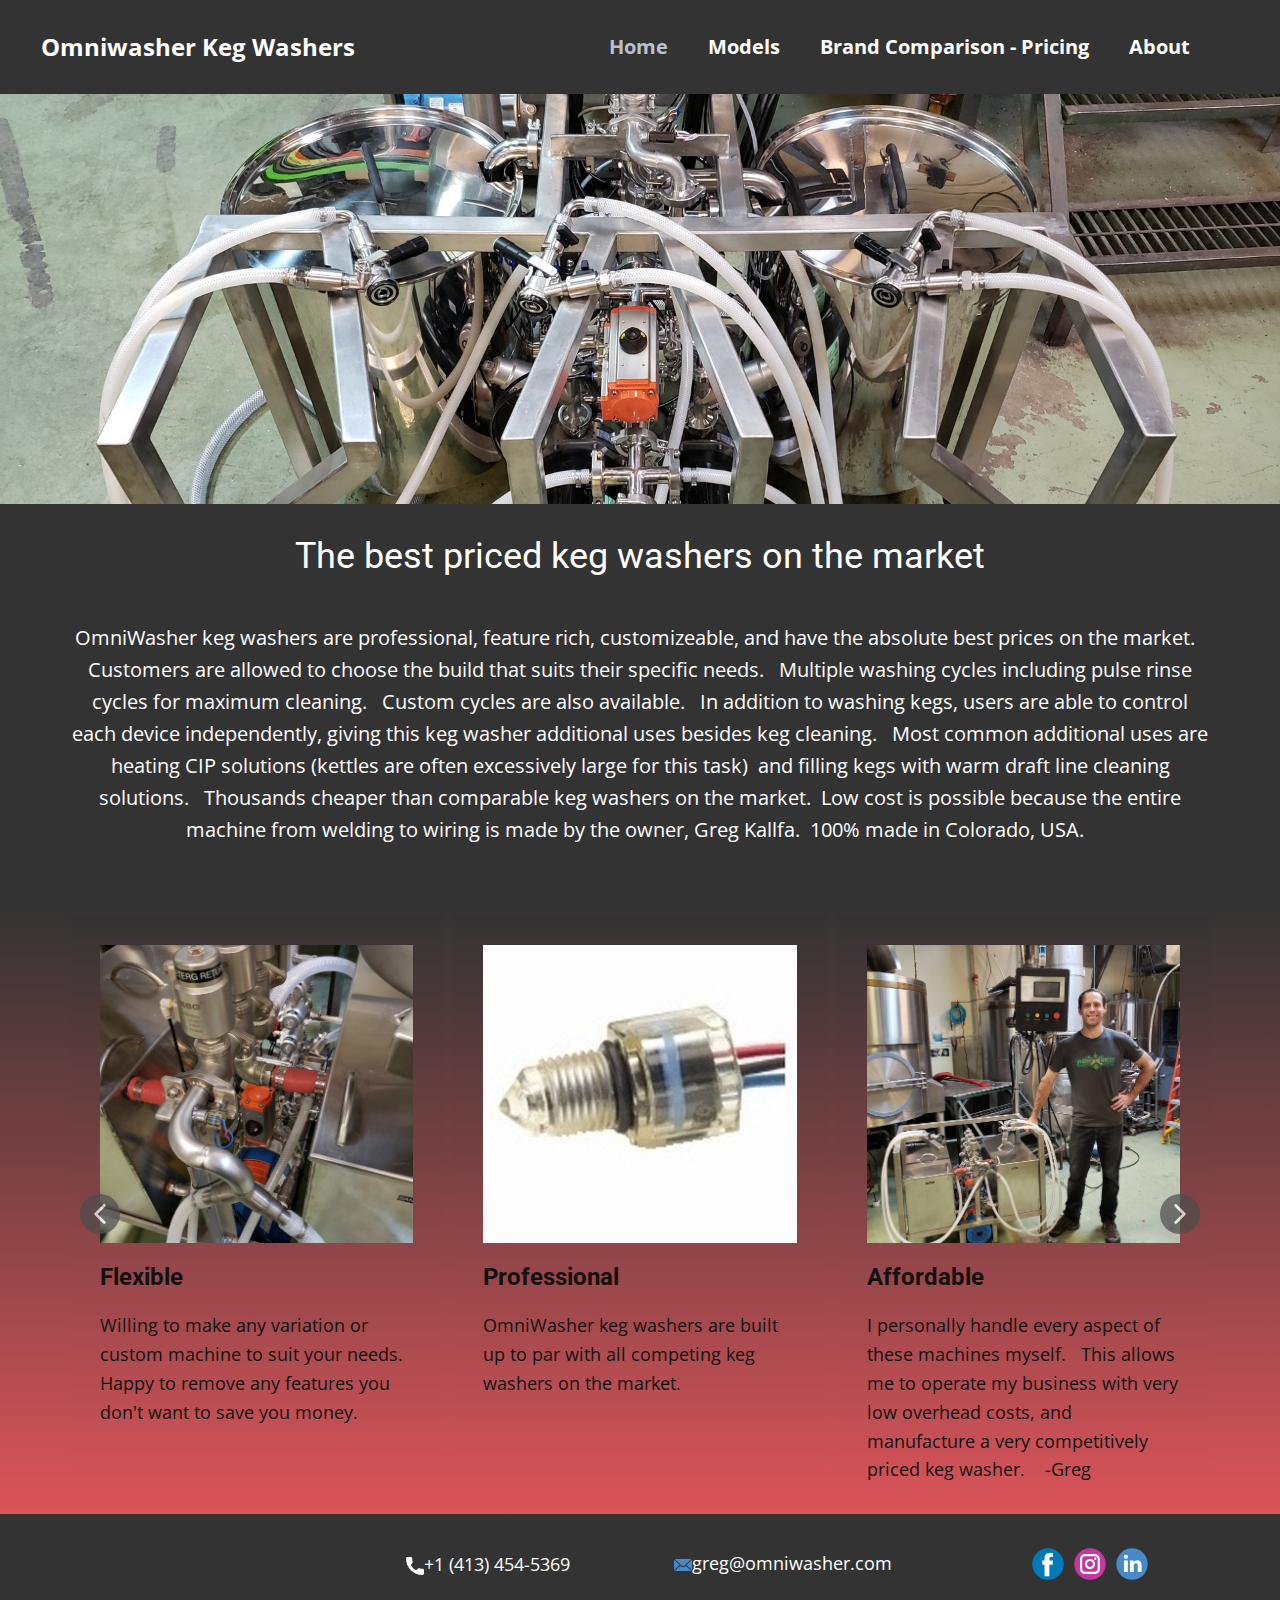
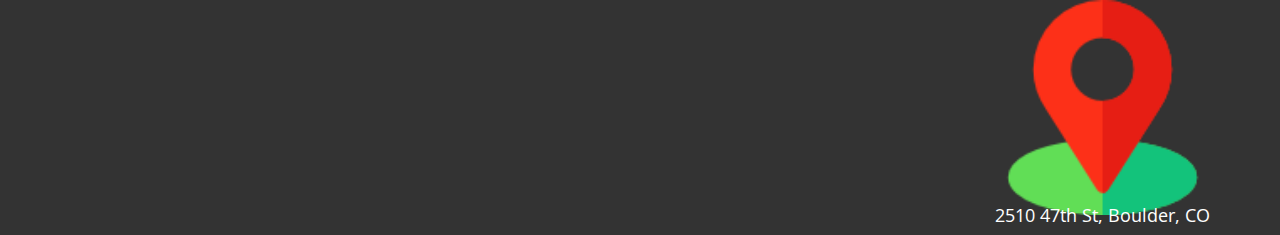
<file: index.html>
<!DOCTYPE html>
<html style="font-size: 16px;" lang="en"><head>
    <meta name="viewport" content="width=device-width, initial-scale=1.0">
    <meta charset="utf-8">
    <meta name="keywords" content="">
    <meta name="description" content="">
    <title>Home</title>
    <link rel="stylesheet" href="nicepage.css" media="screen">
<link rel="stylesheet" href="index.css" media="screen">
    <script class="u-script" type="text/javascript" src="jquery.js" defer=""></script>
    <script class="u-script" type="text/javascript" src="nicepage.js" defer=""></script>
    <meta name="generator" content="Nicepage 7.5.2, nicepage.com">
    
    
    
    
    
    <link id="u-theme-google-font" rel="stylesheet" href="https://fonts.googleapis.com/css?family=Roboto:100,100i,300,300i,400,400i,500,500i,700,700i,900,900i|Open+Sans:300,300i,400,400i,500,500i,600,600i,700,700i,800,800i">
    <script type="application/ld+json">{
		"@context": "http://schema.org",
		"@type": "Organization",
		"name": "",
		"sameAs": [
				"https://www.facebook.com/profile.php?id=100080310438287",
				"https://www.instagram.com/omniwasher_keg_washers/"
		]
}</script>
    <meta name="theme-color" content="#478ac9">
    <meta property="og:title" content="Home">
    <meta property="og:type" content="website">
  <meta data-intl-tel-input-cdn-path="intlTelInput/"></head>
  <body data-home-page="Home.html" data-home-page-title="Home" data-path-to-root="./" data-include-products="false" class="u-body u-xl-mode" data-lang="en"><header class="u-clearfix u-header u-shading u-header" id="header"><div class="u-clearfix u-sheet u-sheet-1">
        <nav class="u-menu u-menu-one-level u-offcanvas u-menu-1">
          <div class="menu-collapse" style="font-size: 1.25rem; letter-spacing: 0px; font-weight: 700;">
            <a class="u-button-style u-custom-left-right-menu-spacing u-custom-padding-bottom u-custom-text-active-color u-custom-top-bottom-menu-spacing u-hamburger-link u-nav-link u-text-active-palette-1-base u-text-hover-palette-2-base" href="#">
              <svg class="u-svg-link" viewBox="0 0 24 24"><use xlink:href="#menu-hamburger"></use></svg>
              <svg class="u-svg-content" version="1.1" id="menu-hamburger" viewBox="0 0 16 16" x="0px" y="0px" xmlns:xlink="http://www.w3.org/1999/xlink" xmlns="http://www.w3.org/2000/svg"><g><rect y="1" width="16" height="2"></rect><rect y="7" width="16" height="2"></rect><rect y="13" width="16" height="2"></rect>
</g></svg>
            </a>
          </div>
          <div class="u-custom-menu u-nav-container">
            <ul class="u-nav u-unstyled u-nav-1"><li class="u-nav-item"><a class="u-button-style u-nav-link u-text-active-palette-5-base u-text-hover-palette-2-base" href="./" style="padding: 10px 20px;">Home</a>
</li><li class="u-nav-item"><a class="u-button-style u-nav-link u-text-active-palette-5-base u-text-hover-palette-2-base" href="Models.html" style="padding: 10px 20px;">Models</a>
</li><li class="u-nav-item"><a class="u-button-style u-nav-link u-text-active-palette-5-base u-text-hover-palette-2-base" href="Brand-Comparison---Pricing.html" style="padding: 10px 20px;">Brand Comparison - Pricing</a>
</li><li class="u-nav-item"><a class="u-button-style u-nav-link u-text-active-palette-5-base u-text-hover-palette-2-base" href="About.html" style="padding: 10px 20px;">About</a>
</li></ul>
          </div>
          <div class="u-custom-menu u-nav-container-collapse">
            <div class="u-black u-container-style u-inner-container-layout u-opacity u-opacity-95 u-sidenav">
              <div class="u-inner-container-layout u-sidenav-overflow">
                <div class="u-menu-close"></div>
                <ul class="u-align-center u-nav u-popupmenu-items u-unstyled u-nav-2"><li class="u-nav-item"><a class="u-button-style u-nav-link" href="./">Home</a>
</li><li class="u-nav-item"><a class="u-button-style u-nav-link" href="Models.html">Models</a>
</li><li class="u-nav-item"><a class="u-button-style u-nav-link" href="Brand-Comparison---Pricing.html">Brand Comparison - Pricing</a>
</li><li class="u-nav-item"><a class="u-button-style u-nav-link" href="About.html">About</a>
</li></ul>
              </div>
            </div>
            <div class="u-black u-menu-overlay u-opacity u-opacity-70"></div>
          </div>
        </nav>
        <p class="u-text u-text-default u-text-1">Omniwasher Keg Washers </p>
      </div></header>
    <section class="u-clearfix u-container-align-center u-image u-section-1" id="block-1" data-image-width="4032" data-image-height="3024">
      <div class="u-clearfix u-sheet u-sheet-1"></div>
    </section>
    <section class="u-clearfix u-grey-80 u-section-2" id="sec-c084">
      <div class="u-clearfix u-sheet u-valign-middle-sm u-valign-middle-xs u-sheet-1">
        <h3 class="u-text u-text-default u-text-1"> The best priced keg washers on the market</h3>
        <p class="u-align-center u-text u-text-default u-text-2"> OmniWasher keg washers are professional, feature rich, customizeable, and have the absolute best prices on the market. &nbsp; Customers are allowed to choose the build that suits their specific needs. &nbsp; Multiple washing cycles including pulse rinse cycles for maximum cleaning. &nbsp; Custom cycles are also available. &nbsp; In addition to washing kegs, users are able to control each device independently, giving this keg washer additional uses besides keg cleaning. &nbsp; Most common additional uses are heating CIP solutions (kettles are often excessively large for this task)&nbsp; and filling kegs with warm draft line cleaning solutions. &nbsp; Thousands cheaper than comparable keg washers on the market.&nbsp; Low cost is possible because the entire machine from welding to wiring is made by the owner, Greg Kallfa.&nbsp; 100% made in Colorado, USA.&nbsp;&nbsp;</p>
      </div>
    </section>
    <section class="u-align-center u-clearfix u-gradient u-section-3" id="block-9">
      <div class="u-clearfix u-sheet u-sheet-1">
        <div class="custom-expanded u-layout-horizontal u-list u-list-1">
          <div class="u-repeater u-repeater-1">
            <div class="u-align-left u-container-align-left u-container-style u-gradient u-list-item u-repeater-item u-list-item-1">
              <div class="u-container-layout u-similar-container u-valign-top u-container-layout-1">
                <img class="u-expanded-width u-image u-image-default u-image-1" alt="" data-image-width="1280" data-image-height="1707" src="images/squarewasher.jpg">
                <h4 class="u-align-left u-text u-text-1">Flexible</h4>
                <p class="u-align-left u-text u-text-2"> Willing to make any variation or custom machine to suit your needs.&nbsp; Happy to remove any features you don't want to save you money.&nbsp;</p>
              </div>
            </div>
            <div class="u-align-left u-container-align-left u-container-style u-gradient u-list-item u-repeater-item u-list-item-2">
              <div class="u-container-layout u-similar-container u-valign-top u-container-layout-2">
                <img class="u-expanded-width u-image u-image-default u-image-2" alt="" data-image-width="400" data-image-height="350" src="images/home-gemssensor.jpg">
                <h4 class="u-align-left u-text u-text-3">Professional</h4>
                <p class="u-align-left u-text u-text-4"> OmniWasher keg washers are built up to par with all competing keg washers on the market.</p>
              </div>
            </div>
            <div class="u-align-left u-container-align-left u-container-style u-gradient u-list-item u-repeater-item u-list-item-3">
              <div class="u-container-layout u-similar-container u-valign-top u-container-layout-3">
                <img class="u-expanded-width u-image u-image-default u-image-3" alt="" data-image-width="1280" data-image-height="1352" src="images/home-greg_with_washer.jpg">
                <h4 class="u-align-left u-text u-text-5">Affordable</h4>
                <p class="u-align-left u-text u-text-6"> I personally handle every aspect of these machines myself. &nbsp; This allows me to operate my business with very low overhead costs, and manufacture a very competitively priced keg washer.&nbsp; &nbsp; -Greg&nbsp;&nbsp;</p>
              </div>
            </div>
          </div>
          <a class="u-absolute-vcenter u-gallery-nav u-gallery-nav-prev u-grey-70 u-icon-circle u-opacity u-opacity-70 u-spacing-10 u-text-white u-gallery-nav-1" href="#" role="button">
            <span aria-hidden="true">
              <svg viewBox="0 0 451.847 451.847"><path d="M97.141,225.92c0-8.095,3.091-16.192,9.259-22.366L300.689,9.27c12.359-12.359,32.397-12.359,44.751,0
c12.354,12.354,12.354,32.388,0,44.748L173.525,225.92l171.903,171.909c12.354,12.354,12.354,32.391,0,44.744
c-12.354,12.365-32.386,12.365-44.745,0l-194.29-194.281C100.226,242.115,97.141,234.018,97.141,225.92z"></path></svg>
            </span>
            <span class="sr-only">
              <svg viewBox="0 0 451.847 451.847"><path d="M97.141,225.92c0-8.095,3.091-16.192,9.259-22.366L300.689,9.27c12.359-12.359,32.397-12.359,44.751,0
c12.354,12.354,12.354,32.388,0,44.748L173.525,225.92l171.903,171.909c12.354,12.354,12.354,32.391,0,44.744
c-12.354,12.365-32.386,12.365-44.745,0l-194.29-194.281C100.226,242.115,97.141,234.018,97.141,225.92z"></path></svg>
            </span>
          </a>
          <a class="u-absolute-vcenter u-gallery-nav u-gallery-nav-next u-grey-70 u-icon-circle u-opacity u-opacity-70 u-spacing-10 u-text-white u-gallery-nav-2" href="#" role="button">
            <span aria-hidden="true">
              <svg viewBox="0 0 451.846 451.847"><path d="M345.441,248.292L151.154,442.573c-12.359,12.365-32.397,12.365-44.75,0c-12.354-12.354-12.354-32.391,0-44.744
L278.318,225.92L106.409,54.017c-12.354-12.359-12.354-32.394,0-44.748c12.354-12.359,32.391-12.359,44.75,0l194.287,194.284
c6.177,6.18,9.262,14.271,9.262,22.366C354.708,234.018,351.617,242.115,345.441,248.292z"></path></svg>
            </span>
            <span class="sr-only">
              <svg viewBox="0 0 451.846 451.847"><path d="M345.441,248.292L151.154,442.573c-12.359,12.365-32.397,12.365-44.75,0c-12.354-12.354-12.354-32.391,0-44.744
L278.318,225.92L106.409,54.017c-12.354-12.359-12.354-32.394,0-44.748c12.354-12.359,32.391-12.359,44.75,0l194.287,194.284
c6.177,6.18,9.262,14.271,9.262,22.366C354.708,234.018,351.617,242.115,345.441,248.292z"></path></svg>
            </span>
          </a>
        </div>
      </div>
    </section>
    
    
    
    <footer class="u-clearfix u-footer u-grey-80" id="footer"><div class="u-clearfix u-sheet u-sheet-1">
       
        <div class="u-align-left u-social-icons u-spacing-10 u-social-icons-1">
          <a class="u-social-url" title="facebook" target="_blank" href="https://www.facebook.com/profile.php?id=100080310438287">
            <span class="u-icon u-social-facebook u-social-icon u-icon-3"><svg class="u-svg-link" preserveAspectRatio="xMidYMin slice" viewBox="0 0 112 112" style=""><use xlink:href="#svg-fd5a"></use></svg><svg class="u-svg-content" viewBox="0 0 112 112" x="0" y="0" id="svg-fd5a"><circle fill="currentColor" cx="56.1" cy="56.1" r="55"></circle><path fill="#FFFFFF" d="M73.5,31.6h-9.1c-1.4,0-3.6,0.8-3.6,3.9v8.5h12.6L72,58.3H60.8v40.8H43.9V58.3h-8V43.9h8v-9.2
      c0-6.7,3.1-17,17-17h12.5v13.9H73.5z"></path></svg></span>
          </a>
          <a class="u-social-url" title="instagram" target="_blank" href="https://www.instagram.com/omniwasher_keg_washers/">
            <span class="u-icon u-social-icon u-social-instagram u-icon-2"><svg class="u-svg-link" preserveAspectRatio="xMidYMin slice" viewBox="0 0 112 112" style=""><use xlink:href="#svg-69bc"></use></svg><svg class="u-svg-content" viewBox="0 0 112 112" x="0" y="0" id="svg-69bc"><circle fill="currentColor" cx="56.1" cy="56.1" r="55"></circle><path fill="#FFFFFF" d="M55.9,38.2c-9.9,0-17.9,8-17.9,17.9C38,66,46,74,55.9,74c9.9,0,17.9-8,17.9-17.9C73.8,46.2,65.8,38.2,55.9,38.2
      z M55.9,66.4c-5.7,0-10.3-4.6-10.3-10.3c-0.1-5.7,4.6-10.3,10.3-10.3c5.7,0,10.3,4.6,10.3,10.3C66.2,61.8,61.6,66.4,55.9,66.4z"></path><path fill="#FFFFFF" d="M74.3,33.5c-2.3,0-4.2,1.9-4.2,4.2s1.9,4.2,4.2,4.2s4.2-1.9,4.2-4.2S76.6,33.5,74.3,33.5z"></path><path fill="#FFFFFF" d="M73.1,21.3H38.6c-9.7,0-17.5,7.9-17.5,17.5v34.5c0,9.7,7.9,17.6,17.5,17.6h34.5c9.7,0,17.5-7.9,17.5-17.5V38.8
      C90.6,29.1,82.7,21.3,73.1,21.3z M83,73.3c0,5.5-4.5,9.9-9.9,9.9H38.6c-5.5,0-9.9-4.5-9.9-9.9V38.8c0-5.5,4.5-9.9,9.9-9.9h34.5
      c5.5,0,9.9,4.5,9.9,9.9V73.3z"></path></svg></span>
          </a>
          <a class="u-social-url" title="linkedin" target="_blank" href="">
            <span class="u-icon u-social-icon u-social-linkedin u-icon-5"><svg class="u-svg-link" preserveAspectRatio="xMidYMin slice" viewBox="0 0 112 112" style=""><use xlink:href="#svg-283a"></use></svg><svg class="u-svg-content" viewBox="0 0 112 112" x="0" y="0" id="svg-283a"><circle fill="currentColor" cx="56.1" cy="56.1" r="55"></circle><path fill="#FFFFFF" d="M41.3,83.7H27.9V43.4h13.4V83.7z M34.6,37.9L34.6,37.9c-4.6,0-7.5-3.1-7.5-7c0-4,3-7,7.6-7s7.4,3,7.5,7
      C42.2,34.8,39.2,37.9,34.6,37.9z M89.6,83.7H76.2V62.2c0-5.4-1.9-9.1-6.8-9.1c-3.7,0-5.9,2.5-6.9,4.9c-0.4,0.9-0.4,2.1-0.4,3.3v22.5
      H48.7c0,0,0.2-36.5,0-40.3h13.4v5.7c1.8-2.7,5-6.7,12.1-6.7c8.8,0,15.4,5.8,15.4,18.1V83.7z"></path></svg></span>
          </a>
        </div>

  <div class="footer-contact-info">
    <a href="tel:4134545369" class="u-active-none u-btn u-btn-rectangle u-button-style u-hover-none u-none u-btn-2">
          <span class="u-icon"><svg class="u-svg-content" viewBox="0 0 405.333 405.333" x="0px" y="0px" style="width: 1em; height: 1em;"><path d="M373.333,266.88c-25.003,0-49.493-3.904-72.704-11.563c-11.328-3.904-24.192-0.896-31.637,6.699l-46.016,34.752    c-52.8-28.181-86.592-61.952-114.389-114.368l33.813-44.928c8.512-8.512,11.563-20.971,7.915-32.64    C142.592,81.472,138.667,56.96,138.667,32c0-17.643-14.357-32-32-32H32C14.357,0,0,14.357,0,32    c0,205.845,167.488,373.333,373.333,373.333c17.643,0,32-14.357,32-32V298.88C405.333,281.237,390.976,266.88,373.333,266.88z"></path></svg></span>+1 (413) 454-5369
        </a>
	  
    <a href="mailto:greg@omniwasher.com?subject=Website%20Contact" class="u-active-none u-btn u-btn-rectangle u-button-style u-hover-none u-none u-text-active-grey-15 u-text-hover-grey-5 u-text-white u-btn-1">
          <span class="u-icon u-icon-5"><svg class="u-svg-content" viewBox="0 0 24 16" x="0px" y="0px" style="width: 1em; height: 1em;"><path fill="currentColor" d="M23.8,1.1l-7.3,6.8l7.3,6.8c0.1-0.2,0.2-0.6,0.2-0.9V2C24,1.7,23.9,1.4,23.8,1.1z M21.8,0H2.2
	c-0.4,0-0.7,0.1-1,0.2L10.6,9c0.8,0.8,2.2,0.8,3,0l9.2-8.7C22.6,0.1,22.2,0,21.8,0z M0.2,1.1C0.1,1.4,0,1.7,0,2V14
	c0,0.3,0.1,0.6,0.2,0.9l7.3-6.8L0.2,1.1z M15.5,9l-1.1,1c-1.3,1.2-3.6,1.2-4.9,0l-1-1l-7.3,6.8c0.2,0.1,0.6,0.2,1,0.2H22
	c0.4,0,0.6-0.1,1-0.2L15.5,9z"></path></svg></span>greg@omniwasher.com
        </a>
	  
    <p class="no-wrap-text">
          <span class="u-file-icon u-icon"><img src="images/535137.png" alt="">2510 47th St, Boulder, CO </span>
        </p>
  </div>
</footer>
	  

  
</body></html>
</file>
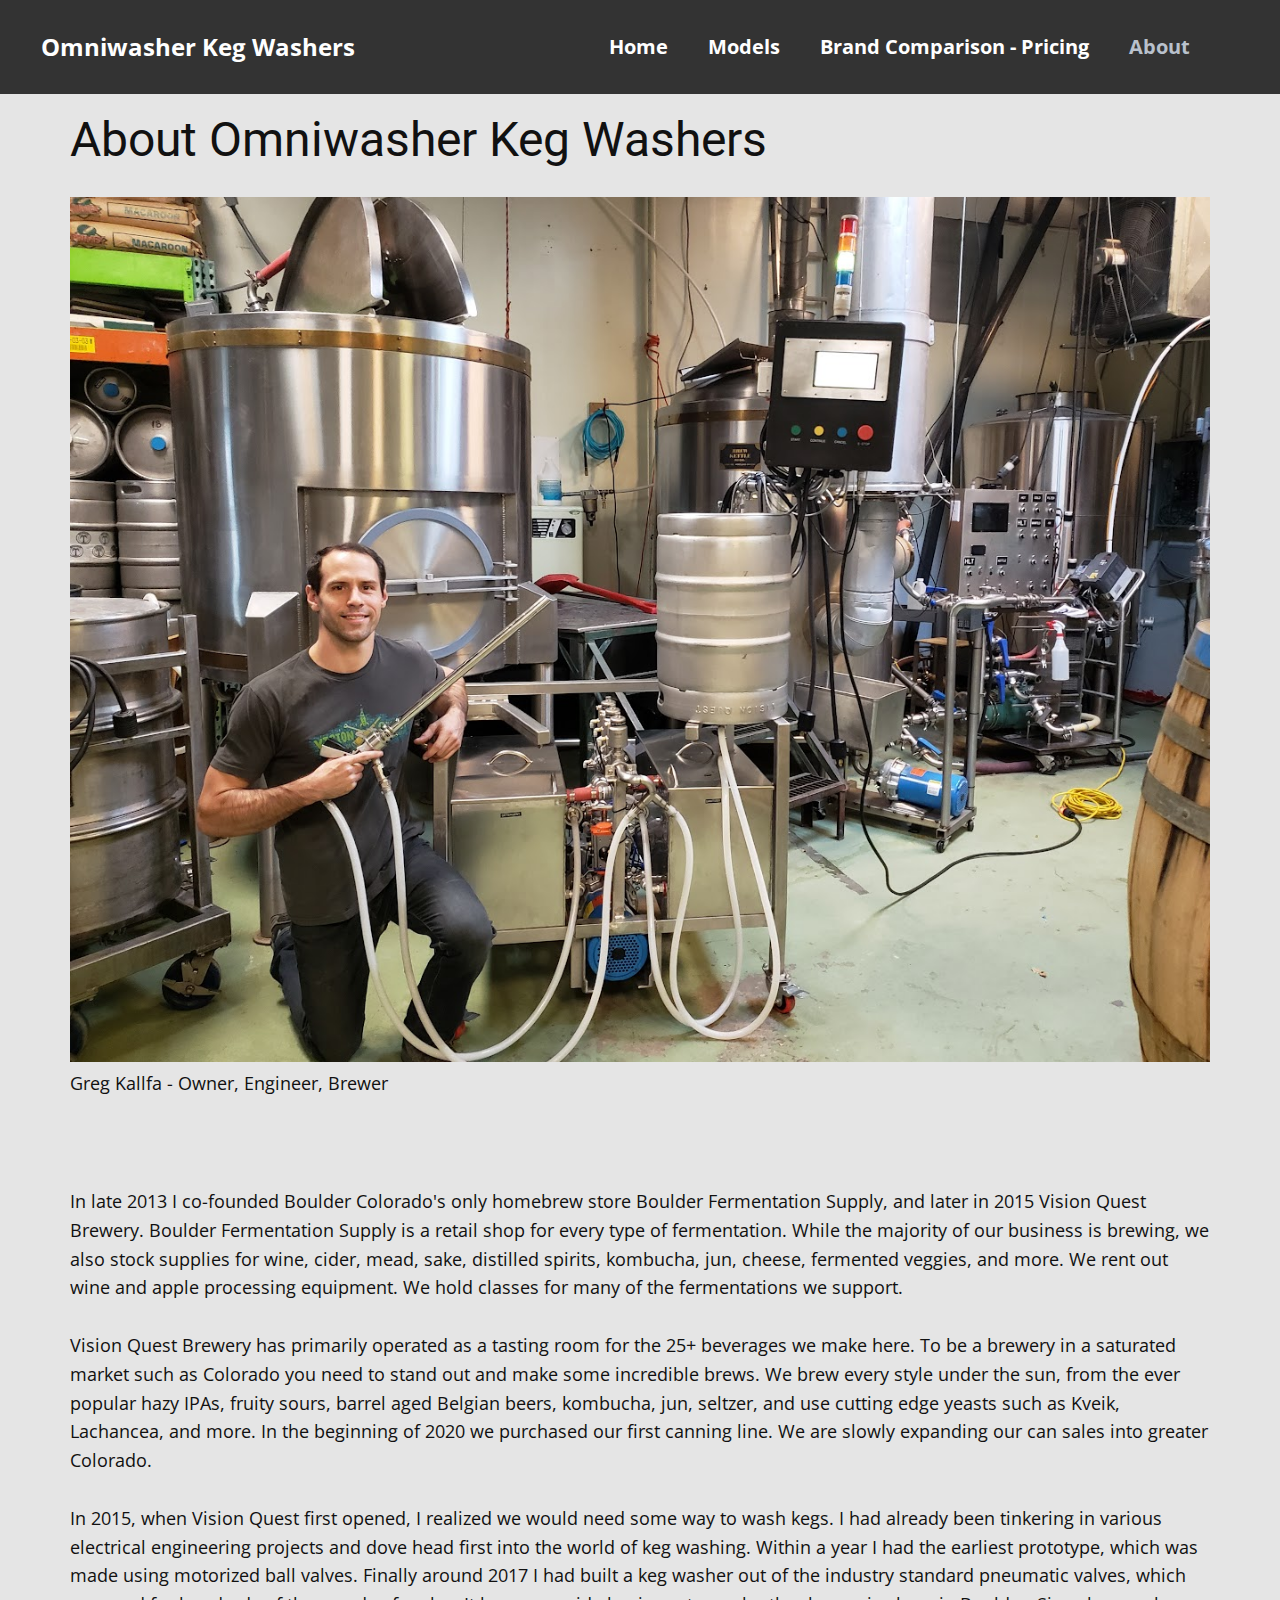
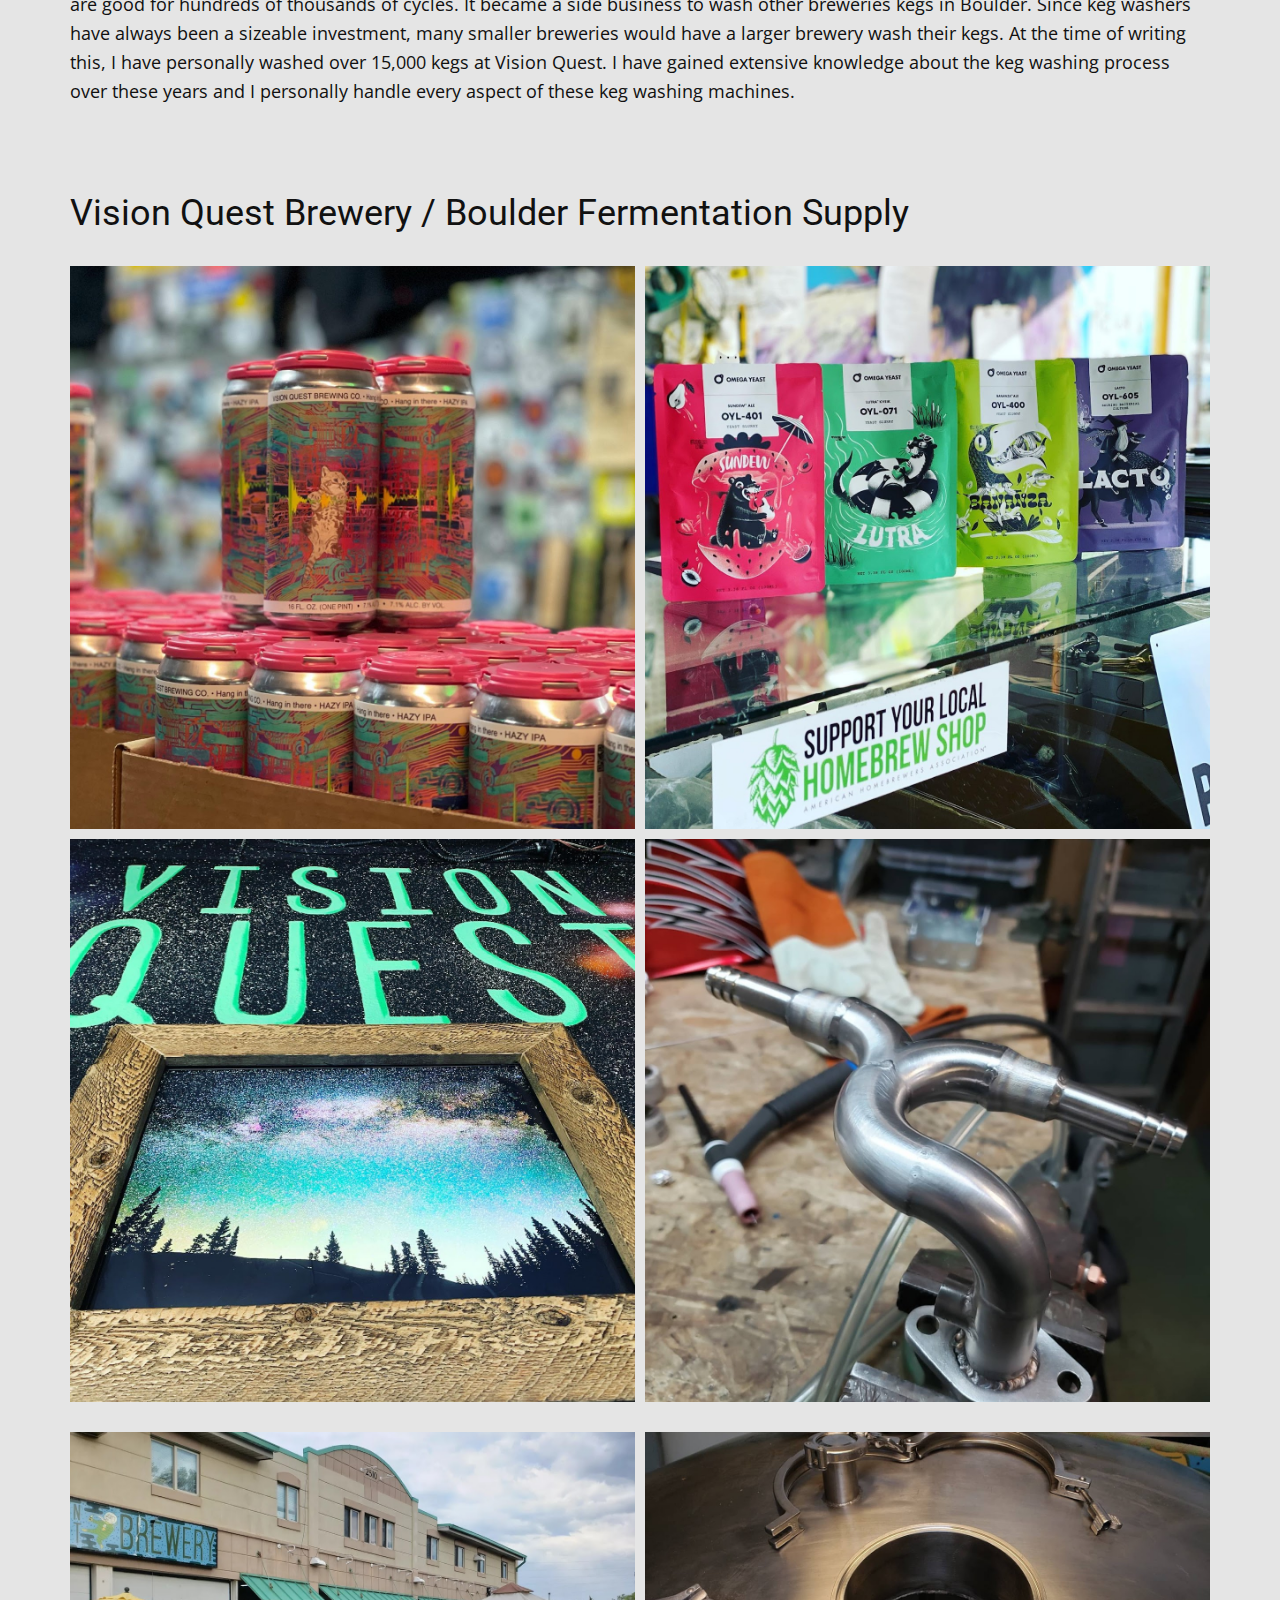
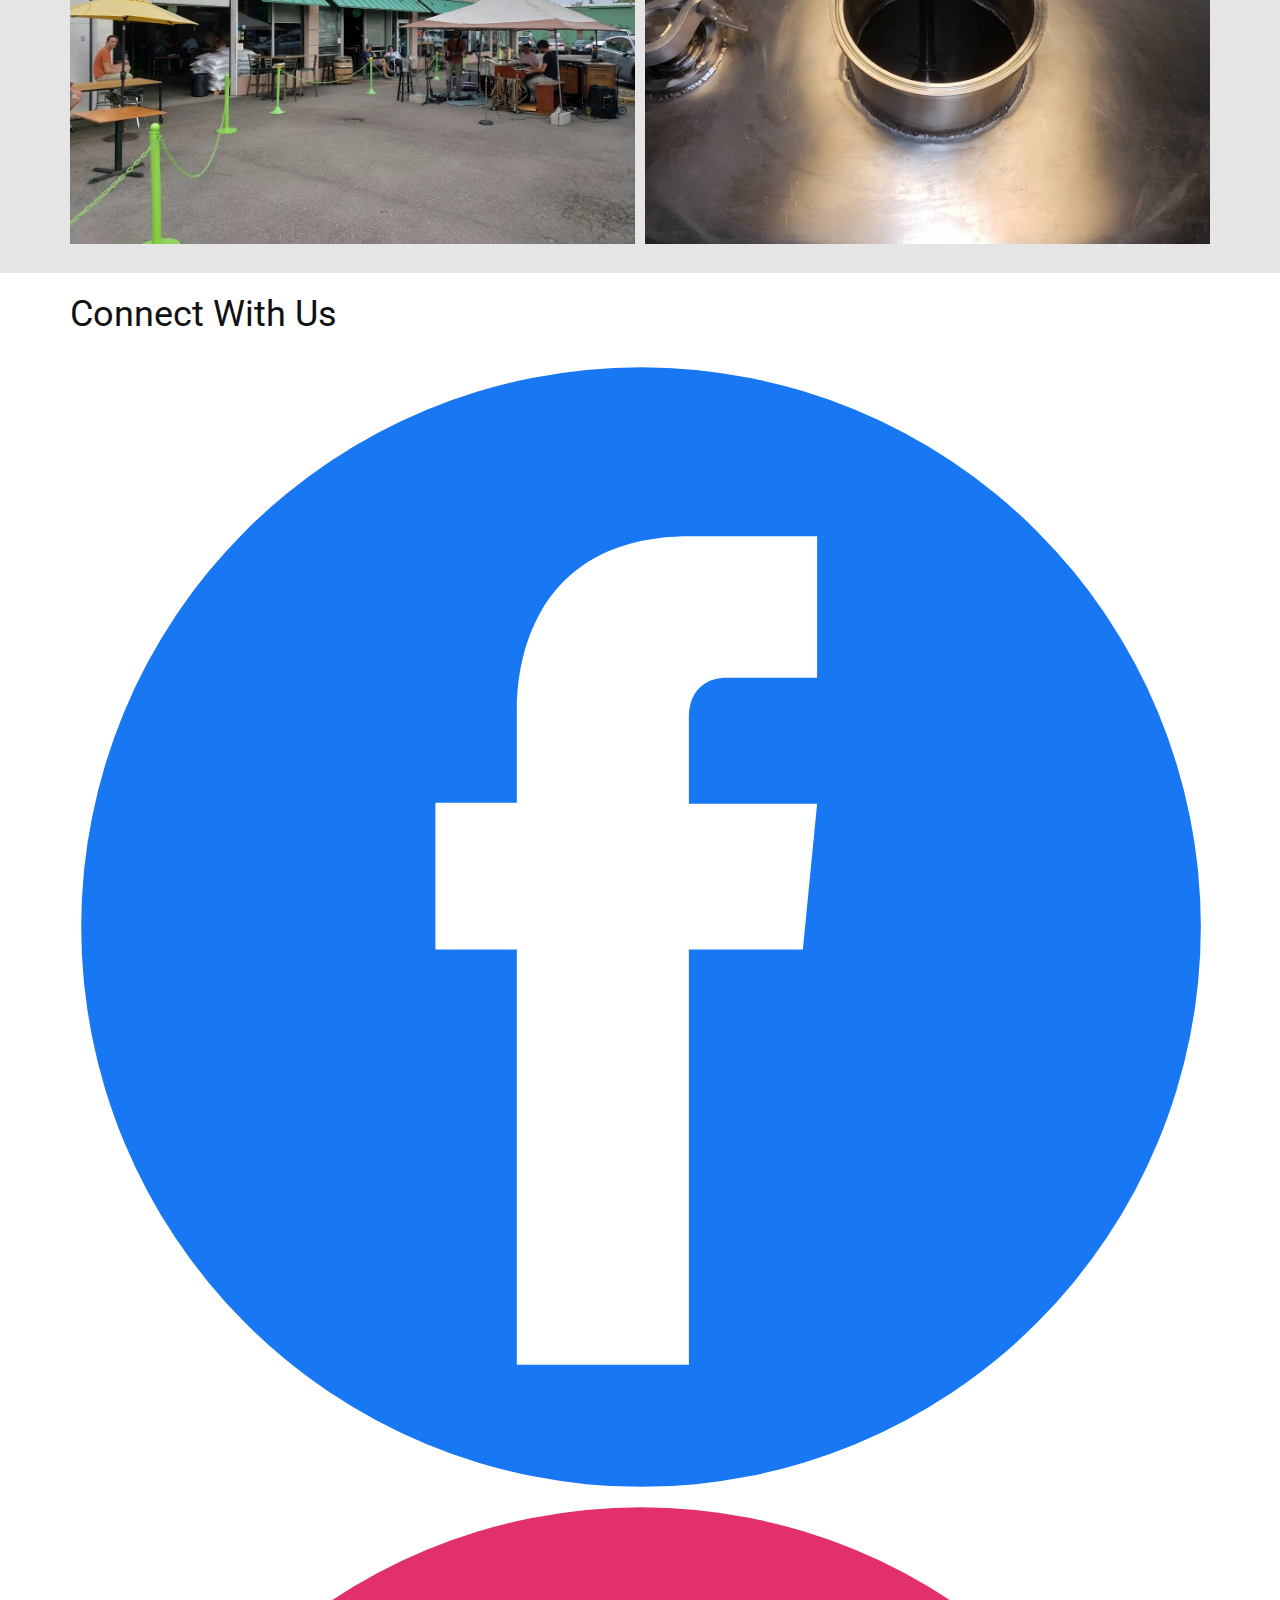
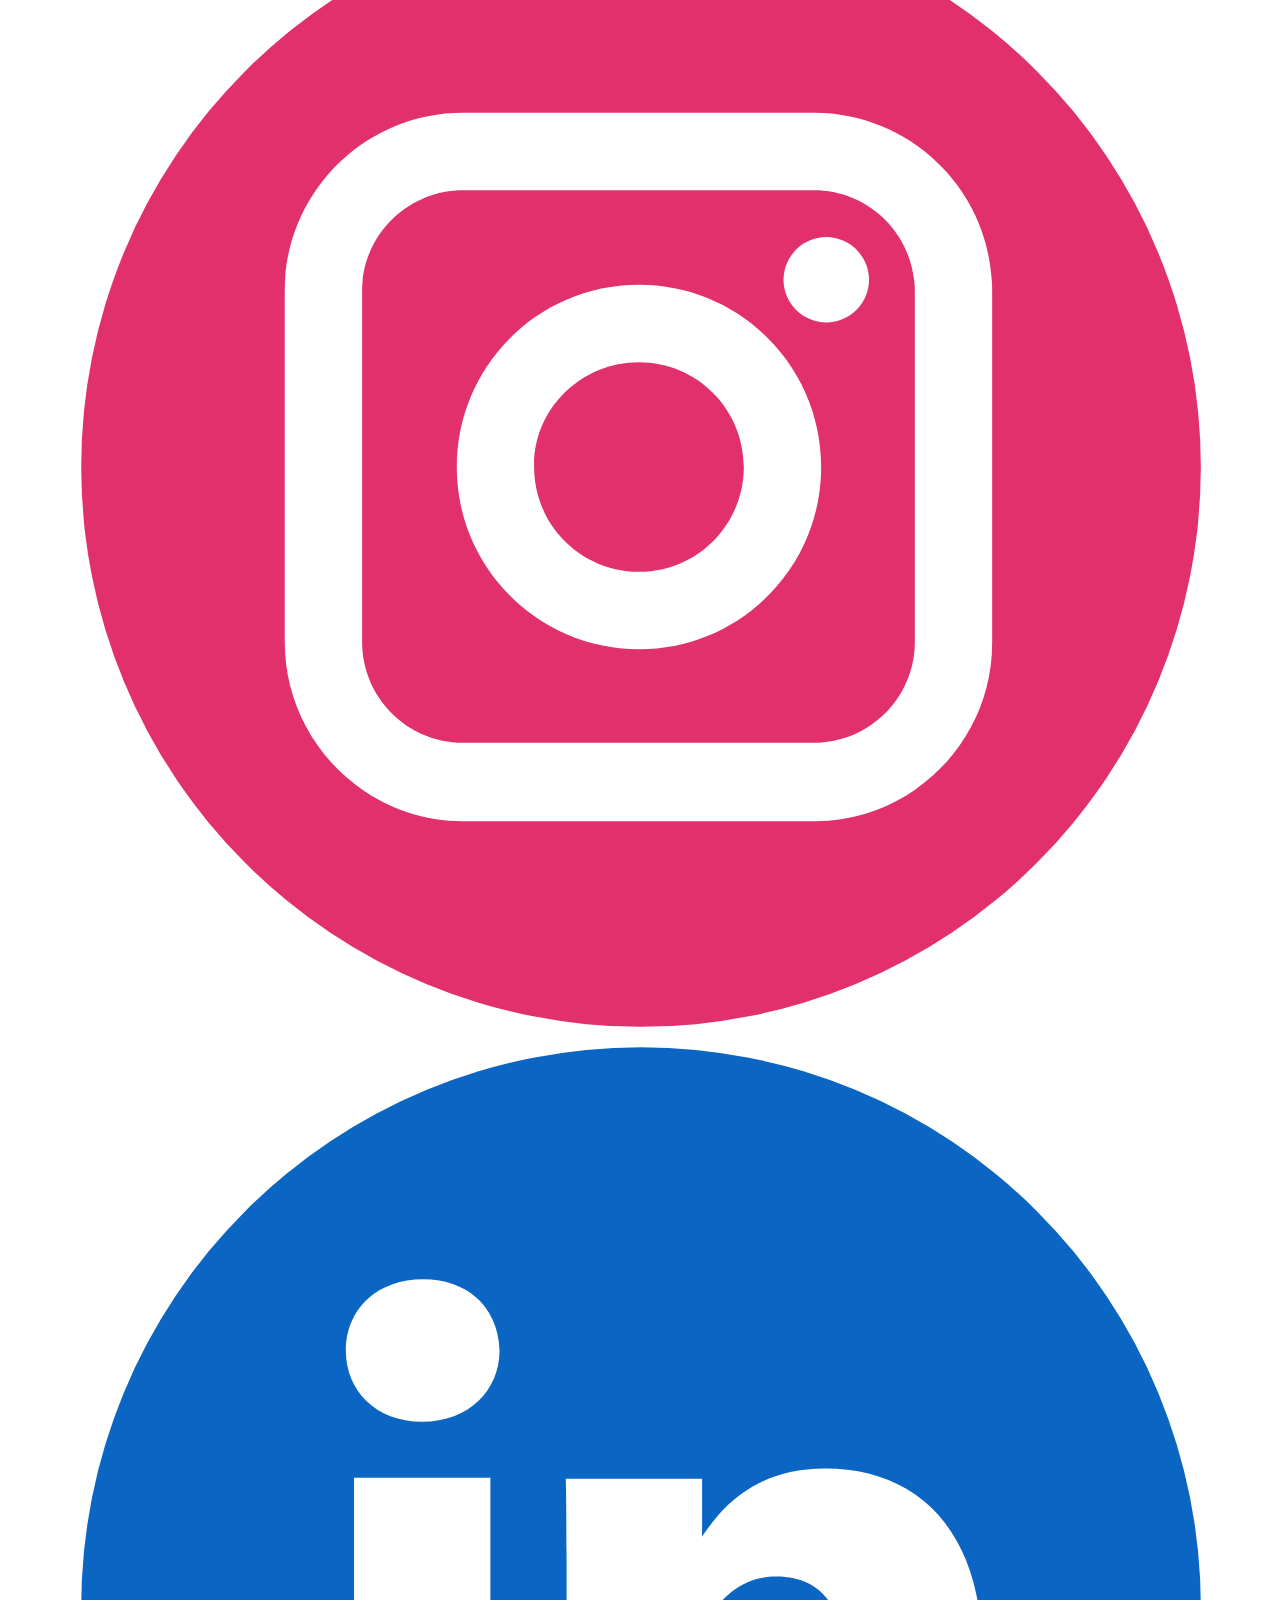
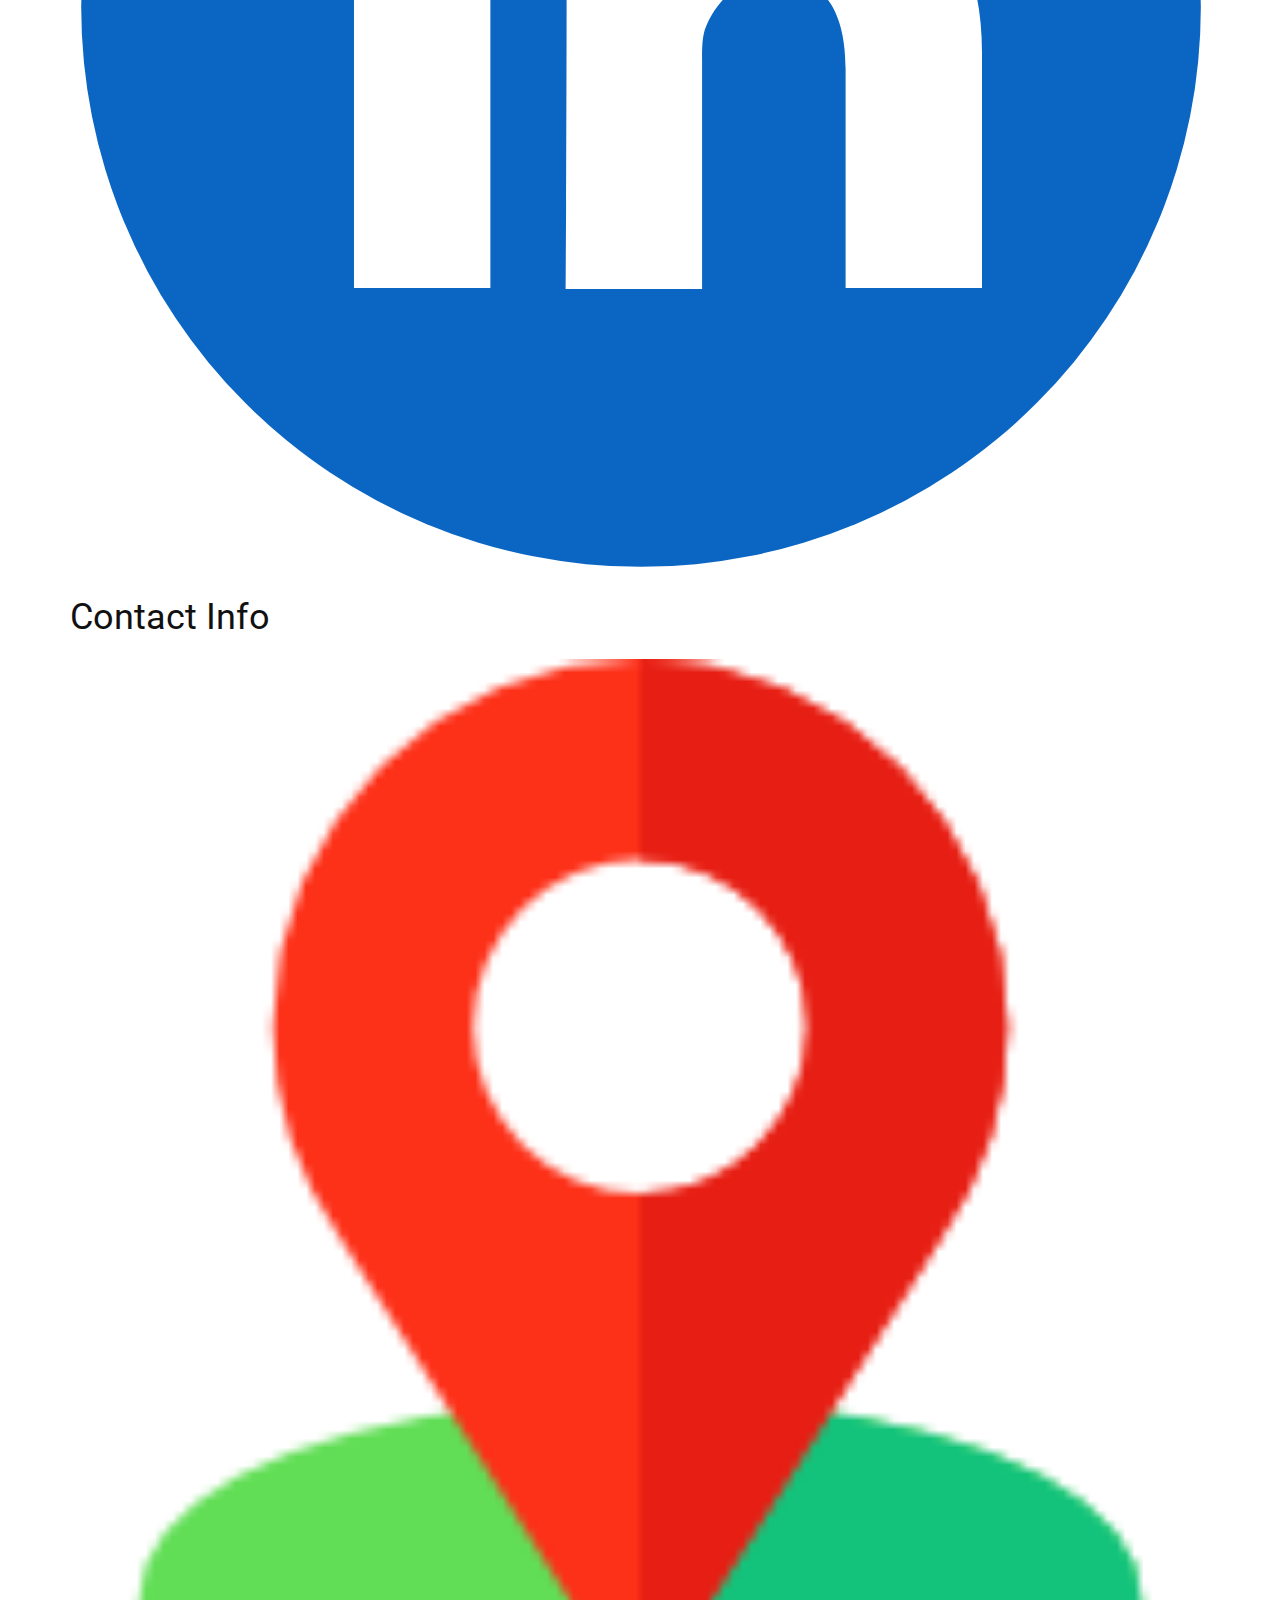
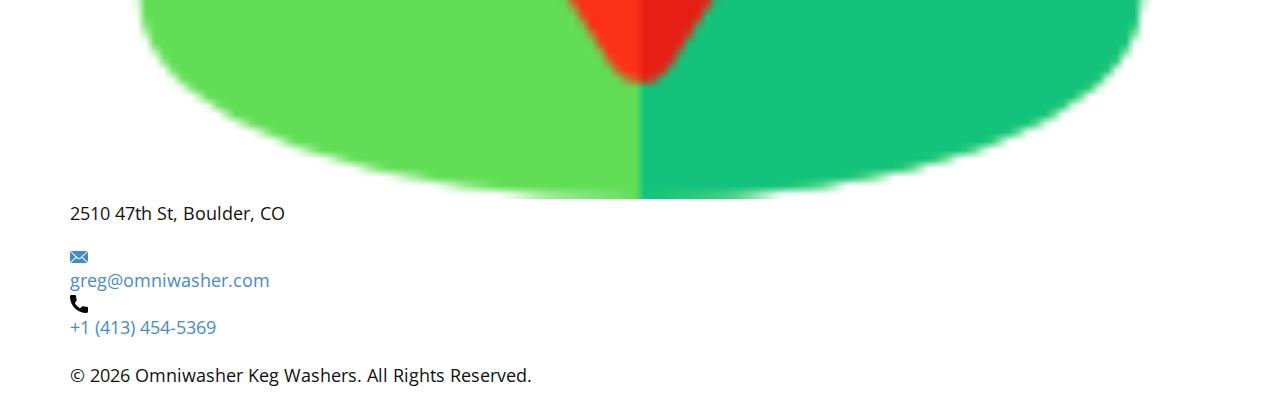
<file: About.html>
<!DOCTYPE html>
<html style="font-size: 16px;" lang="en"><head>

	<!-- Google tag (gtag.js) -->
<script async src="https://www.googletagmanager.com/gtag/js?id=G-3MJBPY9XTQ"></script>
<script>
  window.dataLayer = window.dataLayer || [];
  function gtag(){dataLayer.push(arguments);}
  gtag('js', new Date());

  gtag('config', 'G-3MJBPY9XTQ');
</script>
	
    <meta name="viewport" content="width=device-width, initial-scale=1.0">
    <meta charset="utf-8">
    <meta name="keywords" content="About Omniwasher Keg Washers">
    <meta name="description" content="">
    <title>About</title>
    <link rel="stylesheet" href="nicepage.css" media="screen">
<link rel="stylesheet" href="About.css" media="screen">
    <script class="u-script" type="text/javascript" src="jquery.js" defer=""></script>
    <script class="u-script" type="text/javascript" src="nicepage.js" defer=""></script>
    <meta name="generator" content="Nicepage 7.5.2, nicepage.com">
    
    
    
    
    <link id="u-theme-google-font" rel="stylesheet" href="https://fonts.googleapis.com/css?family=Roboto:100,100i,300,300i,400,400i,500,500i,700,700i,900,900i|Open+Sans:300,300i,400,400i,500,500i,600,600i,700,700i,800,800i">
    <script type="application/ld+json">{
		"@context": "http://schema.org",
		"@type": "Organization",
		"name": "",
		"sameAs": [
				"https://www.facebook.com/profile.php?id=100080310438287",
				"https://www.instagram.com/omniwasher_keg_washers/"
		]
}</script>
    <meta name="theme-color" content="#478ac9">
    <meta property="og:title" content="About">
    <meta property="og:type" content="website">
  <meta data-intl-tel-input-cdn-path="intlTelInput/"></head>
  <body data-path-to-root="./" data-include-products="false" class="u-body u-xl-mode" data-lang="en"><header class="u-clearfix u-header u-shading u-header" id="header"><div class="u-clearfix u-sheet u-sheet-1">
        <nav class="u-menu u-menu-one-level u-offcanvas u-menu-1">
          <div class="menu-collapse" style="font-size: 1.25rem; letter-spacing: 0px; font-weight: 700;">
            <a class="u-button-style u-custom-left-right-menu-spacing u-custom-padding-bottom u-custom-text-active-color u-custom-top-bottom-menu-spacing u-hamburger-link u-nav-link u-text-active-palette-1-base u-text-hover-palette-2-base" href="#">
              <svg class="u-svg-link" viewBox="0 0 24 24"><use xlink:href="#menu-hamburger"></use></svg>
              <svg class="u-svg-content" version="1.1" id="menu-hamburger" viewBox="0 0 16 16" x="0px" y="0px" xmlns:xlink="http://www.w3.org/1999/xlink" xmlns="http://www.w3.org/2000/svg"><g><rect y="1" width="16" height="2"></rect><rect y="7" width="16" height="2"></rect><rect y="13" width="16" height="2"></rect>
</g></svg>
            </a>
          </div>
          <div class="u-custom-menu u-nav-container">
            <ul class="u-nav u-unstyled u-nav-1"><li class="u-nav-item"><a class="u-button-style u-nav-link u-text-active-palette-5-base u-text-hover-palette-2-base" href="./" style="padding: 10px 20px;">Home</a>
</li><li class="u-nav-item"><a class="u-button-style u-nav-link u-text-active-palette-5-base u-text-hover-palette-2-base" href="Models.html" style="padding: 10px 20px;">Models</a>
</li><li class="u-nav-item"><a class="u-button-style u-nav-link u-text-active-palette-5-base u-text-hover-palette-2-base" href="Brand-Comparison---Pricing.html" style="padding: 10px 20px;">Brand Comparison - Pricing</a>
</li><li class="u-nav-item"><a class="u-button-style u-nav-link u-text-active-palette-5-base u-text-hover-palette-2-base" href="About.html" style="padding: 10px 20px;">About</a>
</li></ul>
          </div>
          <div class="u-custom-menu u-nav-container-collapse">
            <div class="u-black u-container-style u-inner-container-layout u-opacity u-opacity-95 u-sidenav">
              <div class="u-inner-container-layout u-sidenav-overflow">
                <div class="u-menu-close"></div>
                <ul class="u-align-center u-nav u-popupmenu-items u-unstyled u-nav-2"><li class="u-nav-item"><a class="u-button-style u-nav-link" href="./">Home</a>
</li><li class="u-nav-item"><a class="u-button-style u-nav-link" href="Models.html">Models</a>
</li><li class="u-nav-item"><a class="u-button-style u-nav-link" href="Brand-Comparison---Pricing.html">Brand Comparison - Pricing</a>
</li><li class="u-nav-item"><a class="u-button-style u-nav-link" href="About.html">About</a>
</li></ul>
              </div>
            </div>
            <div class="u-black u-menu-overlay u-opacity u-opacity-70"></div>
          </div>
        </nav>
        <p class="u-text u-text-default u-text-1">Omniwasher Keg Washers </p>
      </div></header>
    <section class="u-clearfix u-grey-10 u-section-1" id="block-1">
      <div class="u-clearfix u-sheet u-sheet-1">
        <h2 class="u-text u-text-default u-text-1">About Omniwasher Keg Washers</h2>
        <img class="u-expanded-width u-image u-image-1" src="images/about-gregwith1stwasher.jpg" data-image-width="1280" data-image-height="1011">
        <p class="u-text u-text-default u-text-2">Greg Kallfa - Owner, Engineer, Brewer</p>
        <p class="u-text u-text-default u-text-3"> In late 2013 I co-founded Boulder Colorado's only homebrew store Boulder Fermentation Supply, and later in 2015 Vision Quest Brewery.   Boulder Fermentation Supply is a retail shop for every type of fermentation.  While the majority of our business is brewing, we also stock supplies for wine, cider, mead, sake, distilled spirits, kombucha, jun, cheese, fermented veggies, and more.   We rent out wine and apple processing equipment.  We hold classes for many of the fermentations we support.<br>
          <br>Vision Quest Brewery has primarily operated as a tasting room for the 25+ beverages we make here.   To be a brewery in a saturated market such as Colorado you need to stand out and make some incredible brews.  We brew every style under the sun, from the ever popular hazy IPAs, fruity sours, barrel aged Belgian beers, kombucha, jun, seltzer, and use cutting edge yeasts such as Kveik, Lachancea, and more.   In the beginning of 2020 we purchased our first canning line.  We are slowly expanding our can sales into greater Colorado.<br>
          <br>In 2015, when Vision Quest first opened, I realized we would need some way to wash kegs.   I had already been tinkering in various electrical engineering projects and dove head first into the world of keg washing.   Within a year I had the earliest prototype, which was made using motorized ball valves.   Finally around 2017 I had built a keg washer out of the industry standard pneumatic valves, which are good for hundreds of thousands of cycles.   It became a side business to wash other breweries kegs in Boulder.  Since keg washers have always been a sizeable investment, many smaller breweries would have a larger brewery wash their kegs.   At the time of writing this, I have personally washed over 15,000 kegs at Vision Quest.    I have gained extensive knowledge about the keg washing process over these years and I personally handle every aspect of these keg washing machines. 
        </p>
      </div>
    </section>
    <section class="u-clearfix u-grey-10 u-section-2" id="block-2">
      <div class="u-clearfix u-sheet u-sheet-1">
        <h3 class="u-text u-text-default u-text-1"> Vision Quest Brewery / Boulder Fermentation Supply</h3>
        <div class="u-expanded-width u-gallery u-layout-grid u-lightbox u-no-transition u-show-text-none u-gallery-1">
          <div class="u-gallery-inner u-gallery-inner-1">
            <div class="u-effect-hover-zoom u-gallery-item">
              <div class="u-back-slide" data-image-width="1280" data-image-height="1280">
                <img class="u-back-image u-expanded" src="images/about-vqcans.jpg">
              </div>
              <div class="u-over-slide u-shading u-over-slide-1"></div>
            </div>
            <div class="u-effect-hover-zoom u-gallery-item">
              <div class="u-back-slide" data-image-width="1280" data-image-height="1280">
                <img class="u-back-image u-expanded" src="images/about-yeasthomebrew.jpg">
              </div>
              <div class="u-over-slide u-shading u-over-slide-2"></div>
            </div>
            <div class="u-effect-hover-zoom u-gallery-item">
              <div class="u-back-slide" data-image-width="1280" data-image-height="1280">
                <img class="u-back-image u-expanded" src="images/about-vqspace.jpg">
              </div>
              <div class="u-over-slide u-shading u-over-slide-3"></div>
            </div>
            <div class="u-effect-hover-zoom u-gallery-item">
              <div class="u-back-slide" data-image-width="1280" data-image-height="1280">
                <img class="u-back-image u-expanded" src="images/about-welding.jpg">
              </div>
              <div class="u-over-slide u-shading u-over-slide-4"></div>
            </div>
          </div>
        </div>
        <div class="u-expanded-width u-gallery u-layout-grid u-lightbox u-no-transition u-show-text-none u-gallery-2">
          <div class="u-gallery-inner u-gallery-inner-2">
            <div class="u-effect-hover-zoom u-gallery-item">
              <div class="u-back-slide" data-image-width="1280" data-image-height="960">
                <img class="u-back-image u-expanded" src="images/about-vqoutdoors.jpg">
              </div>
              <div class="u-over-slide u-shading u-over-slide-5"></div>
            </div>
            <div class="u-effect-hover-zoom u-gallery-item">
              <div class="u-back-slide" data-image-width="1280" data-image-height="1280">
                <img class="u-back-image u-expanded" src="images/tankport.jpg">
              </div>
              <div class="u-over-slide u-shading u-over-slide-6"></div>
            </div>
          </div>
        </div>
      </div>
    </section>
    
    <footer class="site-footer">
     <div class="u-clearfix u-sheet site-footer-container">
       
       <div class="footer-section footer-social">
         <h3 class="footer-heading">Connect With Us</h3>
         <div class="social-icons">
           <a class="u-social-url" title="facebook" target="_blank" href="https://www.facebook.com/profile.php?id=100080310438287" aria-label="Facebook">
             <span class="u-icon u-social-facebook u-social-icon u-icon-1"><svg class="u-svg-link" preserveAspectRatio="xMidYMin slice" viewBox="0 0 112 112" style=""><use xlink:href="#svg-fd5a"></use></svg><svg class="u-svg-content" viewBox="0 0 112 112" x="0" y="0" id="svg-fd5a"><circle fill="#1877F2" cx="56.1" cy="56.1" r="55"></circle><path fill="#FFFFFF" d="M73.5,31.6h-9.1c-1.4,0-3.6,0.8-3.6,3.9v8.5h12.6L72,58.3H60.8v40.8H43.9V58.3h-8V43.9h8v-9.2 c0-6.7,3.1-17,17-17h12.5v13.9H73.5z"></path></svg></span>
           </a>
           <a class="u-social-url" title="instagram" target="_blank" href="https://www.instagram.com/omniwasher_keg_washers/" aria-label="Instagram">
             <span class="u-icon u-social-icon u-social-instagram u-icon-2"><svg class="u-svg-link" preserveAspectRatio="xMidYMin slice" viewBox="0 0 112 112" style=""><use xlink:href="#svg-69bc"></use></svg><svg class="u-svg-content" viewBox="0 0 112 112" x="0" y="0" id="svg-69bc"><circle fill="#E1306C" cx="56.1" cy="56.1" r="55"></circle><path fill="#FFFFFF" d="M55.9,38.2c-9.9,0-17.9,8-17.9,17.9C38,66,46,74,55.9,74c9.9,0,17.9-8,17.9-17.9C73.8,46.2,65.8,38.2,55.9,38.2 z M55.9,66.4c-5.7,0-10.3-4.6-10.3-10.3c-0.1-5.7,4.6-10.3,10.3-10.3c5.7,0,10.3,4.6,10.3,10.3C66.2,61.8,61.6,66.4,55.9,66.4z"></path><path fill="#FFFFFF" d="M74.3,33.5c-2.3,0-4.2,1.9-4.2,4.2s1.9,4.2,4.2,4.2s4.2-1.9,4.2-4.2S76.6,33.5,74.3,33.5z"></path><path fill="#FFFFFF" d="M73.1,21.3H38.6c-9.7,0-17.5,7.9-17.5,17.5v34.5c0,9.7,7.9,17.6,17.5,17.6h34.5c9.7,0,17.5-7.9,17.5-17.5V38.8 C90.6,29.1,82.7,21.3,73.1,21.3z M83,73.3c0,5.5-4.5,9.9-9.9,9.9H38.6c-5.5,0-9.9-4.5-9.9-9.9V38.8c0-5.5,4.5-9.9,9.9-9.9h34.5 c5.5,0,9.9,4.5,9.9,9.9V73.3z"></path></svg></span>
           </a>
           <a class="u-social-url" title="linkedin" target="_blank" href="" aria-label="LinkedIn"> <!-- Keep the empty href for now -->
             <span class="u-icon u-social-icon u-social-linkedin u-icon-3"><svg class="u-svg-link" preserveAspectRatio="xMidYMin slice" viewBox="0 0 112 112" style=""><use xlink:href="#svg-283a"></use></svg><svg class="u-svg-content" viewBox="0 0 112 112" x="0" y="0" id="svg-283a"><circle fill="#0A66C2" cx="56.1" cy="56.1" r="55"></circle><path fill="#FFFFFF" d="M41.3,83.7H27.9V43.4h13.4V83.7z M34.6,37.9L34.6,37.9c-4.6,0-7.5-3.1-7.5-7c0-4,3-7,7.6-7s7.4,3,7.5,7 C42.2,34.8,39.2,37.9,34.6,37.9z M89.6,83.7H76.2V62.2c0-5.4-1.9-9.1-6.8-9.1c-3.7,0-5.9,2.5-6.9,4.9c-0.4,0.9-0.4,2.1-0.4,3.3v22.5 H48.7c0,0,0.2-36.5,0-40.3h13.4v5.7c1.8-2.7,5-6.7,12.1-6.7c8.8,0,15.4,5.8,15.4,18.1V83.7z"></path></svg></span>
           </a>
         </div>
       </div>
       
       <div class="footer-section footer-contact">
         <h3 class="footer-heading">Contact Info</h3>
         <div class="contact-details">
           <p class="contact-item address">
             <span class="u-file-icon u-icon"><img src="images/535137.png" alt="Location icon"></span>
             <span>2510 47th St, Boulder, CO</span>
           </p>
           <a href="mailto:greg@omniwasher.com?subject=Website%20Contact" class="contact-item email">
             <span class="u-icon u-icon-5"><svg class="u-svg-content" viewBox="0 0 24 16" x="0px" y="0px" style="width: 1em; height: 1em;"><path fill="currentColor" d="M23.8,1.1l-7.3,6.8l7.3,6.8c0.1-0.2,0.2-0.6,0.2-0.9V2C24,1.7,23.9,1.4,23.8,1.1z M21.8,0H2.2 c-0.4,0-0.7,0.1-1,0.2L10.6,9c0.8,0.8,2.2,0.8,3,0l9.2-8.7C22.6,0.1,22.2,0,21.8,0z M0.2,1.1C0.1,1.4,0,1.7,0,2V14 c0,0.3,0.1,0.6,0.2,0.9l7.3-6.8L0.2,1.1z M15.5,9l-1.1,1c-1.3,1.2-3.6,1.2-4.9,0l-1-1l-7.3,6.8c0.2,0.1,0.6,0.2,1,0.2H22 c0.4,0,0.6-0.1,1-0.2L15.5,9z"></path></svg></span>
             <span>greg@omniwasher.com</span>
           </a>
           <a href="tel:4134545369" class="contact-item phone">
             <span class="u-icon"><svg class="u-svg-content" viewBox="0 0 405.333 405.333" x="0px" y="0px" style="width: 1em; height: 1em;"><path d="M373.333,266.88c-25.003,0-49.493-3.904-72.704-11.563c-11.328-3.904-24.192-0.896-31.637,6.699l-46.016,34.752 c-52.8-28.181-86.592-61.952-114.389-114.368l33.813-44.928c8.512-8.512,11.563-20.971,7.915-32.64 C142.592,81.472,138.667,56.96,138.667,32c0-17.643-14.357-32-32-32H32C14.357,0,0,14.357,0,32 c0,205.845,167.488,373.333,373.333,373.333c17.643,0,32-14.357,32-32V298.88C405.333,281.237,390.976,266.88,373.333,266.88z"></path></svg></span>
             <span>+1 (413) 454-5369</span>
           </a>
         </div>
       </div>
       
       <div class="footer-bottom">
          <p>&copy; <script>document.write(new Date().getFullYear())</script> Omniwasher Keg Washers. All Rights Reserved.</p>
       </div>
       
     </div>
   </footer>
  
</body></html>
</file>
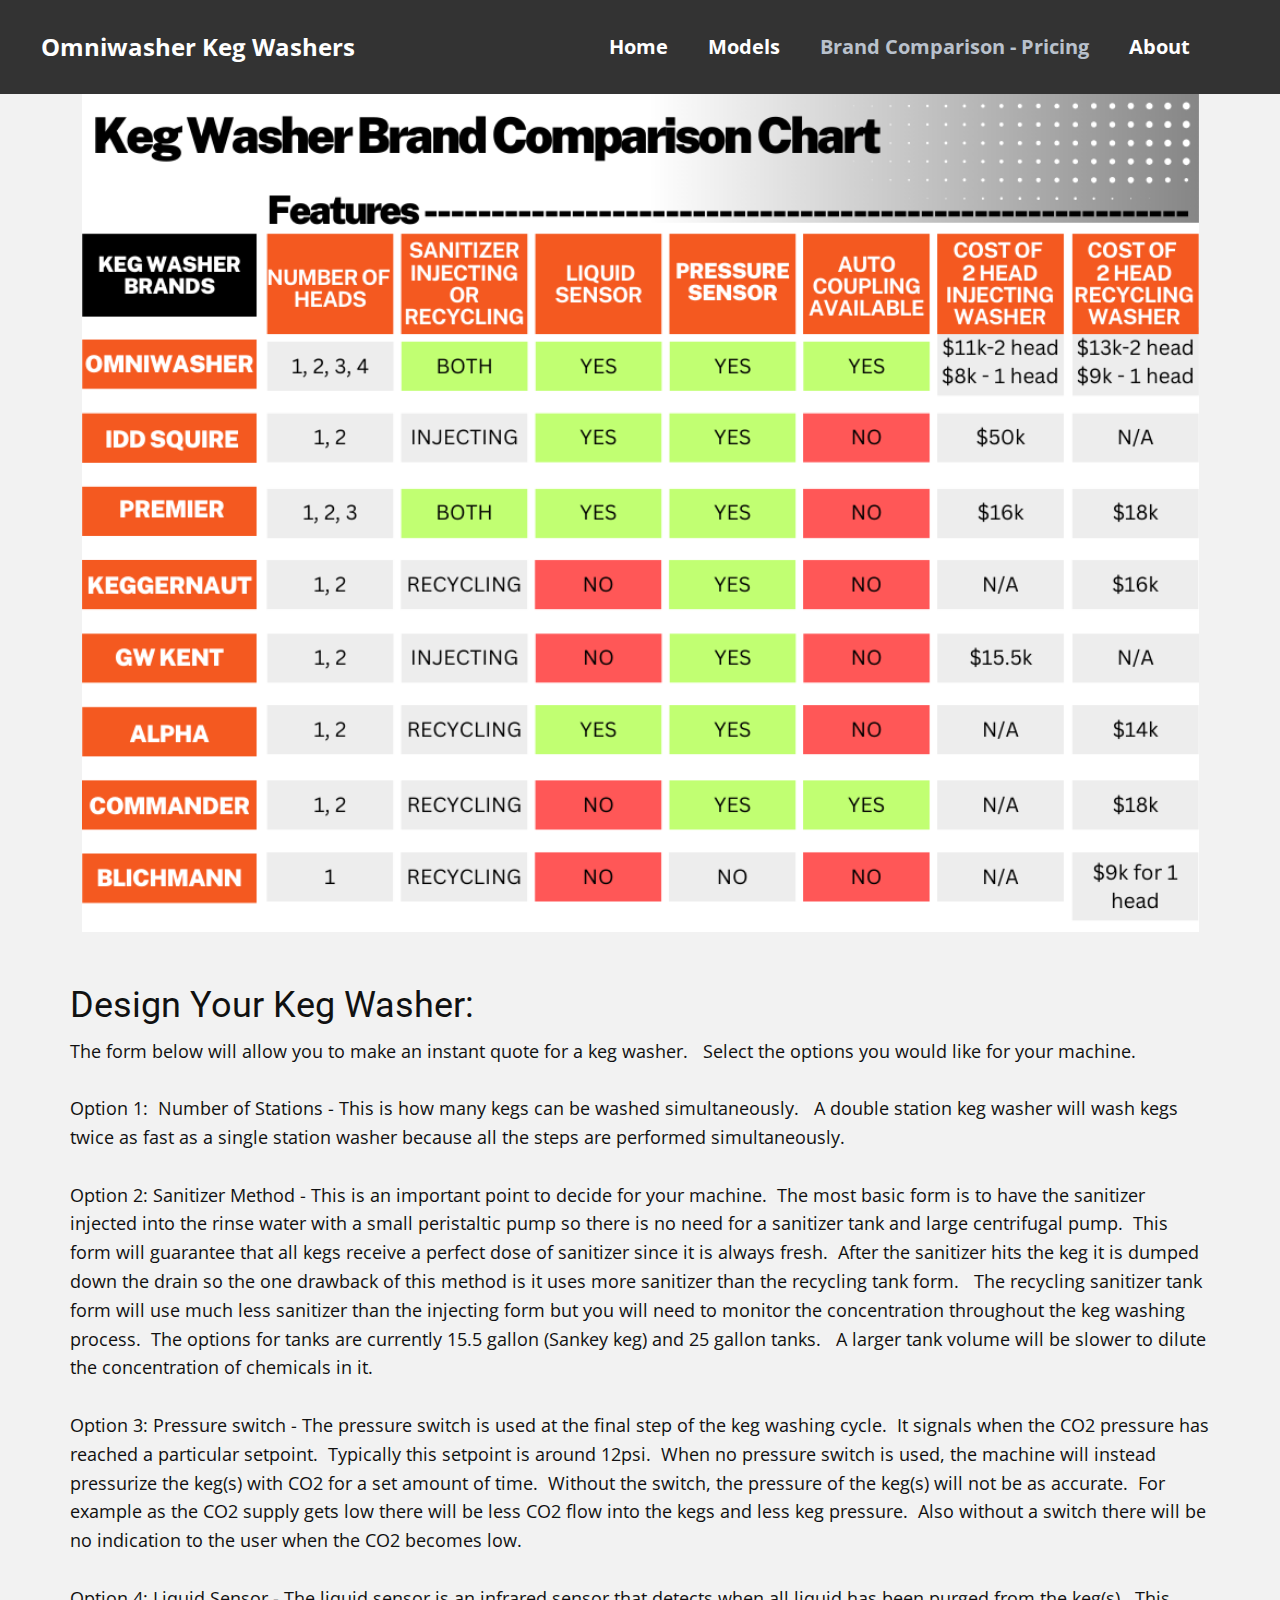
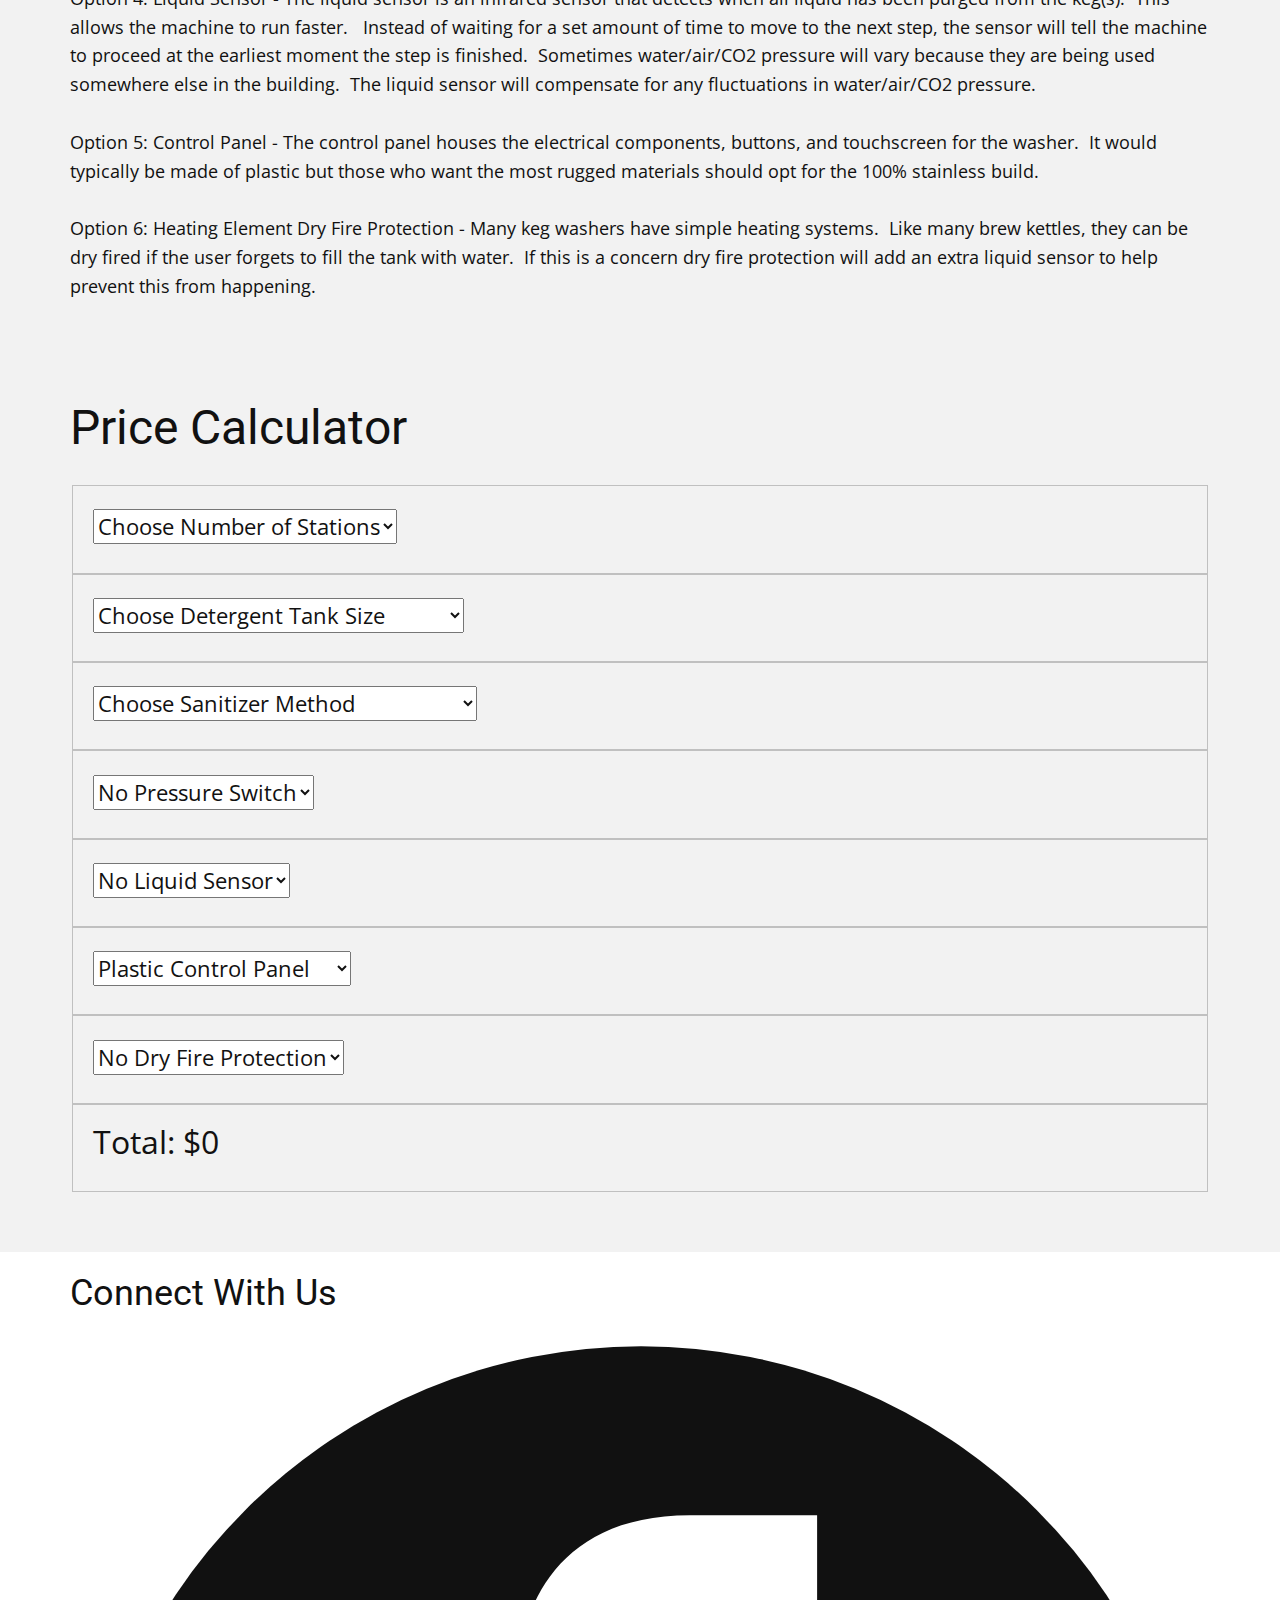
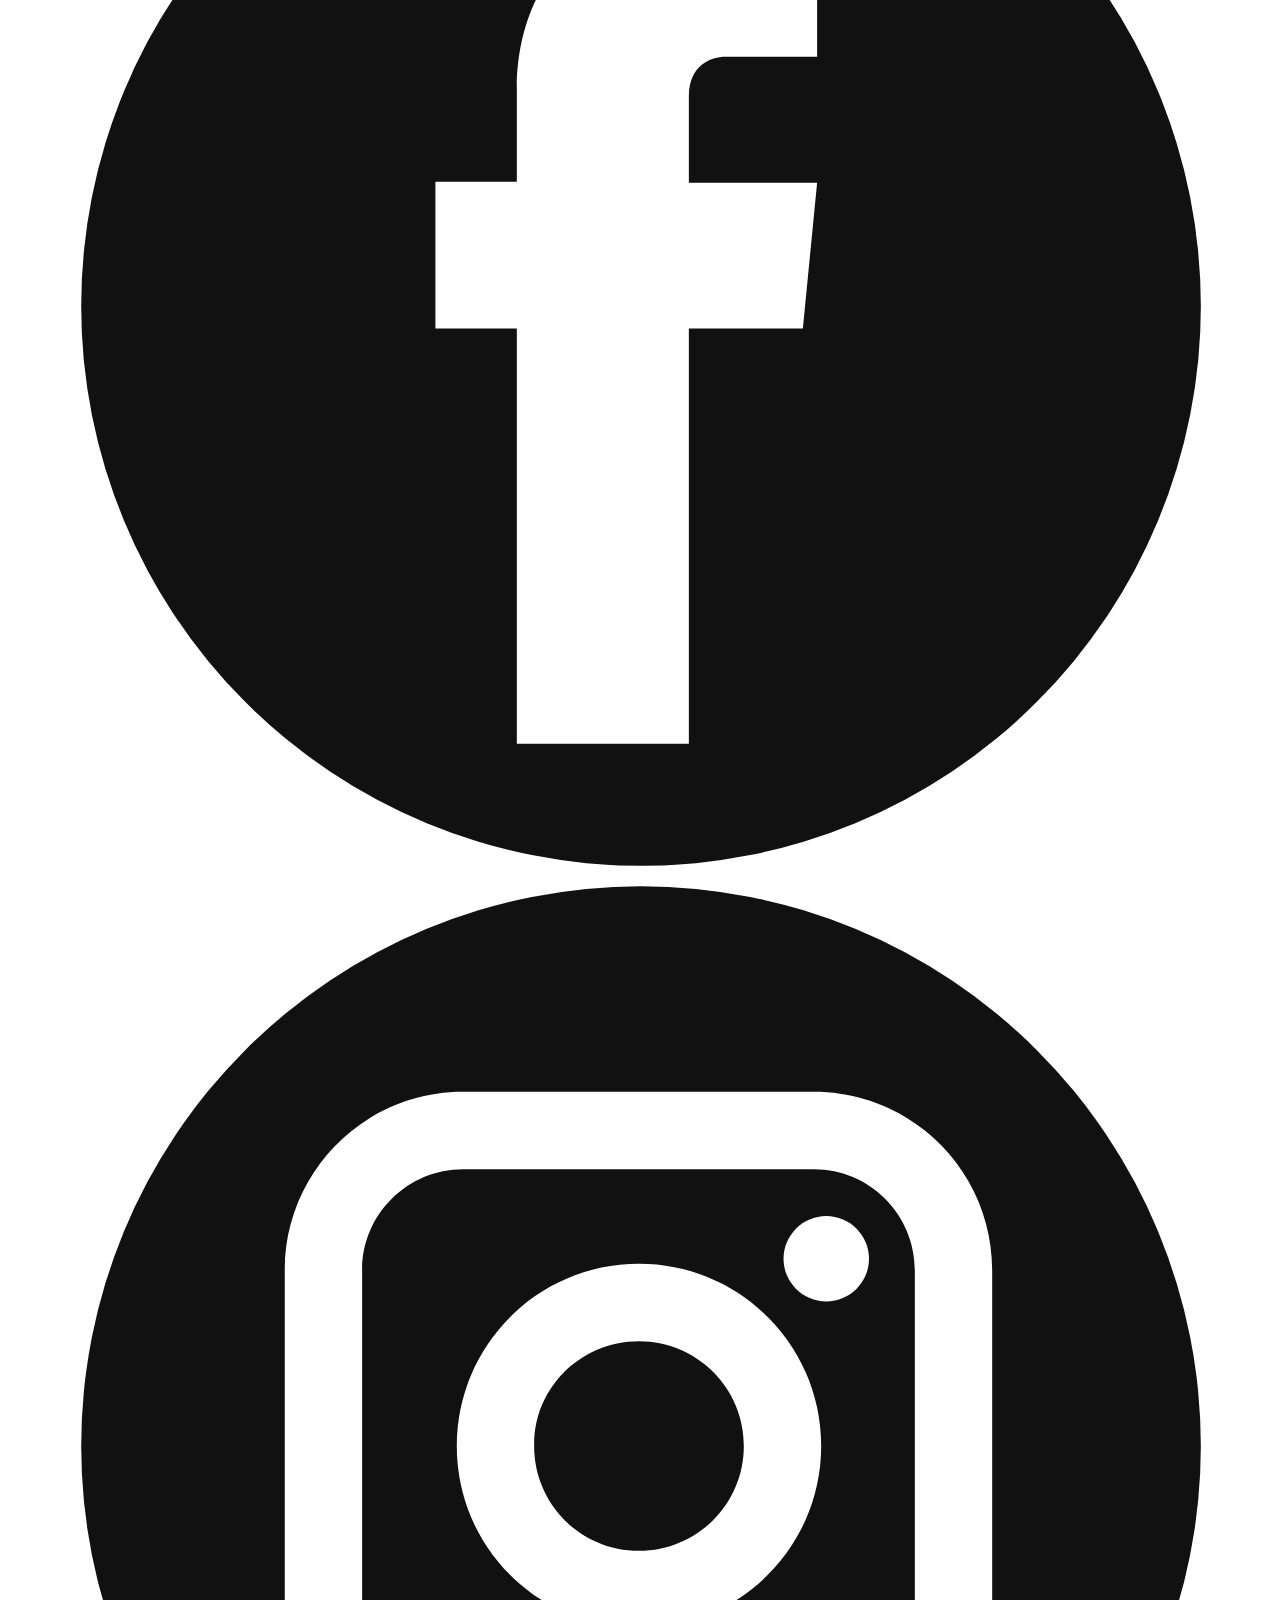
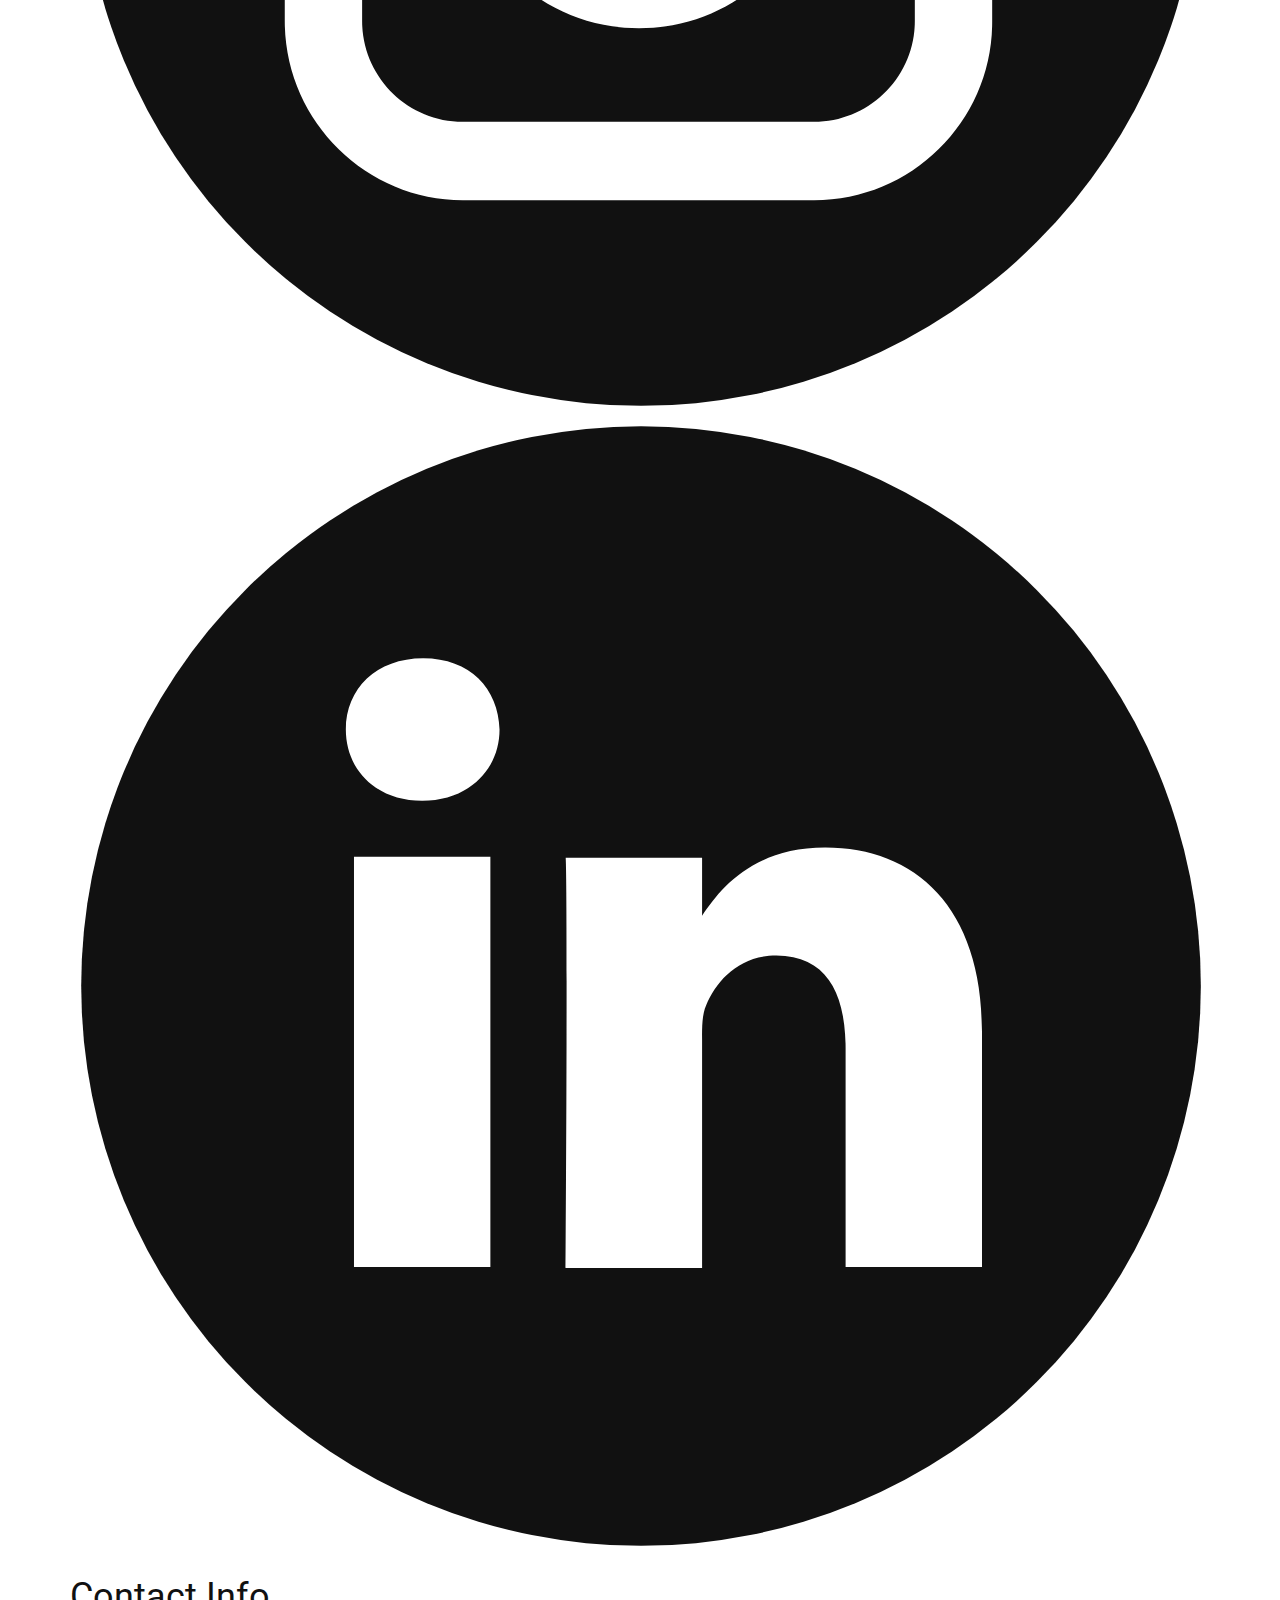
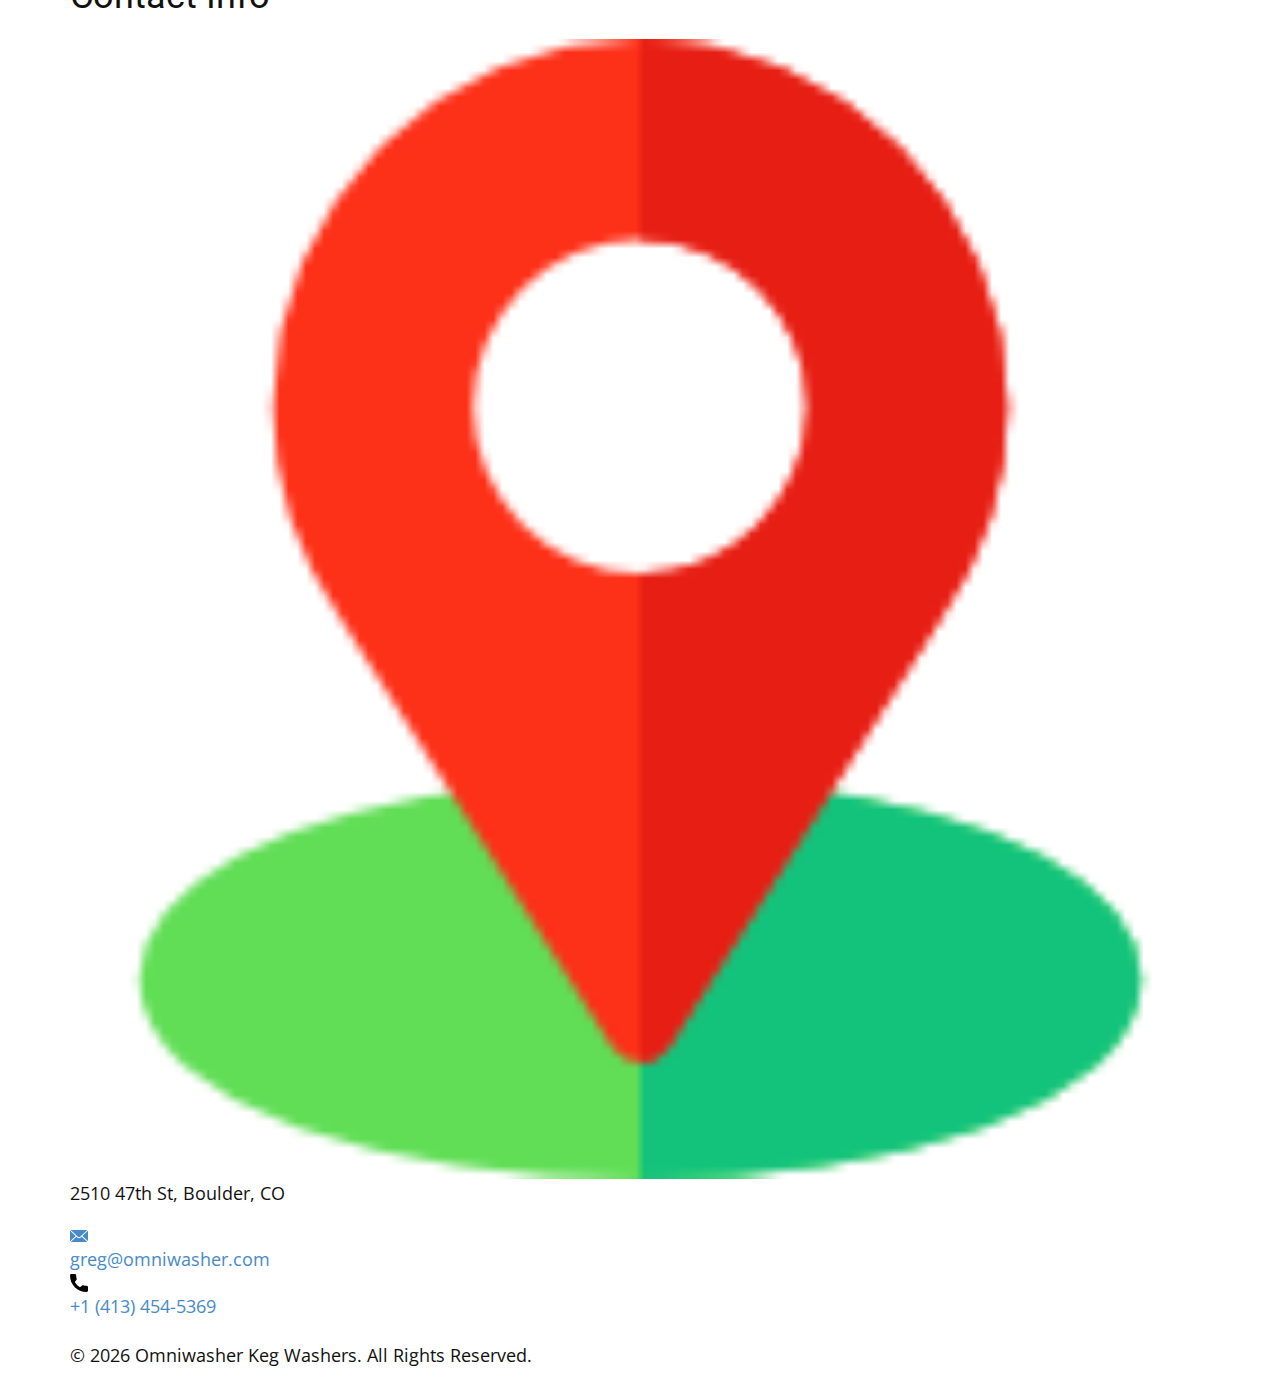
<file: Brand-Comparison---Pricing.html>
<!DOCTYPE html>
<html style="font-size: 16px;" lang="en"><head>
    <meta name="viewport" content="width=device-width, initial-scale=1.0">
    <meta charset="utf-8">
    <meta name="keywords" content="Our Blog, Contact Us">
    <meta name="description" content="">
    <title>Brand Comparison - Pricing</title>
    <link rel="stylesheet" href="nicepage.css" media="screen">
<link rel="stylesheet" href="Brand-Comparison---Pricing.css" media="screen">
    <script class="u-script" type="text/javascript" src="jquery.js" defer=""></script>
    <script class="u-script" type="text/javascript" src="nicepage.js" defer=""></script>
    <meta name="generator" content="Nicepage 7.5.2, nicepage.com">
    
    
    
    
    
    <link id="u-theme-google-font" rel="stylesheet" href="https://fonts.googleapis.com/css?family=Roboto:100,100i,300,300i,400,400i,500,500i,700,700i,900,900i|Open+Sans:300,300i,400,400i,500,500i,600,600i,700,700i,800,800i">
    <script type="application/ld+json">{
		"@context": "http://schema.org",
		"@type": "Organization",
		"name": "",
		"sameAs": [
				"https://www.facebook.com/profile.php?id=100080310438287",
				"https://www.instagram.com/omniwasher_keg_washers/"
		]
}</script>
    <meta name="theme-color" content="#478ac9">
    <meta property="og:title" content="Brand Comparison - Pricing">
    <meta property="og:type" content="website">
  <meta data-intl-tel-input-cdn-path="intlTelInput/"></head>
  <body data-path-to-root="./" data-include-products="false" class="u-body u-xl-mode" data-lang="en"><header class="u-clearfix u-header u-shading u-header" id="header"><div class="u-clearfix u-sheet u-sheet-1">
        <nav class="u-menu u-menu-one-level u-offcanvas u-menu-1">
          <div class="menu-collapse" style="font-size: 1.25rem; letter-spacing: 0px; font-weight: 700;">
            <a class="u-button-style u-custom-left-right-menu-spacing u-custom-padding-bottom u-custom-text-active-color u-custom-top-bottom-menu-spacing u-hamburger-link u-nav-link u-text-active-palette-1-base u-text-hover-palette-2-base" href="#">
              <svg class="u-svg-link" viewBox="0 0 24 24"><use xlink:href="#menu-hamburger"></use></svg>
              <svg class="u-svg-content" version="1.1" id="menu-hamburger" viewBox="0 0 16 16" x="0px" y="0px" xmlns:xlink="http://www.w3.org/1999/xlink" xmlns="http://www.w3.org/2000/svg"><g><rect y="1" width="16" height="2"></rect><rect y="7" width="16" height="2"></rect><rect y="13" width="16" height="2"></rect>
</g></svg>
            </a>
          </div>
          <div class="u-custom-menu u-nav-container">
            <ul class="u-nav u-unstyled u-nav-1"><li class="u-nav-item"><a class="u-button-style u-nav-link u-text-active-palette-5-base u-text-hover-palette-2-base" href="./" style="padding: 10px 20px;">Home</a>
</li><li class="u-nav-item"><a class="u-button-style u-nav-link u-text-active-palette-5-base u-text-hover-palette-2-base" href="Models.html" style="padding: 10px 20px;">Models</a>
</li><li class="u-nav-item"><a class="u-button-style u-nav-link u-text-active-palette-5-base u-text-hover-palette-2-base" href="Brand-Comparison---Pricing.html" style="padding: 10px 20px;">Brand Comparison - Pricing</a>
</li><li class="u-nav-item"><a class="u-button-style u-nav-link u-text-active-palette-5-base u-text-hover-palette-2-base" href="About.html" style="padding: 10px 20px;">About</a>
</li></ul>
          </div>
          <div class="u-custom-menu u-nav-container-collapse">
            <div class="u-black u-container-style u-inner-container-layout u-opacity u-opacity-95 u-sidenav">
              <div class="u-inner-container-layout u-sidenav-overflow">
                <div class="u-menu-close"></div>
                <ul class="u-align-center u-nav u-popupmenu-items u-unstyled u-nav-2"><li class="u-nav-item"><a class="u-button-style u-nav-link" href="./">Home</a>
</li><li class="u-nav-item"><a class="u-button-style u-nav-link" href="Models.html">Models</a>
</li><li class="u-nav-item"><a class="u-button-style u-nav-link" href="Brand-Comparison---Pricing.html">Brand Comparison - Pricing</a>
</li><li class="u-nav-item"><a class="u-button-style u-nav-link" href="About.html">About</a>
</li></ul>
              </div>
            </div>
            <div class="u-black u-menu-overlay u-opacity u-opacity-70"></div>
          </div>
        </nav>
        <p class="u-text u-text-default u-text-1">Omniwasher Keg Washers </p>
      </div></header>
    <section class="u-clearfix u-grey-5 u-section-1" id="block-1">
      <div class="u-clearfix u-sheet u-sheet-1">
        <div class="data-layout-selected u-clearfix u-expanded-width u-gutter-0 u-layout-wrap u-layout-wrap-1">
          <div class="u-layout" style="">
            <div class="u-layout-row" style="">
              <div class="u-align-center u-container-align-center u-container-style u-image u-layout-cell u-right-cell u-size-60 u-size-xs-60 u-image-1" src="" data-image-width="1024" data-image-height="768">
                <div class="u-container-layout u-valign-middle u-container-layout-1" src=""></div>
              </div>
            </div>
          </div>
        </div>
      </div>
    </section>
    <section class="u-clearfix u-grey-5 u-section-2" id="block-3">
      <div class="u-clearfix u-sheet u-sheet-1">
        <h3 class="u-text u-text-default u-text-1">Design Your Keg Washer:</h3>
        <p class="u-text u-text-default u-text-2"> The form below will allow you to make an instant quote for a keg washer. &nbsp; Select the options you would like for your machine.&nbsp;&nbsp;<br>
          <br>Option 1:&nbsp; Number of Stations - This is how many kegs can be washed simultaneously. &nbsp; A double station keg washer will wash kegs twice as fast as a single station washer because all the steps are performed simultaneously.&nbsp;&nbsp;<br>
          <br>Option 2: Sanitizer Method - This is an important point to decide for your machine.&nbsp; The most basic form is to have the sanitizer injected into the rinse water with a small peristaltic pump so there is no need for a sanitizer tank and large centrifugal pump.&nbsp; This form will guarantee that all kegs receive a perfect dose of sanitizer since it is always fresh.&nbsp; After the sanitizer hits the keg it is dumped down the drain so the one drawback of this method is it uses more sanitizer than the recycling tank form. &nbsp; The recycling sanitizer tank form will use much less sanitizer than the injecting form but you will need to monitor the concentration throughout the keg washing process.&nbsp; The options for tanks are currently 15.5 gallon (Sankey keg) and 25 gallon tanks. &nbsp; A larger tank volume will be slower to dilute the concentration of chemicals in it.<br>
          <br>Option 3: Pressure switch - The pressure switch is used at the final step of the keg washing cycle.&nbsp; It signals when the CO2 pressure has reached a particular setpoint.&nbsp; Typically this setpoint is around 12psi.&nbsp; When no pressure switch is used, the machine will instead pressurize the keg(s) with CO2 for a set amount of time.&nbsp; Without the switch, the pressure of the keg(s) will not be as accurate.&nbsp; For example as the CO2 supply gets low there will be less CO2 flow into the kegs and less keg pressure.&nbsp; Also without a switch there will be no indication to the user when the CO2 becomes low.&nbsp;<br>
          <br>Option 4: Liquid Sensor - The liquid sensor is an infrared sensor that detects when all liquid has been purged from the keg(s).&nbsp; This allows the machine to run faster. &nbsp; Instead of waiting for a set amount of time to move to the next step, the sensor will tell the machine to proceed at the earliest moment the step is finished.&nbsp; Sometimes water/air/CO2 pressure will vary because they are being used somewhere else in the building.&nbsp; The liquid sensor will compensate for any fluctuations in water/air/CO2 pressure.&nbsp;&nbsp;<br>
          <br>Option 5: Control Panel - The control panel houses the electrical components, buttons, and touchscreen for the washer.&nbsp; It would typically be made of plastic but those who want the most rugged materials should opt for the 100% stainless build.<br>
          <br>Option 6: Heating Element Dry Fire Protection - Many keg washers have simple heating systems.&nbsp; Like many brew kettles, they can be dry fired if the user forgets to fill the tank with water.&nbsp; If this is a concern dry fire protection will add an extra liquid sensor to help prevent this from happening.&nbsp;&nbsp;
        </p>
      </div>
    </section>

<script>
function getPrice(type) {
  var obj = document.getElementById(type);
  var price = obj.options[obj.selectedIndex].getAttribute("data-price");
  if (price == null)
    price = 0;
  return parseInt(price);
}

function updatePrice() {
  document.getElementById("price").innerHTML = "Total: $" +
    (getPrice("station") + getPrice("sani") + getPrice("tank size")+ getPrice("pressure switch") + getPrice("liquid sensor") + getPrice("control panel") + getPrice("dry fire"));
}
</script>
	  
    <section class="u-clearfix u-grey-5 u-section-3" id="block-2">
      <div class="u-clearfix u-sheet u-sheet-1">
        <h2 class="u-align-center u-text u-text-default u-text-1">Price Calculator</h2>
        <div class="u-clearfix u-custom-html u-expanded-width u-custom-html-1">
          <form action="testemail@gmail.com" method="post" style="font-size:200%; margin: 0; height:100%; overflow: hidden;">
            <fieldset>
              <select name="Stations" id="station" style="font-size:70%;" onchange="updatePrice()">
                <option value="Choose Number of Stations">Choose Number of Stations</option>
                <option value="Single Station" data-price="8000">Single Station</option>
                <option value="Double Station" data-price="10000">Double Station</option>
                <option value="Triple Station" data-price="12000">Triple Station</option>
              </select>
            </fieldset>
            <fieldset>
              <select name="Detergent Tank" id="tank size" style="font-size:70%;" onchange="updatePrice()">
                <option value="Choose Detergent Tank Size">Choose Detergent Tank Size</option>
                <option value="dettank15" data-price="0">15 gallon tank (repurposed sanke)</option>
                <option value="dettank25" data-price="300">25 gallon tank</option>
              </select>
            </fieldset>
            <fieldset>
              <select name="Sani" id="sani" style="font-size:70%;" onchange="updatePrice()">
                <option value="Choose Sanitizer Method">Choose Sanitizer Method</option>
                <option value="Injector" data-price="0">Sanitizer Injecting (no tank)</option>
                <option value="tank15" data-price="1400">Sanitizer Recycling - 15 gallon Tank</option>
                <option value="tank25" data-price="2200">Sanitizer Recycling - 25 gallon Tank</option>
              </select>
            </fieldset>
            <fieldset>
              <select name="Pressure Switch" id="pressure switch" style="font-size:70%;" onchange="updatePrice()">
                <option value="No Pressure Switch" data-price="0">No Pressure Switch</option>
                <option value="Pressure Switch" data-price="250">Pressure Switch</option>
              </select>
            </fieldset>
            <fieldset>
              <select name="Liquid Sensor" id="liquid sensor" style="font-size:70%;" onchange="updatePrice()">
                <option value="No Liquid Sensor" data-price="0">No Liquid Sensor</option>
                <option value="Liquid Sensor" data-price="350">Liquid Sensor</option>
              </select>
            </fieldset>
            <fieldset>
              <select name="Control Panel" id="control panel" style="font-size:70%;" onchange="updatePrice()">
                <option value="Plastic Control Panel" data-price="0">Plastic Control Panel</option>
                <option value="Stainless Control Panel" data-price="400">Stainless Control Panel</option>
              </select>
            </fieldset>
            <fieldset>
              <select name="Dry Fire Protection" id="dry fire" style="font-size:70%;" onchange="updatePrice()">
                <option value="No Dry Fire Protection" data-price="0">No Dry Fire Protection</option>
                <option value="Dry Fire Protection" data-price="150">Dry Fire Protection</option>
              </select>
            </fieldset>
            <fieldset>
              <div id="price">Total: $0 </div>
            </fieldset>
          </form>
        </div>
      </div>
    </section>
    
    
    
   <footer class="site-footer">
     <div class="u-clearfix u-sheet site-footer-container">
       
       <div class="footer-section footer-social">
         <h3 class="footer-heading">Connect With Us</h3>
         <div class="social-icons">
           <a class="u-social-url" title="facebook" target="_blank" href="https://www.facebook.com/profile.php?id=100080310438287" aria-label="Facebook">
             <span class="u-icon u-social-facebook u-social-icon u-icon-1"><svg class="u-svg-link" preserveAspectRatio="xMidYMin slice" viewBox="0 0 112 112" style=""><use xlink:href="#svg-fd5a"></use></svg><svg class="u-svg-content" viewBox="0 0 112 112" x="0" y="0" id="svg-fd5a"><circle fill="currentColor" cx="56.1" cy="56.1" r="55"></circle><path fill="#FFFFFF" d="M73.5,31.6h-9.1c-1.4,0-3.6,0.8-3.6,3.9v8.5h12.6L72,58.3H60.8v40.8H43.9V58.3h-8V43.9h8v-9.2 c0-6.7,3.1-17,17-17h12.5v13.9H73.5z"></path></svg></span>
           </a>
           <a class="u-social-url" title="instagram" target="_blank" href="https://www.instagram.com/omniwasher_keg_washers/" aria-label="Instagram">
             <span class="u-icon u-social-icon u-social-instagram u-icon-2"><svg class="u-svg-link" preserveAspectRatio="xMidYMin slice" viewBox="0 0 112 112" style=""><use xlink:href="#svg-69bc"></use></svg><svg class="u-svg-content" viewBox="0 0 112 112" x="0" y="0" id="svg-69bc"><circle fill="currentColor" cx="56.1" cy="56.1" r="55"></circle><path fill="#FFFFFF" d="M55.9,38.2c-9.9,0-17.9,8-17.9,17.9C38,66,46,74,55.9,74c9.9,0,17.9-8,17.9-17.9C73.8,46.2,65.8,38.2,55.9,38.2 z M55.9,66.4c-5.7,0-10.3-4.6-10.3-10.3c-0.1-5.7,4.6-10.3,10.3-10.3c5.7,0,10.3,4.6,10.3,10.3C66.2,61.8,61.6,66.4,55.9,66.4z"></path><path fill="#FFFFFF" d="M74.3,33.5c-2.3,0-4.2,1.9-4.2,4.2s1.9,4.2,4.2,4.2s4.2-1.9,4.2-4.2S76.6,33.5,74.3,33.5z"></path><path fill="#FFFFFF" d="M73.1,21.3H38.6c-9.7,0-17.5,7.9-17.5,17.5v34.5c0,9.7,7.9,17.6,17.5,17.6h34.5c9.7,0,17.5-7.9,17.5-17.5V38.8 C90.6,29.1,82.7,21.3,73.1,21.3z M83,73.3c0,5.5-4.5,9.9-9.9,9.9H38.6c-5.5,0-9.9-4.5-9.9-9.9V38.8c0-5.5,4.5-9.9,9.9-9.9h34.5 c5.5,0,9.9,4.5,9.9,9.9V73.3z"></path></svg></span>
           </a>
           <a class="u-social-url" title="linkedin" target="_blank" href="" aria-label="LinkedIn"> <!-- Keep the empty href for now -->
             <span class="u-icon u-social-icon u-social-linkedin u-icon-3"><svg class="u-svg-link" preserveAspectRatio="xMidYMin slice" viewBox="0 0 112 112" style=""><use xlink:href="#svg-283a"></use></svg><svg class="u-svg-content" viewBox="0 0 112 112" x="0" y="0" id="svg-283a"><circle fill="currentColor" cx="56.1" cy="56.1" r="55"></circle><path fill="#FFFFFF" d="M41.3,83.7H27.9V43.4h13.4V83.7z M34.6,37.9L34.6,37.9c-4.6,0-7.5-3.1-7.5-7c0-4,3-7,7.6-7s7.4,3,7.5,7 C42.2,34.8,39.2,37.9,34.6,37.9z M89.6,83.7H76.2V62.2c0-5.4-1.9-9.1-6.8-9.1c-3.7,0-5.9,2.5-6.9,4.9c-0.4,0.9-0.4,2.1-0.4,3.3v22.5 H48.7c0,0,0.2-36.5,0-40.3h13.4v5.7c1.8-2.7,5-6.7,12.1-6.7c8.8,0,15.4,5.8,15.4,18.1V83.7z"></path></svg></span>
           </a>
         </div>
       </div>
       
       <div class="footer-section footer-contact">
         <h3 class="footer-heading">Contact Info</h3>
         <div class="contact-details">
           <p class="contact-item address">
             <span class="u-file-icon u-icon"><img src="images/535137.png" alt="Location icon"></span>
             <span>2510 47th St, Boulder, CO</span>
           </p>
           <a href="mailto:greg@omniwasher.com?subject=Website%20Contact" class="contact-item email">
             <span class="u-icon u-icon-5"><svg class="u-svg-content" viewBox="0 0 24 16" x="0px" y="0px" style="width: 1em; height: 1em;"><path fill="currentColor" d="M23.8,1.1l-7.3,6.8l7.3,6.8c0.1-0.2,0.2-0.6,0.2-0.9V2C24,1.7,23.9,1.4,23.8,1.1z M21.8,0H2.2 c-0.4,0-0.7,0.1-1,0.2L10.6,9c0.8,0.8,2.2,0.8,3,0l9.2-8.7C22.6,0.1,22.2,0,21.8,0z M0.2,1.1C0.1,1.4,0,1.7,0,2V14 c0,0.3,0.1,0.6,0.2,0.9l7.3-6.8L0.2,1.1z M15.5,9l-1.1,1c-1.3,1.2-3.6,1.2-4.9,0l-1-1l-7.3,6.8c0.2,0.1,0.6,0.2,1,0.2H22 c0.4,0,0.6-0.1,1-0.2L15.5,9z"></path></svg></span>
             <span>greg@omniwasher.com</span>
           </a>
           <a href="tel:4134545369" class="contact-item phone">
             <span class="u-icon"><svg class="u-svg-content" viewBox="0 0 405.333 405.333" x="0px" y="0px" style="width: 1em; height: 1em;"><path d="M373.333,266.88c-25.003,0-49.493-3.904-72.704-11.563c-11.328-3.904-24.192-0.896-31.637,6.699l-46.016,34.752 c-52.8-28.181-86.592-61.952-114.389-114.368l33.813-44.928c8.512-8.512,11.563-20.971,7.915-32.64 C142.592,81.472,138.667,56.96,138.667,32c0-17.643-14.357-32-32-32H32C14.357,0,0,14.357,0,32 c0,205.845,167.488,373.333,373.333,373.333c17.643,0,32-14.357,32-32V298.88C405.333,281.237,390.976,266.88,373.333,266.88z"></path></svg></span>
             <span>+1 (413) 454-5369</span>
           </a>
         </div>
       </div>
       
       <div class="footer-bottom">
          <p>&copy; <script>document.write(new Date().getFullYear())</script> Omniwasher Keg Washers. All Rights Reserved.</p>
       </div>
       
     </div>
   </footer>
	
  
</body></html>
</file>
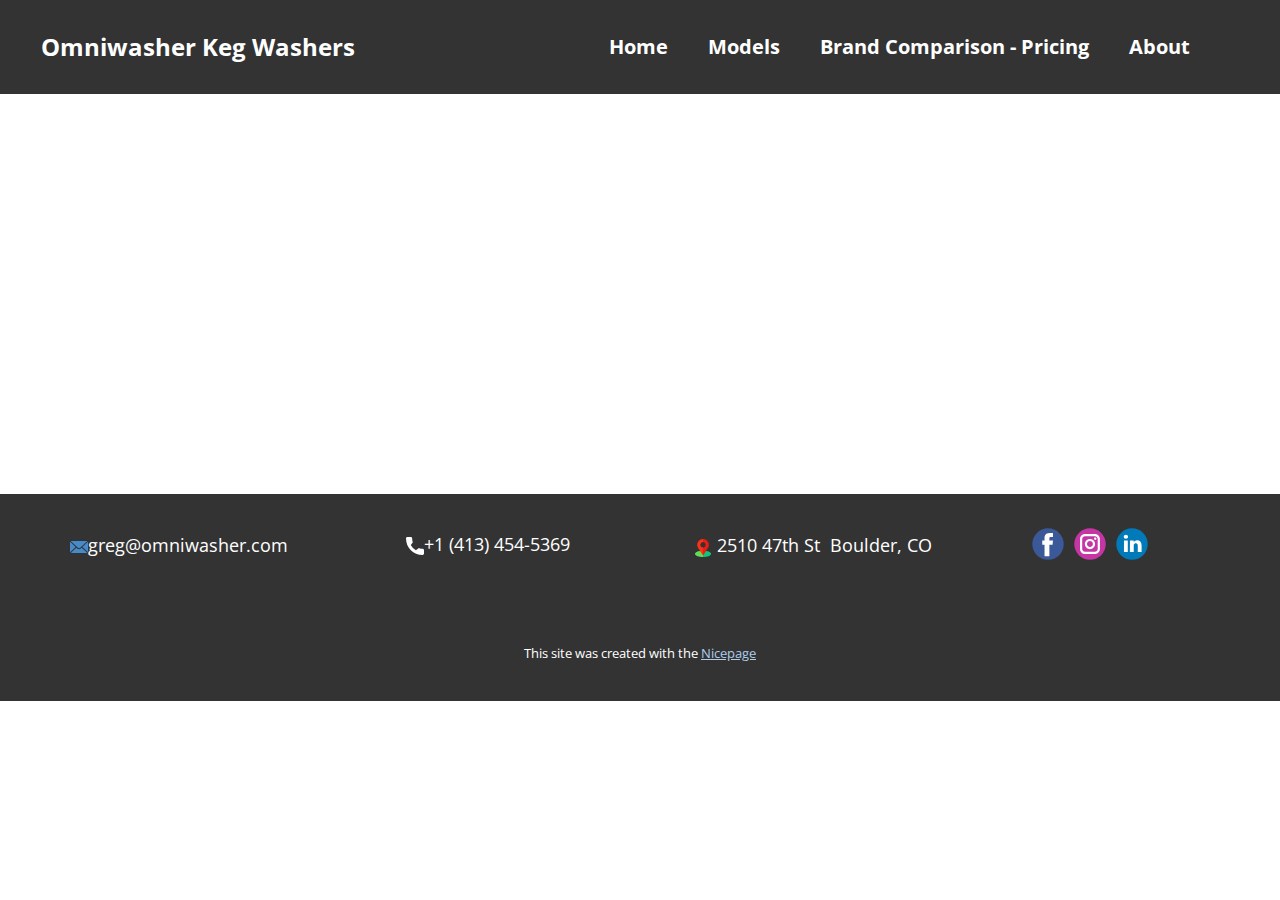
<file: Contact.html>
<!DOCTYPE html>
<html style="font-size: 16px;" lang="en"><head>
    <meta name="viewport" content="width=device-width, initial-scale=1.0">
    <meta charset="utf-8">
    <meta name="keywords" content="">
    <meta name="description" content="">
    <title>Contact</title>
    <link rel="stylesheet" href="nicepage.css" media="screen">
<link rel="stylesheet" href="Contact.css" media="screen">
    <script class="u-script" type="text/javascript" src="jquery.js" defer=""></script>
    <script class="u-script" type="text/javascript" src="nicepage.js" defer=""></script>
    <meta name="generator" content="Nicepage 7.5.2, nicepage.com">
    
    
    
    <link id="u-theme-google-font" rel="stylesheet" href="https://fonts.googleapis.com/css?family=Roboto:100,100i,300,300i,400,400i,500,500i,700,700i,900,900i|Open+Sans:300,300i,400,400i,500,500i,600,600i,700,700i,800,800i">
    <script type="application/ld+json">{
		"@context": "http://schema.org",
		"@type": "Organization",
		"name": "",
		"sameAs": [
				"https://www.facebook.com/profile.php?id=100080310438287",
				"https://www.instagram.com/omniwasher_keg_washers/"
		]
}</script>
    <meta name="theme-color" content="#478ac9">
    <meta property="og:title" content="Contact">
    <meta property="og:type" content="website">
  <meta data-intl-tel-input-cdn-path="intlTelInput/"></head>
  <body data-path-to-root="./" data-include-products="false" class="u-body u-xl-mode" data-lang="en"><header class="u-clearfix u-header u-shading u-header" id="header"><div class="u-clearfix u-sheet u-sheet-1">
        <nav class="u-menu u-menu-one-level u-offcanvas u-menu-1">
          <div class="menu-collapse" style="font-size: 1.25rem; letter-spacing: 0px; font-weight: 700;">
            <a class="u-button-style u-custom-left-right-menu-spacing u-custom-padding-bottom u-custom-text-active-color u-custom-top-bottom-menu-spacing u-hamburger-link u-nav-link u-text-active-palette-1-base u-text-hover-palette-2-base" href="#">
              <svg class="u-svg-link" viewBox="0 0 24 24"><use xlink:href="#menu-hamburger"></use></svg>
              <svg class="u-svg-content" version="1.1" id="menu-hamburger" viewBox="0 0 16 16" x="0px" y="0px" xmlns:xlink="http://www.w3.org/1999/xlink" xmlns="http://www.w3.org/2000/svg"><g><rect y="1" width="16" height="2"></rect><rect y="7" width="16" height="2"></rect><rect y="13" width="16" height="2"></rect>
</g></svg>
            </a>
          </div>
          <div class="u-custom-menu u-nav-container">
            <ul class="u-nav u-unstyled u-nav-1"><li class="u-nav-item"><a class="u-button-style u-nav-link u-text-active-palette-5-base u-text-hover-palette-2-base" href="./" style="padding: 10px 20px;">Home</a>
</li><li class="u-nav-item"><a class="u-button-style u-nav-link u-text-active-palette-5-base u-text-hover-palette-2-base" href="Models.html" style="padding: 10px 20px;">Models</a>
</li><li class="u-nav-item"><a class="u-button-style u-nav-link u-text-active-palette-5-base u-text-hover-palette-2-base" href="Brand-Comparison---Pricing.html" style="padding: 10px 20px;">Brand Comparison - Pricing</a>
</li><li class="u-nav-item"><a class="u-button-style u-nav-link u-text-active-palette-5-base u-text-hover-palette-2-base" href="About.html" style="padding: 10px 20px;">About</a>
</li></ul>
          </div>
          <div class="u-custom-menu u-nav-container-collapse">
            <div class="u-black u-container-style u-inner-container-layout u-opacity u-opacity-95 u-sidenav">
              <div class="u-inner-container-layout u-sidenav-overflow">
                <div class="u-menu-close"></div>
                <ul class="u-align-center u-nav u-popupmenu-items u-unstyled u-nav-2"><li class="u-nav-item"><a class="u-button-style u-nav-link" href="./">Home</a>
</li><li class="u-nav-item"><a class="u-button-style u-nav-link" href="Models.html">Models</a>
</li><li class="u-nav-item"><a class="u-button-style u-nav-link" href="Brand-Comparison---Pricing.html">Brand Comparison - Pricing</a>
</li><li class="u-nav-item"><a class="u-button-style u-nav-link" href="About.html">About</a>
</li></ul>
              </div>
            </div>
            <div class="u-black u-menu-overlay u-opacity u-opacity-70"></div>
          </div>
        </nav>
        <p class="u-text u-text-default u-text-1">Omniwasher Keg Washers </p>
      </div></header>
    <section class="u-clearfix u-section-1" id="block-1">
      <div class="u-clearfix u-sheet u-sheet-1"></div>
    </section>
    
    
    
    <footer class="u-clearfix u-footer u-grey-80" id="footer"><div class="u-clearfix u-sheet u-sheet-1">
        <div class="u-align-left u-social-icons u-spacing-10 u-social-icons-1">
          <a class="u-social-url" title="facebook" target="_blank" href="https://www.facebook.com/profile.php?id=100080310438287">
            <span class="u-icon u-social-facebook u-social-icon u-icon-1"><svg class="u-svg-link" preserveAspectRatio="xMidYMin slice" viewBox="0 0 112 112" style=""><use xlink:href="#svg-fd5a"></use></svg><svg class="u-svg-content" viewBox="0 0 112 112" x="0" y="0" id="svg-fd5a"><circle fill="currentColor" cx="56.1" cy="56.1" r="55"></circle><path fill="#FFFFFF" d="M73.5,31.6h-9.1c-1.4,0-3.6,0.8-3.6,3.9v8.5h12.6L72,58.3H60.8v40.8H43.9V58.3h-8V43.9h8v-9.2
      c0-6.7,3.1-17,17-17h12.5v13.9H73.5z"></path></svg></span>
          </a>
          <a class="u-social-url" title="instagram" target="_blank" href="https://www.instagram.com/omniwasher_keg_washers/">
            <span class="u-icon u-social-icon u-social-instagram u-icon-2"><svg class="u-svg-link" preserveAspectRatio="xMidYMin slice" viewBox="0 0 112 112" style=""><use xlink:href="#svg-69bc"></use></svg><svg class="u-svg-content" viewBox="0 0 112 112" x="0" y="0" id="svg-69bc"><circle fill="currentColor" cx="56.1" cy="56.1" r="55"></circle><path fill="#FFFFFF" d="M55.9,38.2c-9.9,0-17.9,8-17.9,17.9C38,66,46,74,55.9,74c9.9,0,17.9-8,17.9-17.9C73.8,46.2,65.8,38.2,55.9,38.2
      z M55.9,66.4c-5.7,0-10.3-4.6-10.3-10.3c-0.1-5.7,4.6-10.3,10.3-10.3c5.7,0,10.3,4.6,10.3,10.3C66.2,61.8,61.6,66.4,55.9,66.4z"></path><path fill="#FFFFFF" d="M74.3,33.5c-2.3,0-4.2,1.9-4.2,4.2s1.9,4.2,4.2,4.2s4.2-1.9,4.2-4.2S76.6,33.5,74.3,33.5z"></path><path fill="#FFFFFF" d="M73.1,21.3H38.6c-9.7,0-17.5,7.9-17.5,17.5v34.5c0,9.7,7.9,17.6,17.5,17.6h34.5c9.7,0,17.5-7.9,17.5-17.5V38.8
      C90.6,29.1,82.7,21.3,73.1,21.3z M83,73.3c0,5.5-4.5,9.9-9.9,9.9H38.6c-5.5,0-9.9-4.5-9.9-9.9V38.8c0-5.5,4.5-9.9,9.9-9.9h34.5
      c5.5,0,9.9,4.5,9.9,9.9V73.3z"></path></svg></span>
          </a>
          <a class="u-social-url" title="linkedin" target="_blank" href="">
            <span class="u-icon u-social-icon u-social-linkedin u-icon-3"><svg class="u-svg-link" preserveAspectRatio="xMidYMin slice" viewBox="0 0 112 112" style=""><use xlink:href="#svg-283a"></use></svg><svg class="u-svg-content" viewBox="0 0 112 112" x="0" y="0" id="svg-283a"><circle fill="currentColor" cx="56.1" cy="56.1" r="55"></circle><path fill="#FFFFFF" d="M41.3,83.7H27.9V43.4h13.4V83.7z M34.6,37.9L34.6,37.9c-4.6,0-7.5-3.1-7.5-7c0-4,3-7,7.6-7s7.4,3,7.5,7
      C42.2,34.8,39.2,37.9,34.6,37.9z M89.6,83.7H76.2V62.2c0-5.4-1.9-9.1-6.8-9.1c-3.7,0-5.9,2.5-6.9,4.9c-0.4,0.9-0.4,2.1-0.4,3.3v22.5
      H48.7c0,0,0.2-36.5,0-40.3h13.4v5.7c1.8-2.7,5-6.7,12.1-6.7c8.8,0,15.4,5.8,15.4,18.1V83.7z"></path></svg></span>
          </a>
        </div>
        <p class="u-text u-text-default u-text-1">
          <span class="u-file-icon u-icon"><img src="images/535137.png" alt=""></span>&nbsp;2510 47th St&nbsp; Boulder, CO
        </p>
        <a href="mailto:greg@omniwasher.com?subject=Website%20Contact" class="u-active-none u-btn u-btn-rectangle u-button-style u-hover-none u-none u-text-active-grey-15 u-text-hover-grey-5 u-text-white u-btn-1">
          <span class="u-icon u-icon-5"><svg class="u-svg-content" viewBox="0 0 24 16" x="0px" y="0px" style="width: 1em; height: 1em;"><path fill="currentColor" d="M23.8,1.1l-7.3,6.8l7.3,6.8c0.1-0.2,0.2-0.6,0.2-0.9V2C24,1.7,23.9,1.4,23.8,1.1z M21.8,0H2.2
	c-0.4,0-0.7,0.1-1,0.2L10.6,9c0.8,0.8,2.2,0.8,3,0l9.2-8.7C22.6,0.1,22.2,0,21.8,0z M0.2,1.1C0.1,1.4,0,1.7,0,2V14
	c0,0.3,0.1,0.6,0.2,0.9l7.3-6.8L0.2,1.1z M15.5,9l-1.1,1c-1.3,1.2-3.6,1.2-4.9,0l-1-1l-7.3,6.8c0.2,0.1,0.6,0.2,1,0.2H22
	c0.4,0,0.6-0.1,1-0.2L15.5,9z"></path></svg></span>greg@omniwasher.com
        </a>
        <a href="tel:4134545369" class="u-active-none u-btn u-btn-rectangle u-button-style u-hover-none u-none u-btn-2">
          <span class="u-icon"><svg class="u-svg-content" viewBox="0 0 405.333 405.333" x="0px" y="0px" style="width: 1em; height: 1em;"><path d="M373.333,266.88c-25.003,0-49.493-3.904-72.704-11.563c-11.328-3.904-24.192-0.896-31.637,6.699l-46.016,34.752    c-52.8-28.181-86.592-61.952-114.389-114.368l33.813-44.928c8.512-8.512,11.563-20.971,7.915-32.64    C142.592,81.472,138.667,56.96,138.667,32c0-17.643-14.357-32-32-32H32C14.357,0,0,14.357,0,32    c0,205.845,167.488,373.333,373.333,373.333c17.643,0,32-14.357,32-32V298.88C405.333,281.237,390.976,266.88,373.333,266.88z"></path></svg></span>+1 (413) 454-5369
        </a>
      </div></footer>
    <section class="u-backlink u-clearfix u-grey-80">
      <p class="u-text">
        <span>This site was created with the </span>
        <a class="u-link" href="https://nicepage.com/" target="_blank" rel="nofollow">
          <span>Nicepage</span>
        </a>
      </p>
    </section>
  
</body></html>
</file>
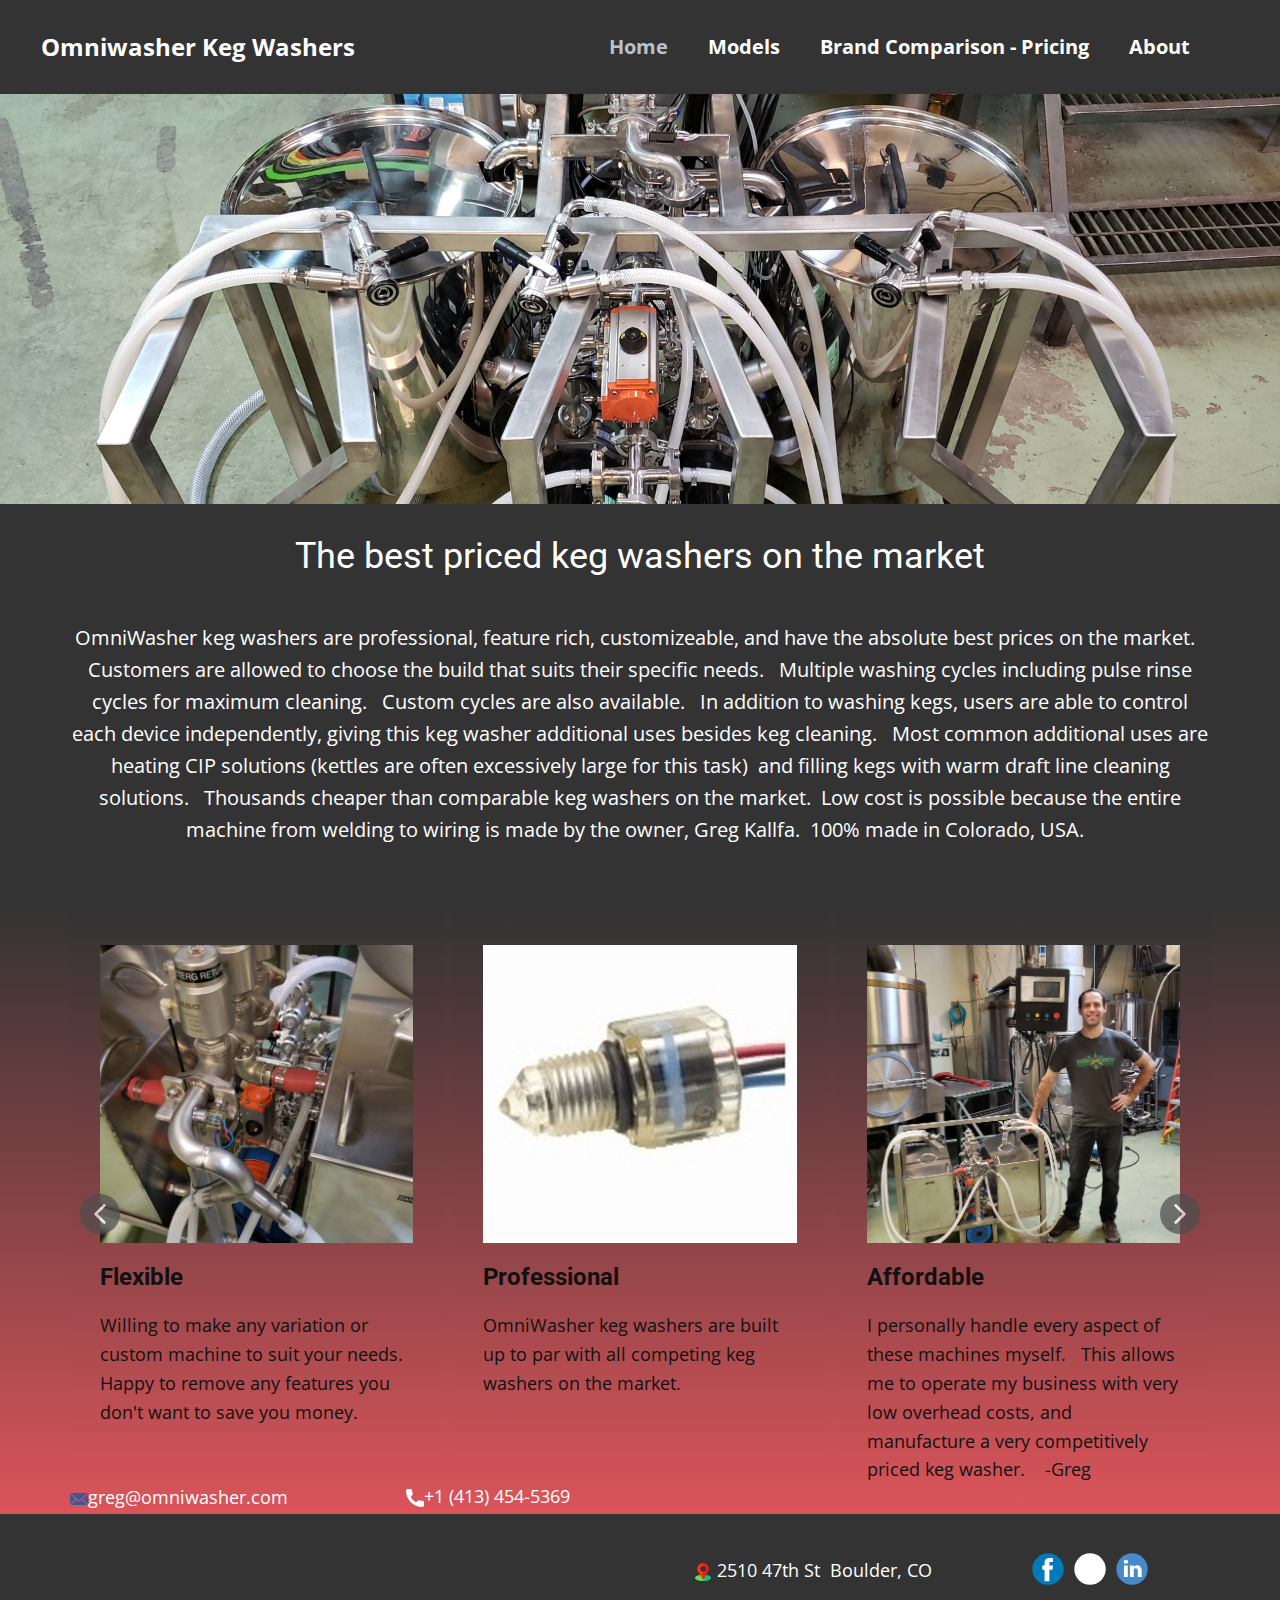
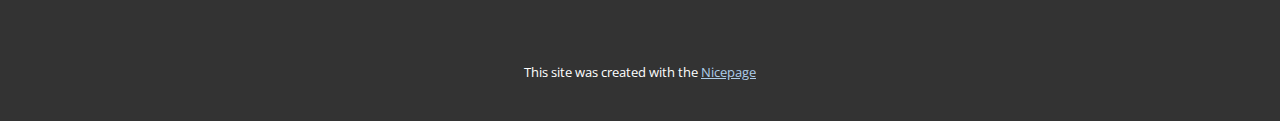
<file: index2.html>
<!DOCTYPE html>
<html style="font-size: 16px;" lang="en"><head>
    <meta name="viewport" content="width=device-width, initial-scale=1.0">
    <meta charset="utf-8">
    <meta name="keywords" content="">
    <meta name="description" content="">
    <title>Home</title>
    <link rel="stylesheet" href="nicepage.css" media="screen">
<link rel="stylesheet" href="index.css" media="screen">
    <script class="u-script" type="text/javascript" src="jquery.js" defer=""></script>
    <script class="u-script" type="text/javascript" src="nicepage.js" defer=""></script>
    <meta name="generator" content="Nicepage 7.5.2, nicepage.com">
    
    
    
    
    
    <link id="u-theme-google-font" rel="stylesheet" href="https://fonts.googleapis.com/css?family=Roboto:100,100i,300,300i,400,400i,500,500i,700,700i,900,900i|Open+Sans:300,300i,400,400i,500,500i,600,600i,700,700i,800,800i">
    <script type="application/ld+json">{
		"@context": "http://schema.org",
		"@type": "Organization",
		"name": "",
		"sameAs": [
				"https://www.facebook.com/profile.php?id=100080310438287",
				"https://www.instagram.com/omniwasher_keg_washers/"
		]
}</script>
    <meta name="theme-color" content="#478ac9">
    <meta property="og:title" content="Home">
    <meta property="og:type" content="website">
  <meta data-intl-tel-input-cdn-path="intlTelInput/"></head>
  <body data-home-page="Home.html" data-home-page-title="Home" data-path-to-root="./" data-include-products="false" class="u-body u-xl-mode" data-lang="en"><header class="u-clearfix u-header u-shading u-header" id="header"><div class="u-clearfix u-sheet u-sheet-1">
        <nav class="u-menu u-menu-one-level u-offcanvas u-menu-1">
          <div class="menu-collapse" style="font-size: 1.25rem; letter-spacing: 0px; font-weight: 700;">
            <a class="u-button-style u-custom-left-right-menu-spacing u-custom-padding-bottom u-custom-text-active-color u-custom-top-bottom-menu-spacing u-hamburger-link u-nav-link u-text-active-palette-1-base u-text-hover-palette-2-base" href="#">
              <svg class="u-svg-link" viewBox="0 0 24 24"><use xlink:href="#menu-hamburger"></use></svg>
              <svg class="u-svg-content" version="1.1" id="menu-hamburger" viewBox="0 0 16 16" x="0px" y="0px" xmlns:xlink="http://www.w3.org/1999/xlink" xmlns="http://www.w3.org/2000/svg"><g><rect y="1" width="16" height="2"></rect><rect y="7" width="16" height="2"></rect><rect y="13" width="16" height="2"></rect>
</g></svg>
            </a>
          </div>
          <div class="u-custom-menu u-nav-container">
            <ul class="u-nav u-unstyled u-nav-1"><li class="u-nav-item"><a class="u-button-style u-nav-link u-text-active-palette-5-base u-text-hover-palette-2-base" href="./" style="padding: 10px 20px;">Home</a>
</li><li class="u-nav-item"><a class="u-button-style u-nav-link u-text-active-palette-5-base u-text-hover-palette-2-base" href="Models.html" style="padding: 10px 20px;">Models</a>
</li><li class="u-nav-item"><a class="u-button-style u-nav-link u-text-active-palette-5-base u-text-hover-palette-2-base" href="Brand-Comparison---Pricing.html" style="padding: 10px 20px;">Brand Comparison - Pricing</a>
</li><li class="u-nav-item"><a class="u-button-style u-nav-link u-text-active-palette-5-base u-text-hover-palette-2-base" href="About.html" style="padding: 10px 20px;">About</a>
</li></ul>
          </div>
          <div class="u-custom-menu u-nav-container-collapse">
            <div class="u-black u-container-style u-inner-container-layout u-opacity u-opacity-95 u-sidenav">
              <div class="u-inner-container-layout u-sidenav-overflow">
                <div class="u-menu-close"></div>
                <ul class="u-align-center u-nav u-popupmenu-items u-unstyled u-nav-2"><li class="u-nav-item"><a class="u-button-style u-nav-link" href="./">Home</a>
</li><li class="u-nav-item"><a class="u-button-style u-nav-link" href="Models.html">Models</a>
</li><li class="u-nav-item"><a class="u-button-style u-nav-link" href="Brand-Comparison---Pricing.html">Brand Comparison - Pricing</a>
</li><li class="u-nav-item"><a class="u-button-style u-nav-link" href="About.html">About</a>
</li></ul>
              </div>
            </div>
            <div class="u-black u-menu-overlay u-opacity u-opacity-70"></div>
          </div>
        </nav>
        <p class="u-text u-text-default u-text-1">Omniwasher Keg Washers </p>
      </div></header>
    <section class="u-clearfix u-container-align-center u-image u-section-1" id="block-1" data-image-width="4032" data-image-height="3024">
      <div class="u-clearfix u-sheet u-sheet-1"></div>
    </section>
    <section class="u-clearfix u-grey-80 u-section-2" id="sec-c084">
      <div class="u-clearfix u-sheet u-valign-middle-sm u-valign-middle-xs u-sheet-1">
        <h3 class="u-text u-text-default u-text-1"> The best priced keg washers on the market</h3>
        <p class="u-align-center u-text u-text-default u-text-2"> OmniWasher keg washers are professional, feature rich, customizeable, and have the absolute best prices on the market. &nbsp; Customers are allowed to choose the build that suits their specific needs. &nbsp; Multiple washing cycles including pulse rinse cycles for maximum cleaning. &nbsp; Custom cycles are also available. &nbsp; In addition to washing kegs, users are able to control each device independently, giving this keg washer additional uses besides keg cleaning. &nbsp; Most common additional uses are heating CIP solutions (kettles are often excessively large for this task)&nbsp; and filling kegs with warm draft line cleaning solutions. &nbsp; Thousands cheaper than comparable keg washers on the market.&nbsp; Low cost is possible because the entire machine from welding to wiring is made by the owner, Greg Kallfa.&nbsp; 100% made in Colorado, USA.&nbsp;&nbsp;</p>
      </div>
    </section>
    <section class="u-align-center u-clearfix u-gradient u-section-3" id="block-9">
      <div class="u-clearfix u-sheet u-sheet-1">
        <div class="custom-expanded u-layout-horizontal u-list u-list-1">
          <div class="u-repeater u-repeater-1">
            <div class="u-align-left u-container-align-left u-container-style u-gradient u-list-item u-repeater-item u-list-item-1">
              <div class="u-container-layout u-similar-container u-valign-top u-container-layout-1">
                <img class="u-expanded-width u-image u-image-default u-image-1" alt="" data-image-width="1280" data-image-height="1707" src="images/squarewasher.jpg">
                <h4 class="u-align-left u-text u-text-1">Flexible</h4>
                <p class="u-align-left u-text u-text-2"> Willing to make any variation or custom machine to suit your needs.&nbsp; Happy to remove any features you don't want to save you money.&nbsp;</p>
              </div>
            </div>
            <div class="u-align-left u-container-align-left u-container-style u-gradient u-list-item u-repeater-item u-list-item-2">
              <div class="u-container-layout u-similar-container u-valign-top u-container-layout-2">
                <img class="u-expanded-width u-image u-image-default u-image-2" alt="" data-image-width="400" data-image-height="350" src="images/home-gemssensor.jpg">
                <h4 class="u-align-left u-text u-text-3">Professional</h4>
                <p class="u-align-left u-text u-text-4"> OmniWasher keg washers are built up to par with all competing keg washers on the market.</p>
              </div>
            </div>
            <div class="u-align-left u-container-align-left u-container-style u-gradient u-list-item u-repeater-item u-list-item-3">
              <div class="u-container-layout u-similar-container u-valign-top u-container-layout-3">
                <img class="u-expanded-width u-image u-image-default u-image-3" alt="" data-image-width="1280" data-image-height="1352" src="images/home-greg_with_washer.jpg">
                <h4 class="u-align-left u-text u-text-5">Affordable</h4>
                <p class="u-align-left u-text u-text-6"> I personally handle every aspect of these machines myself. &nbsp; This allows me to operate my business with very low overhead costs, and manufacture a very competitively priced keg washer.&nbsp; &nbsp; -Greg&nbsp;&nbsp;</p>
              </div>
            </div>
          </div>
          <a class="u-absolute-vcenter u-gallery-nav u-gallery-nav-prev u-grey-70 u-icon-circle u-opacity u-opacity-70 u-spacing-10 u-text-white u-gallery-nav-1" href="#" role="button">
            <span aria-hidden="true">
              <svg viewBox="0 0 451.847 451.847"><path d="M97.141,225.92c0-8.095,3.091-16.192,9.259-22.366L300.689,9.27c12.359-12.359,32.397-12.359,44.751,0
c12.354,12.354,12.354,32.388,0,44.748L173.525,225.92l171.903,171.909c12.354,12.354,12.354,32.391,0,44.744
c-12.354,12.365-32.386,12.365-44.745,0l-194.29-194.281C100.226,242.115,97.141,234.018,97.141,225.92z"></path></svg>
            </span>
            <span class="sr-only">
              <svg viewBox="0 0 451.847 451.847"><path d="M97.141,225.92c0-8.095,3.091-16.192,9.259-22.366L300.689,9.27c12.359-12.359,32.397-12.359,44.751,0
c12.354,12.354,12.354,32.388,0,44.748L173.525,225.92l171.903,171.909c12.354,12.354,12.354,32.391,0,44.744
c-12.354,12.365-32.386,12.365-44.745,0l-194.29-194.281C100.226,242.115,97.141,234.018,97.141,225.92z"></path></svg>
            </span>
          </a>
          <a class="u-absolute-vcenter u-gallery-nav u-gallery-nav-next u-grey-70 u-icon-circle u-opacity u-opacity-70 u-spacing-10 u-text-white u-gallery-nav-2" href="#" role="button">
            <span aria-hidden="true">
              <svg viewBox="0 0 451.846 451.847"><path d="M345.441,248.292L151.154,442.573c-12.359,12.365-32.397,12.365-44.75,0c-12.354-12.354-12.354-32.391,0-44.744
L278.318,225.92L106.409,54.017c-12.354-12.359-12.354-32.394,0-44.748c12.354-12.359,32.391-12.359,44.75,0l194.287,194.284
c6.177,6.18,9.262,14.271,9.262,22.366C354.708,234.018,351.617,242.115,345.441,248.292z"></path></svg>
            </span>
            <span class="sr-only">
              <svg viewBox="0 0 451.846 451.847"><path d="M345.441,248.292L151.154,442.573c-12.359,12.365-32.397,12.365-44.75,0c-12.354-12.354-12.354-32.391,0-44.744
L278.318,225.92L106.409,54.017c-12.354-12.359-12.354-32.394,0-44.748c12.354-12.359,32.391-12.359,44.75,0l194.287,194.284
c6.177,6.18,9.262,14.271,9.262,22.366C354.708,234.018,351.617,242.115,345.441,248.292z"></path></svg>
            </span>
          </a>
        </div>
      </div>
    </section>
    
    
    
    <footer class="u-clearfix u-footer u-grey-80" id="footer"><div class="u-clearfix u-sheet u-sheet-1">
        <a href="mailto:greg@omniwasher.com?subject=Website%20Contact" class="u-active-none u-btn u-btn-rectangle u-button-style u-hover-none u-none u-text-active-grey-15 u-text-hover-grey-5 u-text-white u-btn-1">
          <span class="u-icon u-icon-1"><svg class="u-svg-content" viewBox="0 0 24 16" x="0px" y="0px" style="width: 1em; height: 1em;"><path fill="currentColor" d="M23.8,1.1l-7.3,6.8l7.3,6.8c0.1-0.2,0.2-0.6,0.2-0.9V2C24,1.7,23.9,1.4,23.8,1.1z M21.8,0H2.2
	c-0.4,0-0.7,0.1-1,0.2L10.6,9c0.8,0.8,2.2,0.8,3,0l9.2-8.7C22.6,0.1,22.2,0,21.8,0z M0.2,1.1C0.1,1.4,0,1.7,0,2V14
	c0,0.3,0.1,0.6,0.2,0.9l7.3-6.8L0.2,1.1z M15.5,9l-1.1,1c-1.3,1.2-3.6,1.2-4.9,0l-1-1l-7.3,6.8c0.2,0.1,0.6,0.2,1,0.2H22
	c0.4,0,0.6-0.1,1-0.2L15.5,9z"></path></svg></span>greg@omniwasher.com
        </a>
        <a href="tel:4134545369" class="u-active-none u-btn u-btn-rectangle u-button-style u-hover-none u-none u-btn-2">
          <span class="u-icon"><svg class="u-svg-content" viewBox="0 0 405.333 405.333" x="0px" y="0px" style="width: 1em; height: 1em;"><path d="M373.333,266.88c-25.003,0-49.493-3.904-72.704-11.563c-11.328-3.904-24.192-0.896-31.637,6.699l-46.016,34.752    c-52.8-28.181-86.592-61.952-114.389-114.368l33.813-44.928c8.512-8.512,11.563-20.971,7.915-32.64    C142.592,81.472,138.667,56.96,138.667,32c0-17.643-14.357-32-32-32H32C14.357,0,0,14.357,0,32    c0,205.845,167.488,373.333,373.333,373.333c17.643,0,32-14.357,32-32V298.88C405.333,281.237,390.976,266.88,373.333,266.88z"></path></svg></span>+1 (413) 454-5369
        </a>
        <div class="u-align-left u-social-icons u-spacing-10 u-social-icons-1">
          <a class="u-social-url" title="facebook" target="_blank" href="https://www.facebook.com/profile.php?id=100080310438287">
            <span class="u-icon u-social-facebook u-social-icon u-icon-3"><svg class="u-svg-link" preserveAspectRatio="xMidYMin slice" viewBox="0 0 112 112" style=""><use xlink:href="#svg-fd5a"></use></svg><svg class="u-svg-content" viewBox="0 0 112 112" x="0" y="0" id="svg-fd5a"><circle fill="currentColor" cx="56.1" cy="56.1" r="55"></circle><path fill="#FFFFFF" d="M73.5,31.6h-9.1c-1.4,0-3.6,0.8-3.6,3.9v8.5h12.6L72,58.3H60.8v40.8H43.9V58.3h-8V43.9h8v-9.2
      c0-6.7,3.1-17,17-17h12.5v13.9H73.5z"></path></svg></span>
          </a>
          <a class="u-social-url" title="instagram" target="_blank" href="https://www.instagram.com/omniwasher_keg_washers/">
            <span class="u-icon u-social-icon u-social-instagram u-icon-4"><svg class="u-svg-link" preserveAspectRatio="xMidYMin slice" viewBox="0 0 112 112" style=""><use xlink:href="#svg-69bc"></use></svg><svg class="u-svg-content" viewBox="0 0 112 112" x="0" y="0" id="svg-69bc"><circle fill="currentColor" cx="56.1" cy="56.1" r="55"></circle><path fill="#FFFFFF" d="M55.9,38.2c-9.9,0-17.9,8-17.9,17.9C38,66,46,74,55.9,74c9.9,0,17.9-8,17.9-17.9C73.8,46.2,65.8,38.2,55.9,38.2
      z M55.9,66.4c-5.7,0-10.3-4.6-10.3-10.3c-0.1-5.7,4.6-10.3,10.3-10.3c5.7,0,10.3,4.6,10.3,10.3C66.2,61.8,61.6,66.4,55.9,66.4z"></path><path fill="#FFFFFF" d="M74.3,33.5c-2.3,0-4.2,1.9-4.2,4.2s1.9,4.2,4.2,4.2s4.2-1.9,4.2-4.2S76.6,33.5,74.3,33.5z"></path><path fill="#FFFFFF" d="M73.1,21.3H38.6c-9.7,0-17.5,7.9-17.5,17.5v34.5c0,9.7,7.9,17.6,17.5,17.6h34.5c9.7,0,17.5-7.9,17.5-17.5V38.8
      C90.6,29.1,82.7,21.3,73.1,21.3z M83,73.3c0,5.5-4.5,9.9-9.9,9.9H38.6c-5.5,0-9.9-4.5-9.9-9.9V38.8c0-5.5,4.5-9.9,9.9-9.9h34.5
      c5.5,0,9.9,4.5,9.9,9.9V73.3z"></path></svg></span>
          </a>
          <a class="u-social-url" title="linkedin" target="_blank" href="">
            <span class="u-icon u-social-icon u-social-linkedin u-icon-5"><svg class="u-svg-link" preserveAspectRatio="xMidYMin slice" viewBox="0 0 112 112" style=""><use xlink:href="#svg-283a"></use></svg><svg class="u-svg-content" viewBox="0 0 112 112" x="0" y="0" id="svg-283a"><circle fill="currentColor" cx="56.1" cy="56.1" r="55"></circle><path fill="#FFFFFF" d="M41.3,83.7H27.9V43.4h13.4V83.7z M34.6,37.9L34.6,37.9c-4.6,0-7.5-3.1-7.5-7c0-4,3-7,7.6-7s7.4,3,7.5,7
      C42.2,34.8,39.2,37.9,34.6,37.9z M89.6,83.7H76.2V62.2c0-5.4-1.9-9.1-6.8-9.1c-3.7,0-5.9,2.5-6.9,4.9c-0.4,0.9-0.4,2.1-0.4,3.3v22.5
      H48.7c0,0,0.2-36.5,0-40.3h13.4v5.7c1.8-2.7,5-6.7,12.1-6.7c8.8,0,15.4,5.8,15.4,18.1V83.7z"></path></svg></span>
          </a>
        </div>
        <p class="u-text u-text-default u-text-1">
          <span class="u-file-icon u-icon"><img src="images/535137.png" alt=""></span>&nbsp;2510 47th St&nbsp; Boulder, CO
        </p>
      </div></footer>
    <section class="u-backlink u-clearfix u-grey-80">
      <p class="u-text">
        <span>This site was created with the </span>
        <a class="u-link" href="https://nicepage.com/" target="_blank" rel="nofollow">
          <span>Nicepage</span>
        </a>
      </p>
    </section>
  
</body></html>
</file>
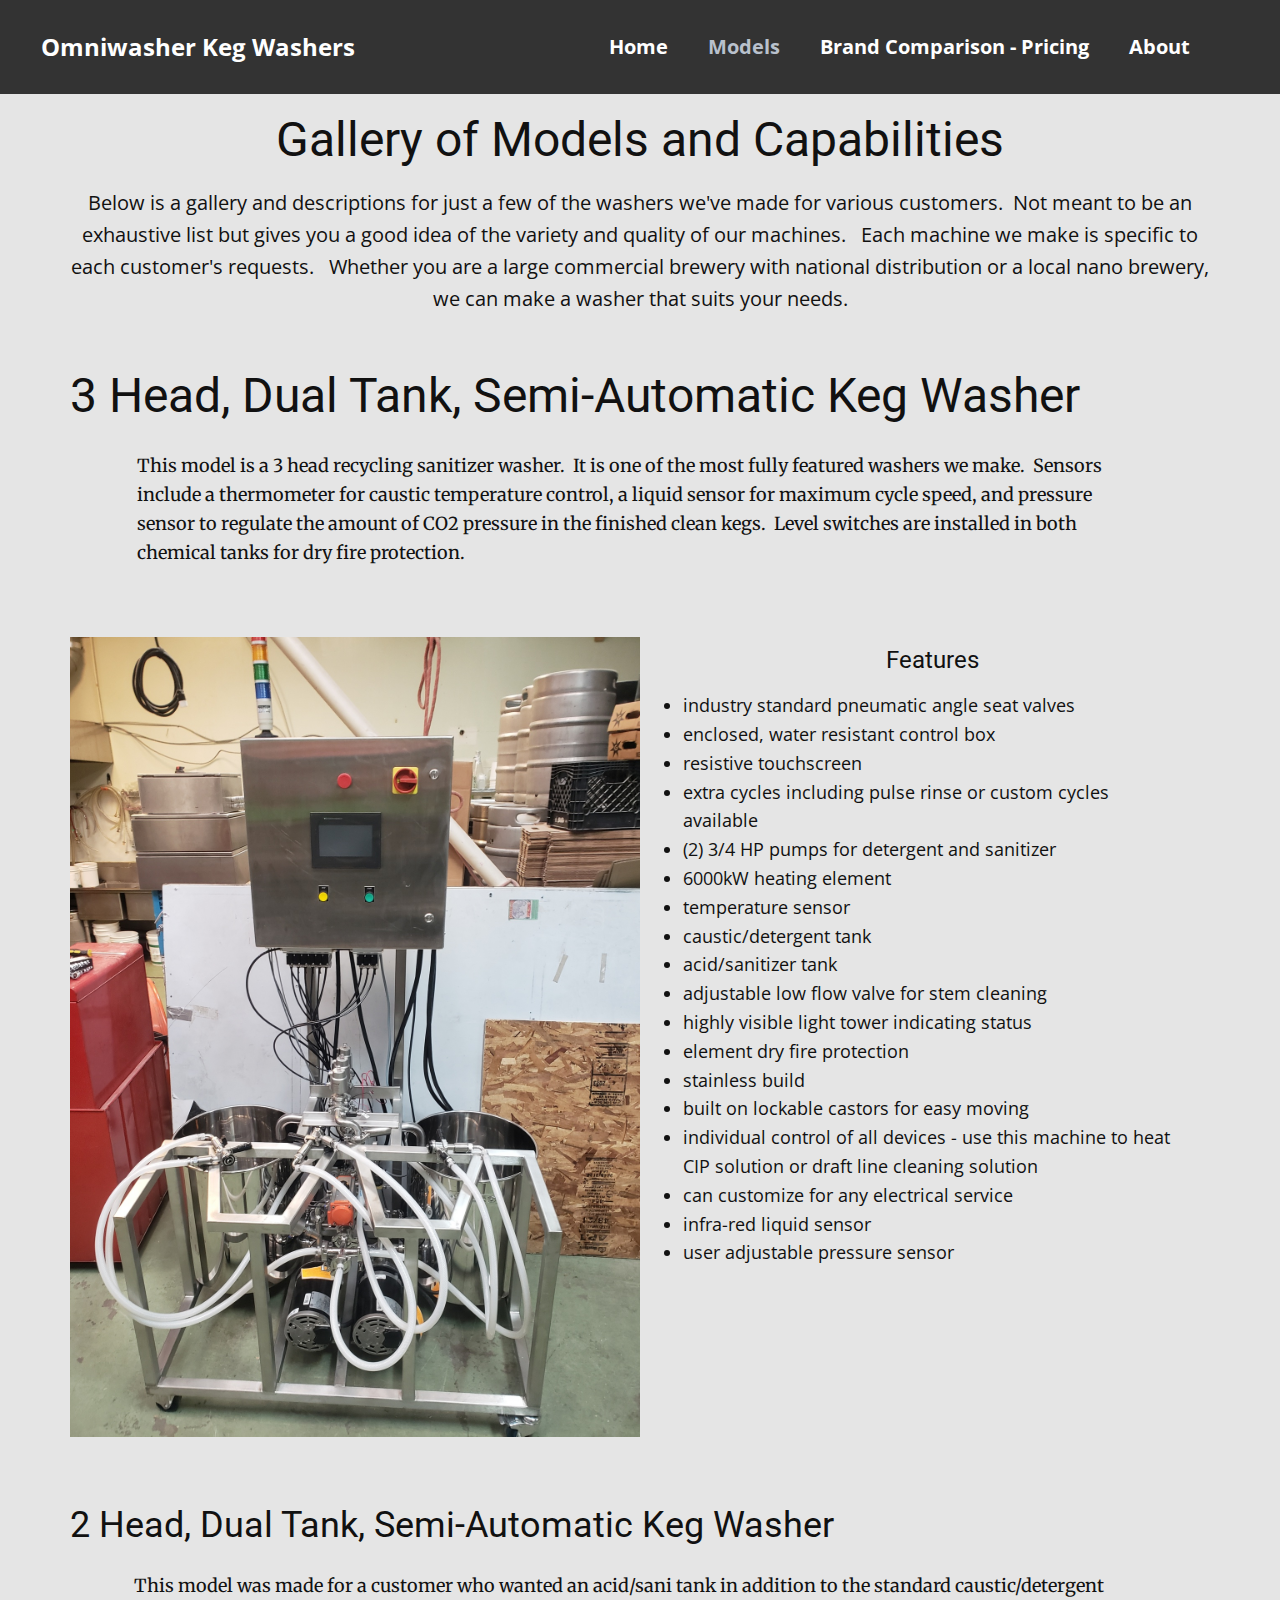
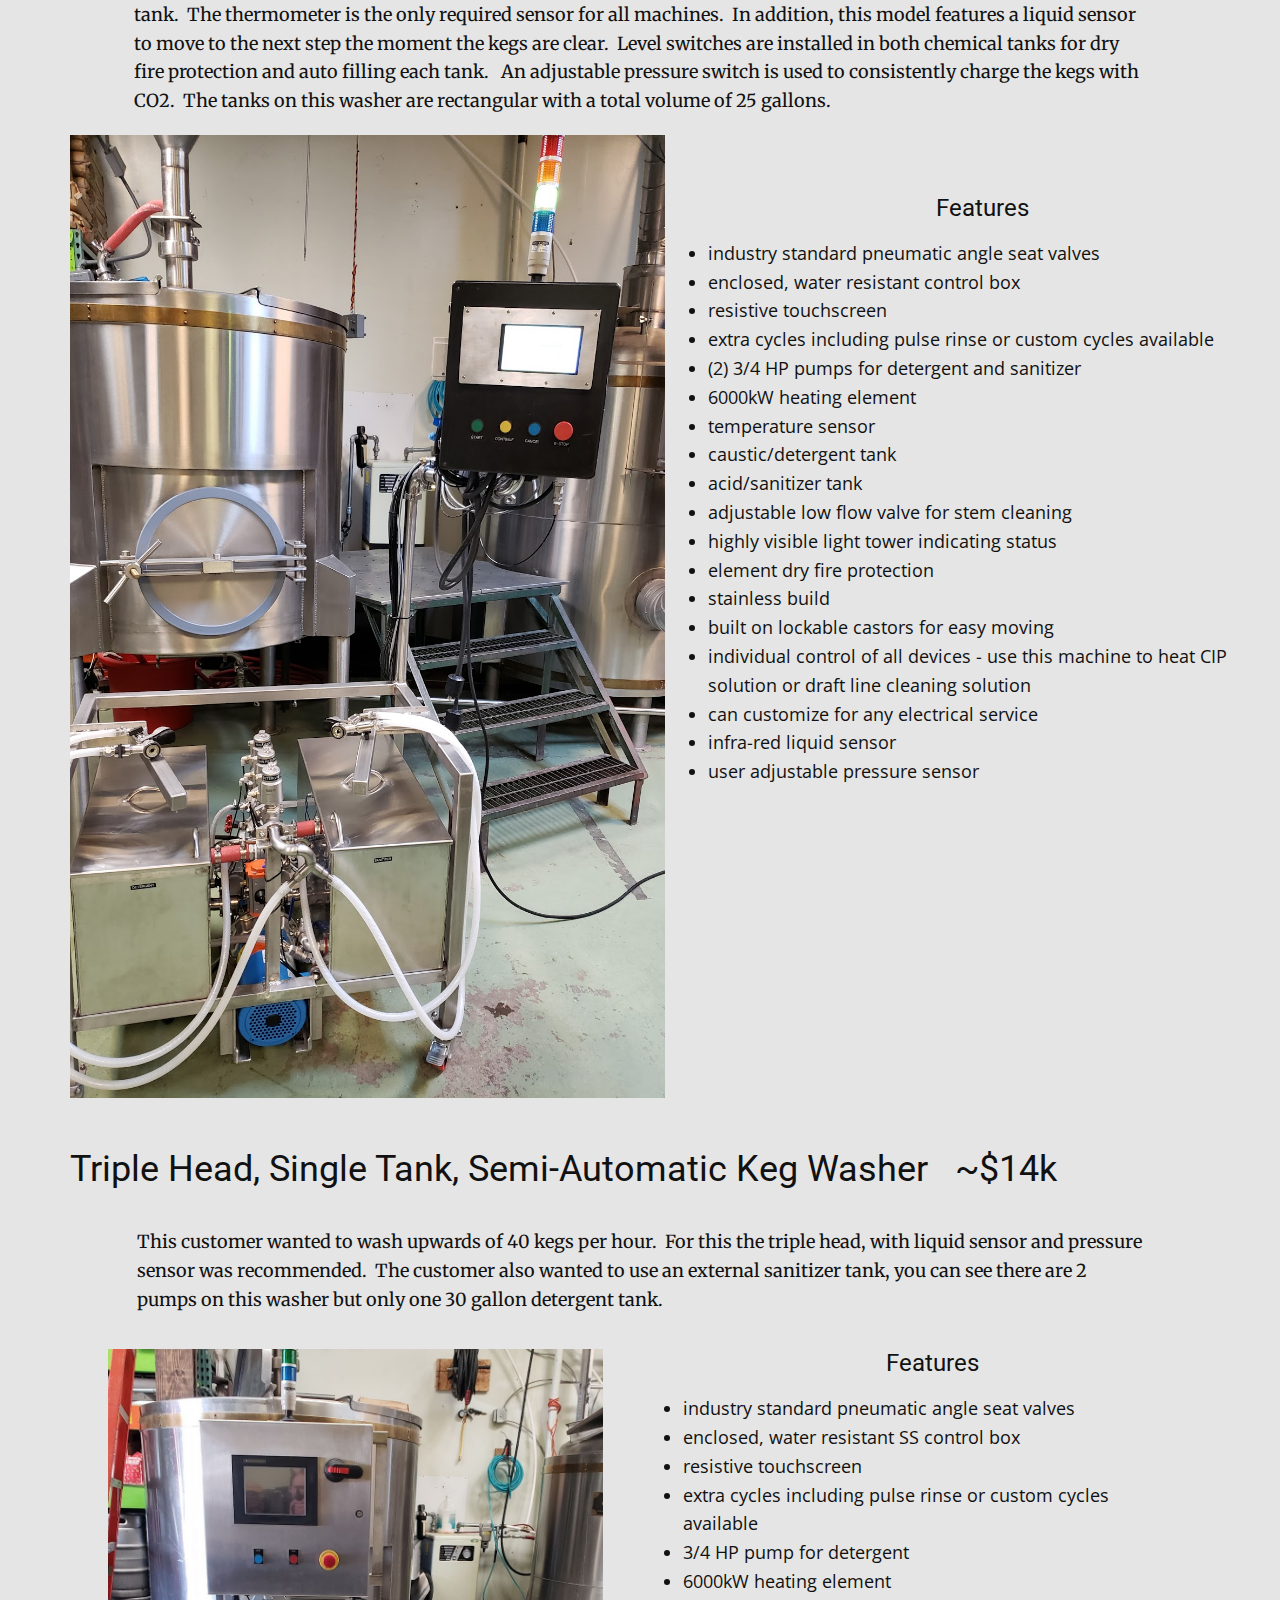
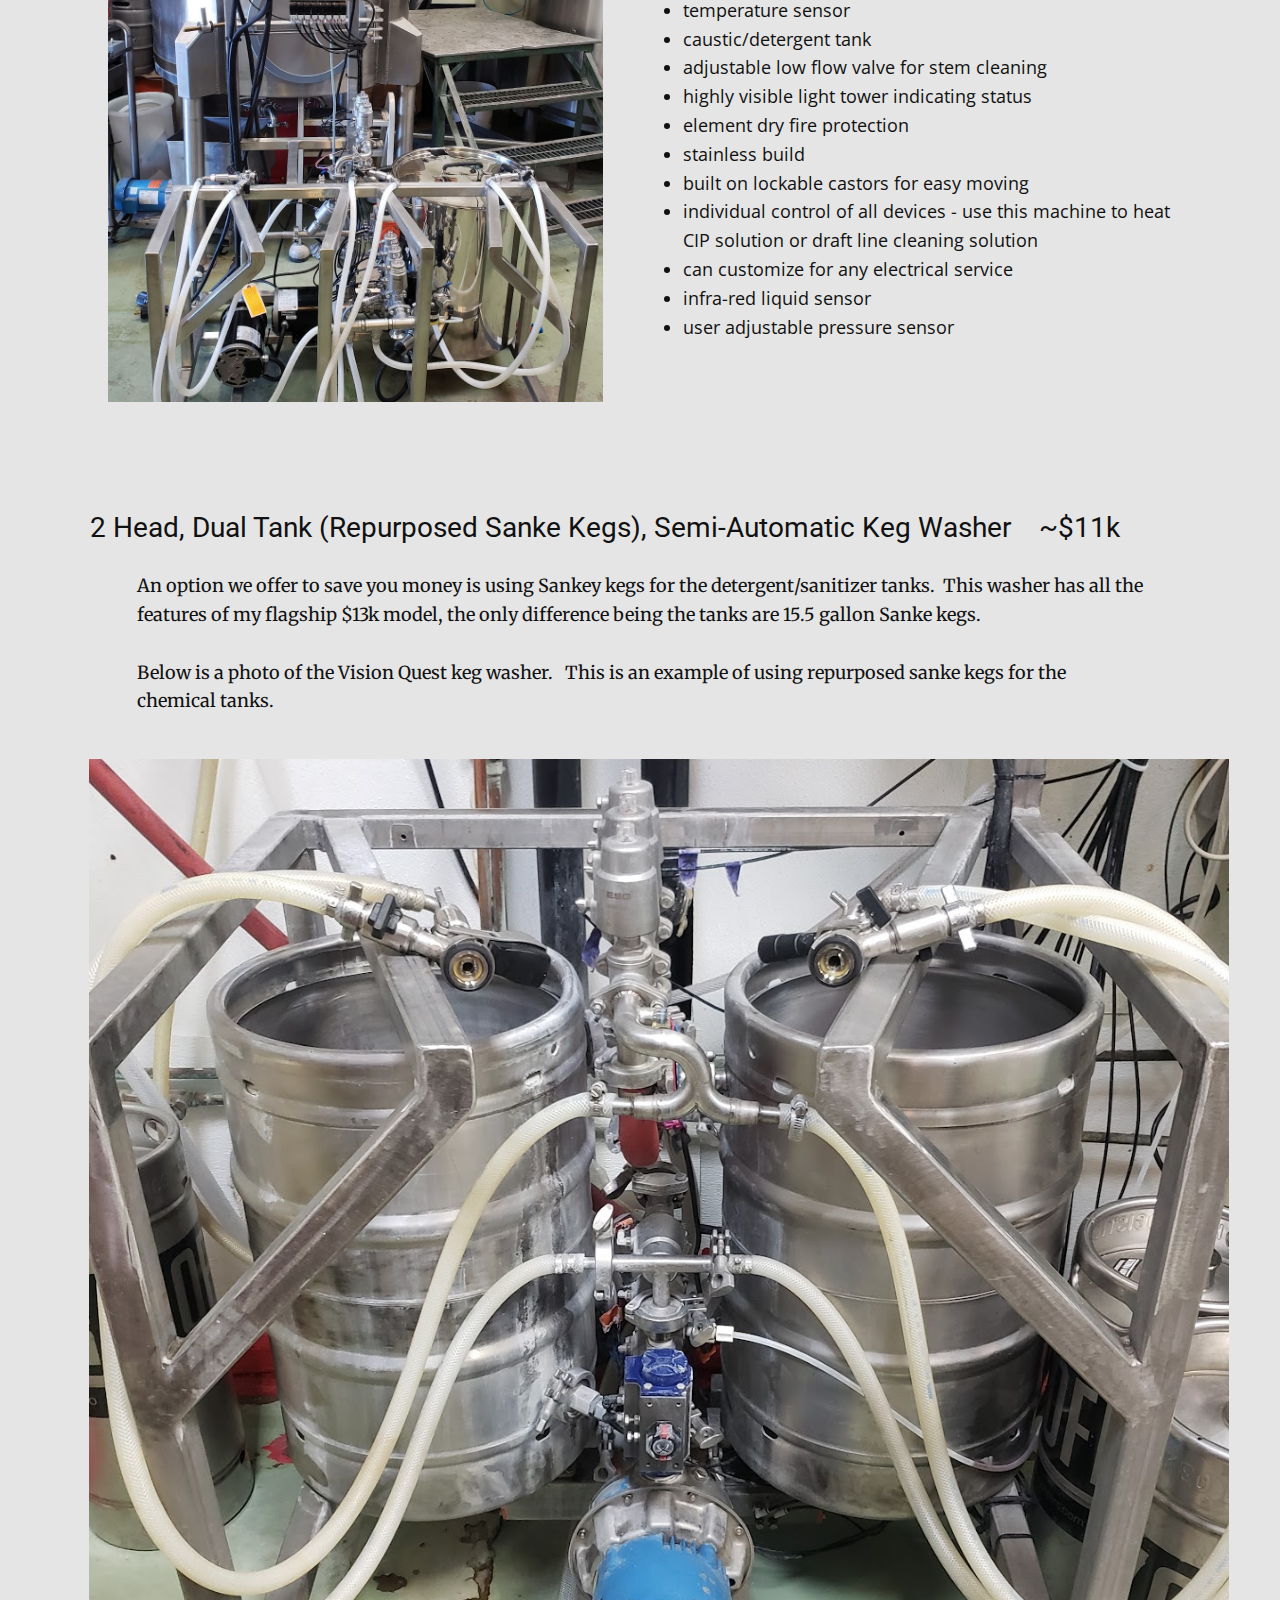
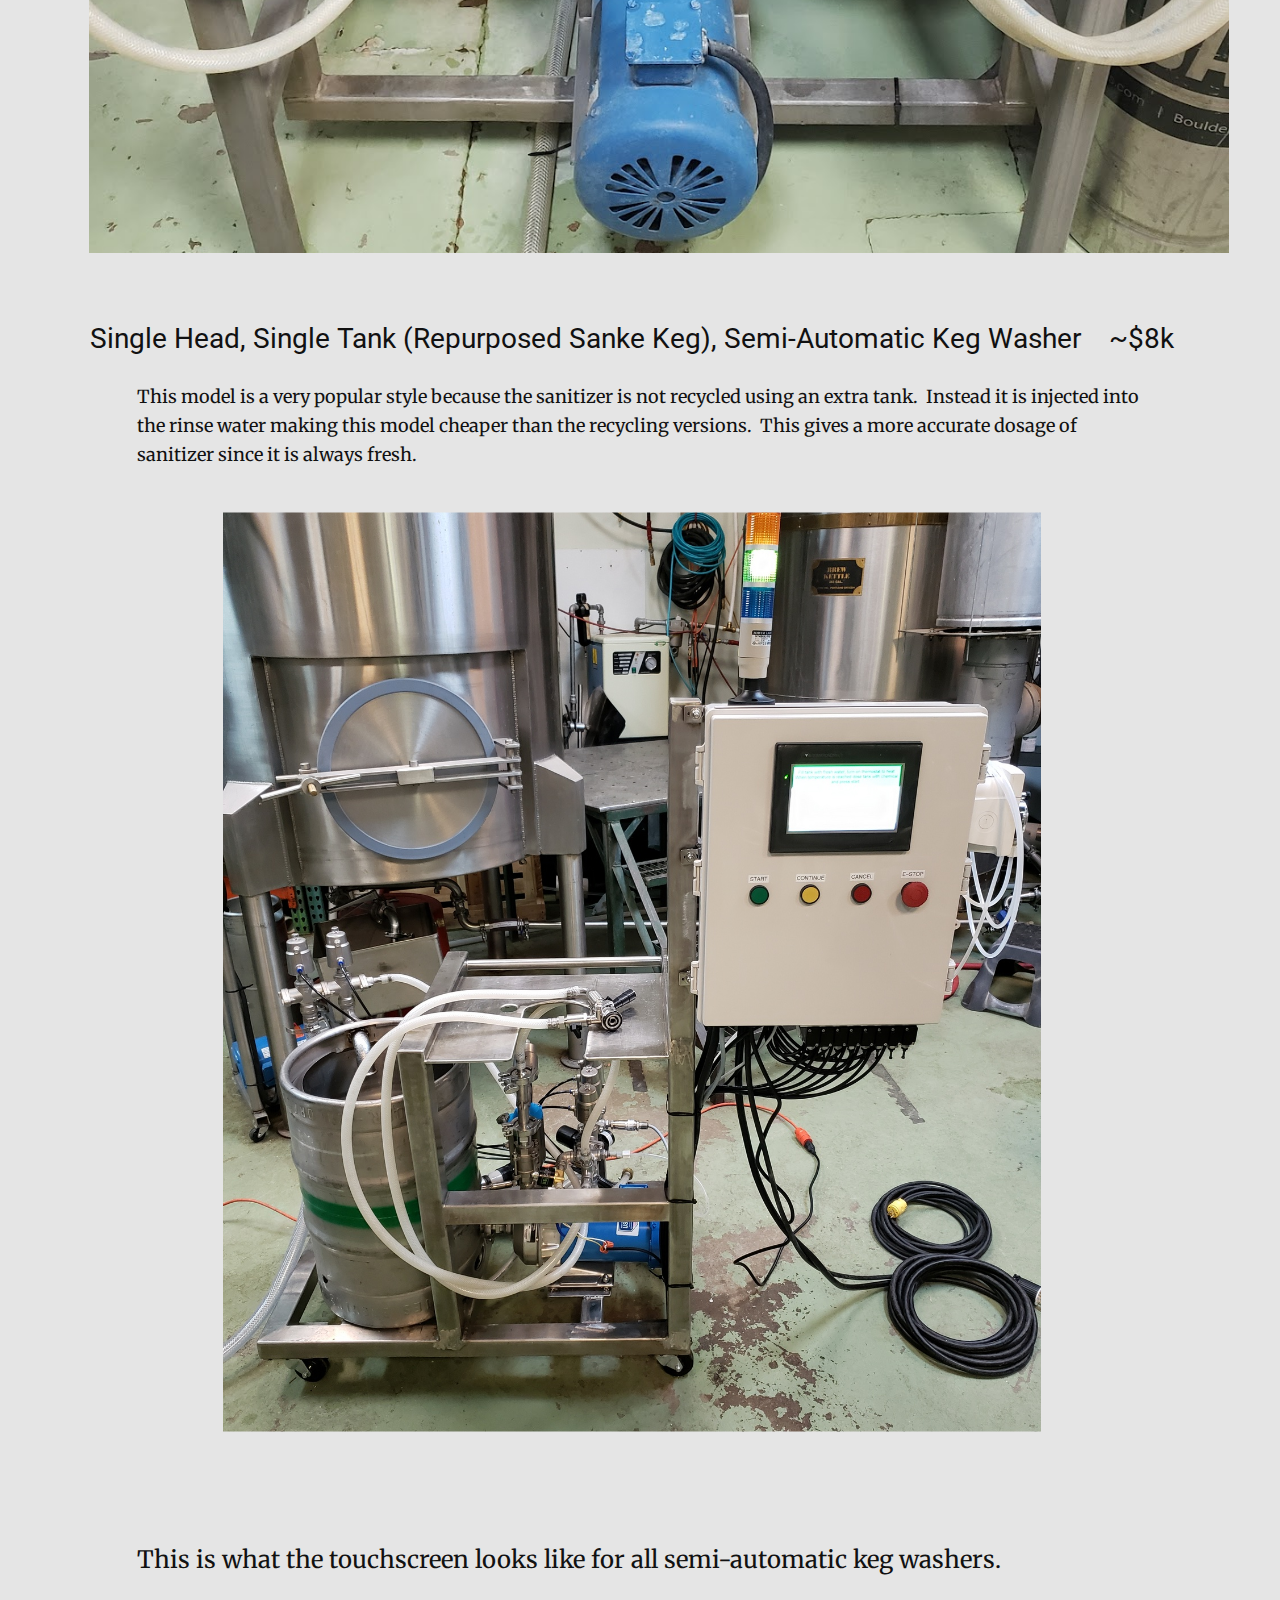
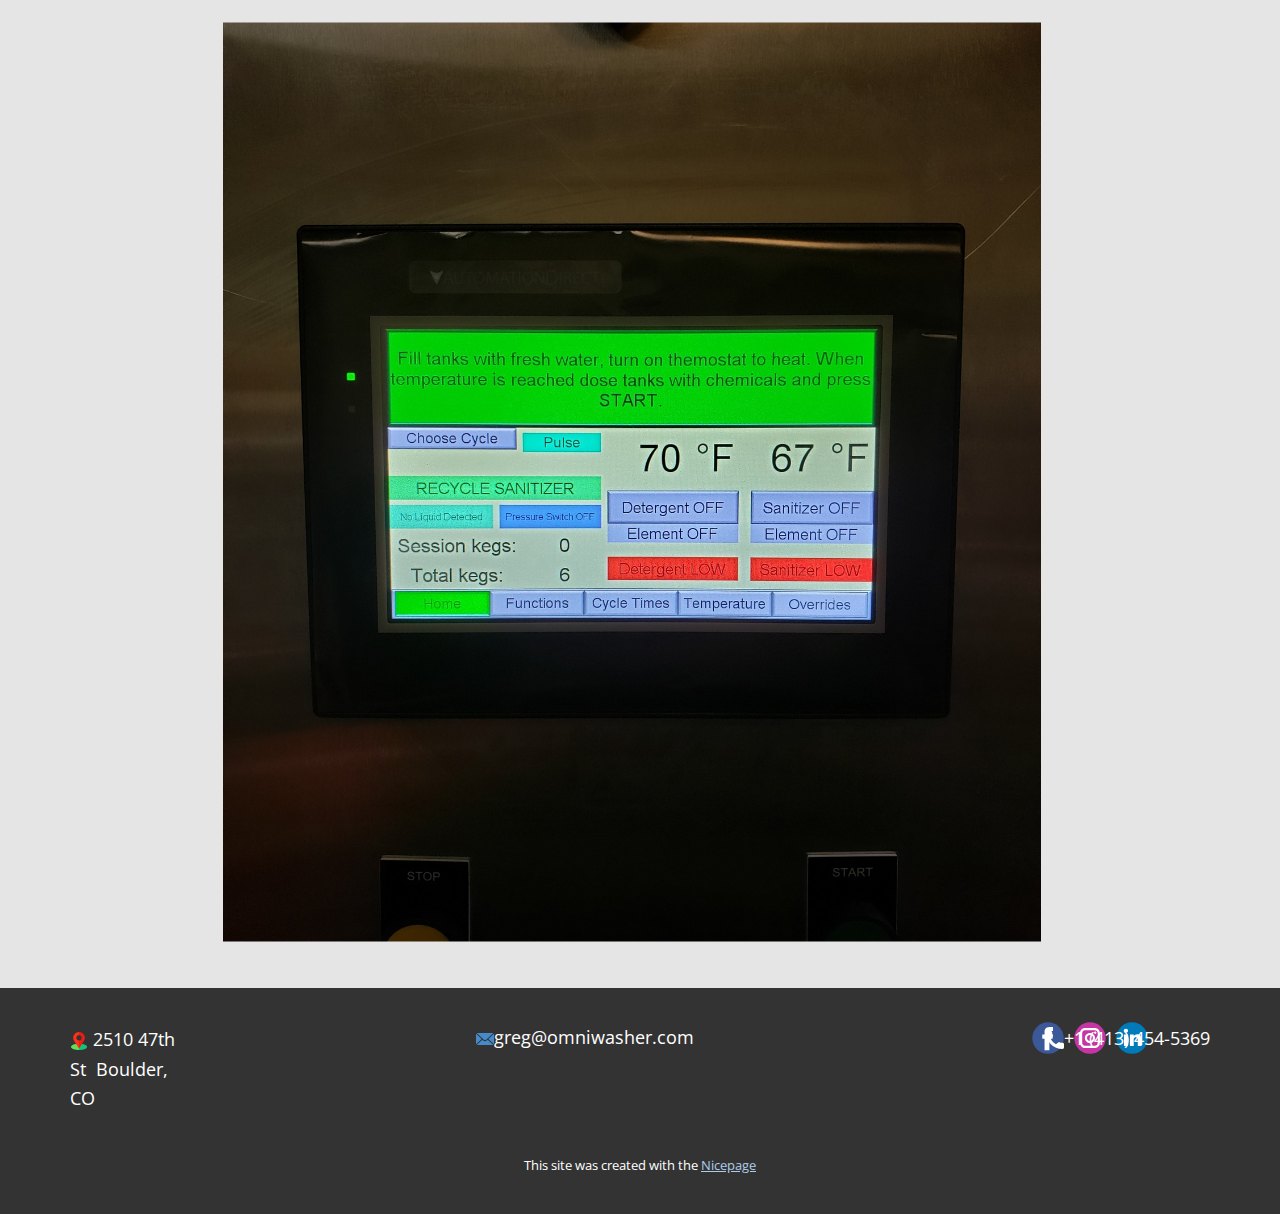
<file: Models.html>
<!DOCTYPE html>
<html style="font-size: 16px;" lang="en"><head>
    <meta name="viewport" content="width=device-width, initial-scale=1.0">
    <meta charset="utf-8">
    <meta name="keywords" content="INTUITIVE">
    <meta name="description" content="">
    <title>Models</title>
    <link rel="stylesheet" href="nicepage.css" media="screen">
<link rel="stylesheet" href="Models.css" media="screen">
    <script class="u-script" type="text/javascript" src="jquery.js" defer=""></script>
    <script class="u-script" type="text/javascript" src="nicepage.js" defer=""></script>
    <meta name="generator" content="Nicepage 7.5.2, nicepage.com">
    
    
    
    
    
    
    
    
    
    <link id="u-theme-google-font" rel="stylesheet" href="https://fonts.googleapis.com/css?family=Roboto:100,100i,300,300i,400,400i,500,500i,700,700i,900,900i|Open+Sans:300,300i,400,400i,500,500i,600,600i,700,700i,800,800i">
    <link id="u-page-google-font" rel="stylesheet" href="https://fonts.googleapis.com/css?family=Merriweather:300,300i,400,400i,700,700i,900,900i">
    <script type="application/ld+json">{
		"@context": "http://schema.org",
		"@type": "Organization",
		"name": "",
		"sameAs": [
				"https://www.facebook.com/profile.php?id=100080310438287",
				"https://www.instagram.com/omniwasher_keg_washers/"
		]
}</script>
    <meta name="theme-color" content="#478ac9">
    <meta property="og:title" content="Models">
    <meta property="og:type" content="website">
  <meta data-intl-tel-input-cdn-path="intlTelInput/"></head>
  <body data-path-to-root="./" data-include-products="false" class="u-body u-xl-mode" data-lang="en"><header class="u-clearfix u-header u-shading u-header" id="header"><div class="u-clearfix u-sheet u-sheet-1">
        <nav class="u-menu u-menu-one-level u-offcanvas u-menu-1">
          <div class="menu-collapse" style="font-size: 1.25rem; letter-spacing: 0px; font-weight: 700;">
            <a class="u-button-style u-custom-left-right-menu-spacing u-custom-padding-bottom u-custom-text-active-color u-custom-top-bottom-menu-spacing u-hamburger-link u-nav-link u-text-active-palette-1-base u-text-hover-palette-2-base" href="#">
              <svg class="u-svg-link" viewBox="0 0 24 24"><use xlink:href="#menu-hamburger"></use></svg>
              <svg class="u-svg-content" version="1.1" id="menu-hamburger" viewBox="0 0 16 16" x="0px" y="0px" xmlns:xlink="http://www.w3.org/1999/xlink" xmlns="http://www.w3.org/2000/svg"><g><rect y="1" width="16" height="2"></rect><rect y="7" width="16" height="2"></rect><rect y="13" width="16" height="2"></rect>
</g></svg>
            </a>
          </div>
          <div class="u-custom-menu u-nav-container">
            <ul class="u-nav u-unstyled u-nav-1"><li class="u-nav-item"><a class="u-button-style u-nav-link u-text-active-palette-5-base u-text-hover-palette-2-base" href="./" style="padding: 10px 20px;">Home</a>
</li><li class="u-nav-item"><a class="u-button-style u-nav-link u-text-active-palette-5-base u-text-hover-palette-2-base" href="Models.html" style="padding: 10px 20px;">Models</a>
</li><li class="u-nav-item"><a class="u-button-style u-nav-link u-text-active-palette-5-base u-text-hover-palette-2-base" href="Brand-Comparison---Pricing.html" style="padding: 10px 20px;">Brand Comparison - Pricing</a>
</li><li class="u-nav-item"><a class="u-button-style u-nav-link u-text-active-palette-5-base u-text-hover-palette-2-base" href="About.html" style="padding: 10px 20px;">About</a>
</li></ul>
          </div>
          <div class="u-custom-menu u-nav-container-collapse">
            <div class="u-black u-container-style u-inner-container-layout u-opacity u-opacity-95 u-sidenav">
              <div class="u-inner-container-layout u-sidenav-overflow">
                <div class="u-menu-close"></div>
                <ul class="u-align-center u-nav u-popupmenu-items u-unstyled u-nav-2"><li class="u-nav-item"><a class="u-button-style u-nav-link" href="./">Home</a>
</li><li class="u-nav-item"><a class="u-button-style u-nav-link" href="Models.html">Models</a>
</li><li class="u-nav-item"><a class="u-button-style u-nav-link" href="Brand-Comparison---Pricing.html">Brand Comparison - Pricing</a>
</li><li class="u-nav-item"><a class="u-button-style u-nav-link" href="About.html">About</a>
</li></ul>
              </div>
            </div>
            <div class="u-black u-menu-overlay u-opacity u-opacity-70"></div>
          </div>
        </nav>
        <p class="u-text u-text-default u-text-1">Omniwasher Keg Washers </p>
      </div></header>
    <section class="u-clearfix u-grey-10 u-section-1" id="block-2">
      <div class="u-clearfix u-sheet u-valign-middle u-sheet-1">
        <h2 class="u-align-left u-text u-text-default u-text-1"> Gallery of Models and Capabilities</h2>
        <p class="u-align-center u-text u-text-default u-text-2"> Below is a gallery and descriptions for just a few of the washers we've made for various customers.&nbsp; Not meant to be an exhaustive list but gives you a good idea of the variety and quality of our machines. &nbsp; Each machine we make is specific to each customer's requests. &nbsp; Whether you are a large commercial brewery with national distribution or a local nano brewery, we can make a washer that suits your needs.</p>
      </div>
    </section>
    <section class="u-clearfix u-grey-10 u-section-2" id="block-4">
      <div class="u-clearfix u-sheet u-sheet-1">
        <h2 class="u-text u-text-default u-text-1"> 3 Head, Dual Tank, Semi-Automatic Keg Washer&nbsp;</h2>
        <p class="u-custom-font u-font-merriweather u-text u-text-2"> This model is a 3 head recycling sanitizer washer.&nbsp; It is one of the most fully featured washers we make.&nbsp; Sensors include a thermometer for caustic temperature control, a liquid sensor for maximum cycle speed, and pressure sensor to regulate the amount of CO2 pressure in the finished clean kegs.&nbsp; Level switches are installed in both chemical tanks for dry fire protection.&nbsp;</p>
        <div class="data-layout-selected u-clearfix u-expanded-width u-layout-wrap u-layout-wrap-1">
          <div class="u-layout">
            <div class="u-layout-row">
              <div class="u-container-style u-layout-cell u-size-30 u-layout-cell-1">
                <div class="u-container-layout u-container-layout-1">
                  <div class="u-rotation-parent u-rotation-parent-1">
                    <img class="custom-expanded u-image u-image-1" src="images/models-tripleheadcoffee.jpg" data-image-width="3024" data-image-height="4032">
                  </div>
                </div>
              </div>
              <div class="u-container-style u-layout-cell u-size-30 u-layout-cell-2">
                <div class="u-container-layout u-container-layout-2">
                  <h4 class="u-align-center u-text u-text-default u-text-3">Features</h4>
                  <ul class="u-align-left u-text u-text-default u-text-4">
                    <li> industry standard pneumatic angle seat valves</li>
                    <li>enclosed, water resistant control box</li>
                    <li>resistive touchscreen</li>
                    <li>extra cycles including pulse rinse or custom cycles available</li>
                    <li>(2) 3/4 HP pumps for detergent and sanitizer</li>
                    <li>6000kW heating element</li>
                    <li>temperature sensor</li>
                    <li>caustic/detergent tank</li>
                    <li>acid/sanitizer tank</li>
                    <li>adjustable low flow valve for stem cleaning</li>
                    <li>highly visible light tower indicating status</li>
                    <li>element dry fire protection</li>
                    <li>stainless build</li>
                    <li>built on lockable castors for easy moving</li>
                    <li>individual control of all devices - use this machine to heat CIP solution or draft line cleaning solution</li>
                    <li>can customize for any electrical service</li>
                    <li>infra-red liquid sensor</li>
                    <li>user adjustable pressure sensor</li>
                  </ul>
                </div>
              </div>
            </div>
          </div>
        </div>
      </div>
    </section>
    <section class="u-clearfix u-grey-10 u-section-3" id="sec-5773">
      <div class="u-clearfix u-sheet u-sheet-1">
        <h2 class="u-text u-text-1"> 2 Head, Dual Tank, Semi-Automatic Keg Was​her</h2>
        <p class="u-custom-font u-font-merriweather u-text u-text-2"> This model was made for a customer who wanted an acid/sani tank in addition to the standard caustic/detergent tank.&nbsp; The thermometer is the only required sensor for all machines.&nbsp; In addition, this model features a liquid sensor to move to the next step the moment the kegs are clear.&nbsp; Level switches are installed in both chemical tanks for dry fire protection and auto filling each tank. &nbsp; An adjustable pressure switch is used to consistently charge the kegs with CO2.&nbsp;&nbsp;The tanks on this washer&nbsp;are&nbsp;rectangular with a total volume of 25 gallons.</p>
        <div class="custom-expanded data-layout-selected u-clearfix u-layout-wrap u-layout-wrap-1">
          <div class="u-layout">
            <div class="u-layout-row">
              <div class="u-container-style u-image u-layout-cell u-size-30 u-image-1" data-image-width="1280" data-image-height="1783">
                <div class="u-container-layout u-container-layout-1"></div>
              </div>
              <div class="u-container-style u-layout-cell u-size-30 u-layout-cell-2">
                <div class="u-container-layout u-container-layout-2">
                  <h4 class="u-align-center u-text u-text-default u-text-3">Features</h4>
                  <ul class="u-align-left u-text u-text-default u-text-4">
                    <li> industry standard pneumatic angle seat valves</li>
                    <li>enclosed, water resistant control box</li>
                    <li>resistive touchscreen</li>
                    <li>extra cycles including pulse rinse or custom cycles available</li>
                    <li>(2) 3/4 HP pumps for detergent and sanitizer</li>
                    <li>6000kW heating element</li>
                    <li>temperature sensor</li>
                    <li>caustic/detergent tank</li>
                    <li>acid/sanitizer tank</li>
                    <li>adjustable low flow valve for stem cleaning</li>
                    <li>highly visible light tower indicating status</li>
                    <li>element dry fire protection</li>
                    <li>stainless build</li>
                    <li>built on lockable castors for easy moving</li>
                    <li>individual control of all devices - use this machine to heat CIP solution or draft line cleaning solution</li>
                    <li>can customize for any electrical service</li>
                    <li>infra-red liquid sensor</li>
                    <li>user adjustable pressure sensor</li>
                  </ul>
                </div>
              </div>
            </div>
          </div>
        </div>
      </div>
    </section>
    <section class="u-clearfix u-grey-10 u-section-4" id="sec-bd67">
      <div class="u-clearfix u-sheet u-sheet-1">
        <h2 class="u-text u-text-default u-text-1"> Triple Head, Single Tank, Semi-Automatic Keg Washer &nbsp; ~$14k</h2>
        <p class="u-custom-font u-font-merriweather u-text u-text-2"> This customer wanted to wash upwards of 40 kegs per hour.&nbsp; For this the triple head, with liquid sensor and pressure sensor was recommended.&nbsp; The customer also wanted to use an external sanitizer tank, you can see there are 2 pumps on this washer but only one 30 gallon detergent tank.&nbsp;</p>
        <div class="data-layout-selected u-clearfix u-expanded-width u-layout-wrap u-layout-wrap-1">
          <div class="u-layout">
            <div class="u-layout-row">
              <div class="u-container-style u-layout-cell u-size-30 u-layout-cell-1">
                <div class="u-container-layout u-container-layout-1">
                  <img class="custom-expanded u-image u-image-1" src="images/models-tripleheadwasher.jpg" data-image-width="1280" data-image-height="1380">
                </div>
              </div>
              <div class="u-container-style u-layout-cell u-size-30 u-layout-cell-2">
                <div class="u-container-layout u-container-layout-2">
                  <h4 class="u-align-center u-text u-text-default u-text-3">Features</h4>
                  <ul class="u-align-left u-text u-text-default u-text-4">
                    <li> industry standard pneumatic angle seat valves</li>
                    <li>enclosed, water resistant SS control box</li>
                    <li>resistive touchscreen</li>
                    <li>extra cycles including pulse rinse or custom cycles available</li>
                    <li>3/4 HP pump for detergent</li>
                    <li>6000kW heating element</li>
                    <li>temperature sensor</li>
                    <li>caustic/detergent tank</li>
                    <li>adjustable low flow valve for stem cleaning</li>
                    <li>highly visible light tower indicating status</li>
                    <li>element dry fire protection</li>
                    <li>stainless build</li>
                    <li>built on lockable castors for easy moving</li>
                    <li>individual control of all devices - use this machine to heat CIP solution or draft line cleaning solution</li>
                    <li>can customize for any electrical service</li>
                    <li>infra-red liquid sensor</li>
                    <li>user adjustable pressure sensor</li>
                  </ul>
                </div>
              </div>
            </div>
          </div>
        </div>
      </div>
    </section>
    <section class="u-clearfix u-grey-10 u-section-5" id="sec-40c4">
      <div class="u-clearfix u-sheet u-sheet-1">
        <h2 class="u-text u-text-1"> 2&nbsp;Head, Dual Tank (Repurposed Sanke Kegs), Semi-Automatic Keg Washer&nbsp; &nbsp; ~$11k</h2>
        <p class="u-custom-font u-font-merriweather u-text u-text-2"> An option we offer to save you money is using Sankey kegs for the detergent/sanitizer tanks.&nbsp; This washer has all the features of my flagship $13k model, the only difference being the tanks are 15.5 gallon Sanke kegs.<br>
          <br>Below is a photo of the Vision Quest keg washer. &nbsp; This is an example of using repurposed sanke kegs for the chemical tanks.&nbsp;
        </p>
        <div class="custom-expanded data-layout-selected u-clearfix u-layout-wrap u-layout-wrap-1">
          <div class="u-layout">
            <div class="u-layout-row">
              <div class="u-container-style u-image u-layout-cell u-size-60 u-image-1" data-image-width="1280" data-image-height="1474">
                <div class="u-container-layout u-container-layout-1"></div>
              </div>
            </div>
          </div>
        </div>
      </div>
    </section>
    <section class="u-clearfix u-grey-10 u-section-6" id="sec-a364">
      <div class="u-clearfix u-sheet u-sheet-1">
        <h2 class="u-text u-text-1"> Single&nbsp;Head,&nbsp;Single&nbsp;Tank (Repurposed Sanke Keg), Semi-Automatic Keg Washer&nbsp; &nbsp; ~$8k</h2>
        <p class="u-custom-font u-font-merriweather u-text u-text-2"> This model is a very popular style because the sanitizer is not recycled using an extra tank.&nbsp; Instead it is injected into the rinse water making this model&nbsp;cheaper than the recycling versions.&nbsp; This gives a more accurate dosage of sanitizer since it is always fresh.&nbsp;&nbsp;<br>
        </p>
        <div class="custom-expanded data-layout-selected u-clearfix u-layout-wrap u-layout-wrap-1">
          <div class="u-layout">
            <div class="u-layout-row">
              <div class="u-container-style u-layout-cell u-size-60 u-layout-cell-1">
                <div class="u-container-layout u-container-layout-1">
                  <div class="u-rotation-parent u-rotation-parent-1">
                    <img class="custom-expanded u-image u-image-1" src="images/models-singlehead.jpg" data-image-width="3024" data-image-height="4032">
                  </div>
                </div>
              </div>
            </div>
          </div>
        </div>
      </div>
    </section>
    <section class="u-clearfix u-grey-10 u-section-7" id="sec-1989">
      <div class="u-clearfix u-sheet u-sheet-1">
        <p class="u-custom-font u-font-merriweather u-text u-text-1"> This is what the touchscreen looks like for all semi-automatic keg washers.<br>
        </p>
        <div class="custom-expanded data-layout-selected u-clearfix u-layout-wrap u-layout-wrap-1">
          <div class="u-layout">
            <div class="u-layout-row">
              <div class="u-container-style u-layout-cell u-size-60 u-layout-cell-1">
                <div class="u-container-layout u-container-layout-1">
                  <div class="u-rotation-parent u-rotation-parent-1">
                    <img class="custom-expanded u-image u-image-1" src="images/models-touchscreen.jpg" data-image-width="3024" data-image-height="4032">
                  </div>
                </div>
              </div>
            </div>
          </div>
        </div>
      </div>
    </section>
    
    
    
    <footer class="u-clearfix u-footer u-grey-80" id="footer"><div class="u-clearfix u-sheet u-sheet-1">
        <div class="u-align-left u-social-icons u-spacing-10 u-social-icons-1">
          <a class="u-social-url" title="facebook" target="_blank" href="https://www.facebook.com/profile.php?id=100080310438287">
            <span class="u-icon u-social-facebook u-social-icon u-icon-1"><svg class="u-svg-link" preserveAspectRatio="xMidYMin slice" viewBox="0 0 112 112" style=""><use xlink:href="#svg-fd5a"></use></svg><svg class="u-svg-content" viewBox="0 0 112 112" x="0" y="0" id="svg-fd5a"><circle fill="currentColor" cx="56.1" cy="56.1" r="55"></circle><path fill="#FFFFFF" d="M73.5,31.6h-9.1c-1.4,0-3.6,0.8-3.6,3.9v8.5h12.6L72,58.3H60.8v40.8H43.9V58.3h-8V43.9h8v-9.2
      c0-6.7,3.1-17,17-17h12.5v13.9H73.5z"></path></svg></span>
          </a>
          <a class="u-social-url" title="instagram" target="_blank" href="https://www.instagram.com/omniwasher_keg_washers/">
            <span class="u-icon u-social-icon u-social-instagram u-icon-2"><svg class="u-svg-link" preserveAspectRatio="xMidYMin slice" viewBox="0 0 112 112" style=""><use xlink:href="#svg-69bc"></use></svg><svg class="u-svg-content" viewBox="0 0 112 112" x="0" y="0" id="svg-69bc"><circle fill="currentColor" cx="56.1" cy="56.1" r="55"></circle><path fill="#FFFFFF" d="M55.9,38.2c-9.9,0-17.9,8-17.9,17.9C38,66,46,74,55.9,74c9.9,0,17.9-8,17.9-17.9C73.8,46.2,65.8,38.2,55.9,38.2
      z M55.9,66.4c-5.7,0-10.3-4.6-10.3-10.3c-0.1-5.7,4.6-10.3,10.3-10.3c5.7,0,10.3,4.6,10.3,10.3C66.2,61.8,61.6,66.4,55.9,66.4z"></path><path fill="#FFFFFF" d="M74.3,33.5c-2.3,0-4.2,1.9-4.2,4.2s1.9,4.2,4.2,4.2s4.2-1.9,4.2-4.2S76.6,33.5,74.3,33.5z"></path><path fill="#FFFFFF" d="M73.1,21.3H38.6c-9.7,0-17.5,7.9-17.5,17.5v34.5c0,9.7,7.9,17.6,17.5,17.6h34.5c9.7,0,17.5-7.9,17.5-17.5V38.8
      C90.6,29.1,82.7,21.3,73.1,21.3z M83,73.3c0,5.5-4.5,9.9-9.9,9.9H38.6c-5.5,0-9.9-4.5-9.9-9.9V38.8c0-5.5,4.5-9.9,9.9-9.9h34.5
      c5.5,0,9.9,4.5,9.9,9.9V73.3z"></path></svg></span>
          </a>
          <a class="u-social-url" title="linkedin" target="_blank" href="">
            <span class="u-icon u-social-icon u-social-linkedin u-icon-3"><svg class="u-svg-link" preserveAspectRatio="xMidYMin slice" viewBox="0 0 112 112" style=""><use xlink:href="#svg-283a"></use></svg><svg class="u-svg-content" viewBox="0 0 112 112" x="0" y="0" id="svg-283a"><circle fill="currentColor" cx="56.1" cy="56.1" r="55"></circle><path fill="#FFFFFF" d="M41.3,83.7H27.9V43.4h13.4V83.7z M34.6,37.9L34.6,37.9c-4.6,0-7.5-3.1-7.5-7c0-4,3-7,7.6-7s7.4,3,7.5,7
      C42.2,34.8,39.2,37.9,34.6,37.9z M89.6,83.7H76.2V62.2c0-5.4-1.9-9.1-6.8-9.1c-3.7,0-5.9,2.5-6.9,4.9c-0.4,0.9-0.4,2.1-0.4,3.3v22.5
      H48.7c0,0,0.2-36.5,0-40.3h13.4v5.7c1.8-2.7,5-6.7,12.1-6.7c8.8,0,15.4,5.8,15.4,18.1V83.7z"></path></svg></span>
          </a>
        </div>
	<div class="footer-contact-info">
        <p class="u-text u-text-default u-text-1">
          <span class="u-file-icon u-icon"><img src="images/535137.png" alt=""></span>&nbsp;2510 47th St&nbsp; Boulder, CO
        </p>
        <a href="mailto:greg@omniwasher.com?subject=Website%20Contact" class="u-active-none u-btn u-btn-rectangle u-button-style u-hover-none u-none u-text-active-grey-15 u-text-hover-grey-5 u-text-white u-btn-1">
          <span class="u-icon u-icon-5"><svg class="u-svg-content" viewBox="0 0 24 16" x="0px" y="0px" style="width: 1em; height: 1em;"><path fill="currentColor" d="M23.8,1.1l-7.3,6.8l7.3,6.8c0.1-0.2,0.2-0.6,0.2-0.9V2C24,1.7,23.9,1.4,23.8,1.1z M21.8,0H2.2
	c-0.4,0-0.7,0.1-1,0.2L10.6,9c0.8,0.8,2.2,0.8,3,0l9.2-8.7C22.6,0.1,22.2,0,21.8,0z M0.2,1.1C0.1,1.4,0,1.7,0,2V14
	c0,0.3,0.1,0.6,0.2,0.9l7.3-6.8L0.2,1.1z M15.5,9l-1.1,1c-1.3,1.2-3.6,1.2-4.9,0l-1-1l-7.3,6.8c0.2,0.1,0.6,0.2,1,0.2H22
	c0.4,0,0.6-0.1,1-0.2L15.5,9z"></path></svg></span>greg@omniwasher.com
        </a>
        <a href="tel:4134545369" class="u-active-none u-btn u-btn-rectangle u-button-style u-hover-none u-none u-btn-2">
          <span class="u-icon"><svg class="u-svg-content" viewBox="0 0 405.333 405.333" x="0px" y="0px" style="width: 1em; height: 1em;"><path d="M373.333,266.88c-25.003,0-49.493-3.904-72.704-11.563c-11.328-3.904-24.192-0.896-31.637,6.699l-46.016,34.752    c-52.8-28.181-86.592-61.952-114.389-114.368l33.813-44.928c8.512-8.512,11.563-20.971,7.915-32.64    C142.592,81.472,138.667,56.96,138.667,32c0-17.643-14.357-32-32-32H32C14.357,0,0,14.357,0,32    c0,205.845,167.488,373.333,373.333,373.333c17.643,0,32-14.357,32-32V298.88C405.333,281.237,390.976,266.88,373.333,266.88z"></path></svg></span>+1 (413) 454-5369
        </a>
	</div>
      </div></footer>
    <section class="u-backlink u-clearfix u-grey-80">
      <p class="u-text">
        <span>This site was created with the </span>
        <a class="u-link" href="https://nicepage.com/" target="_blank" rel="nofollow">
          <span>Nicepage</span>
        </a>
      </p>
    </section>
  
</body></html>
</file>
